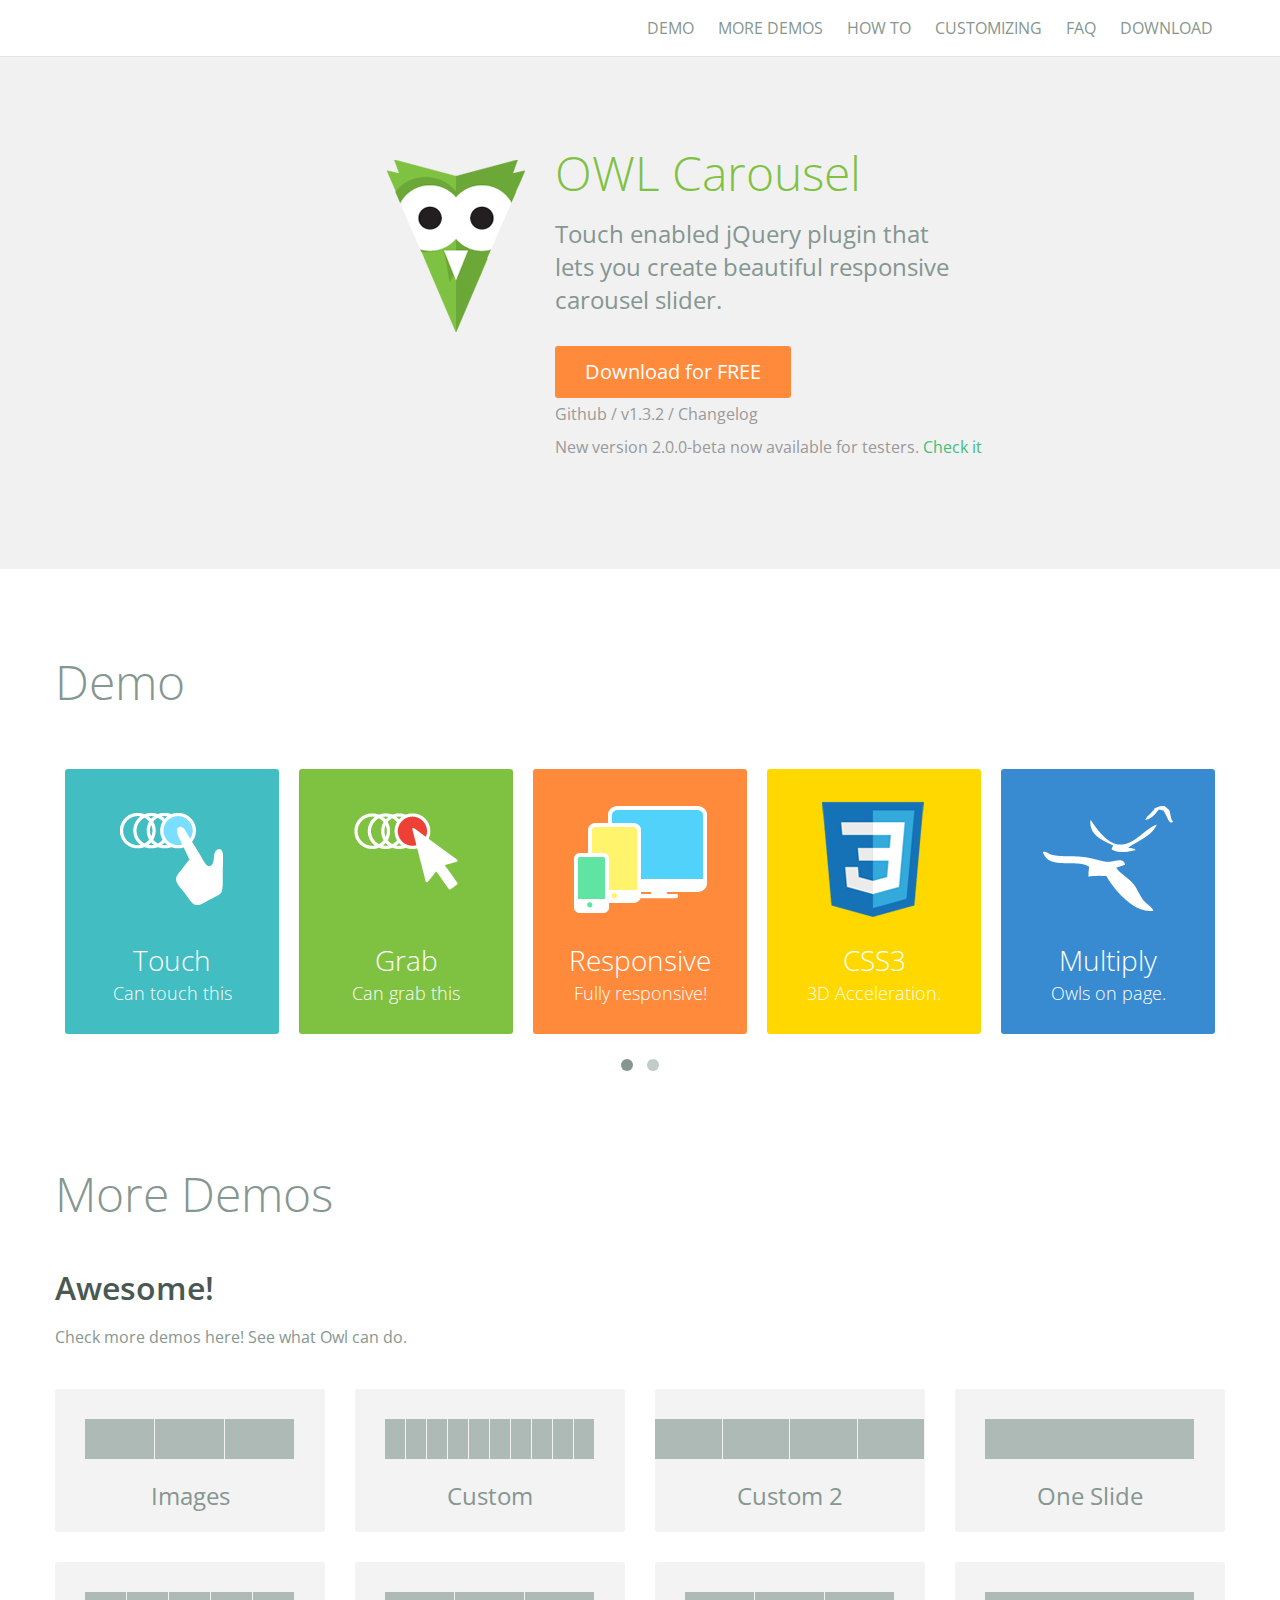
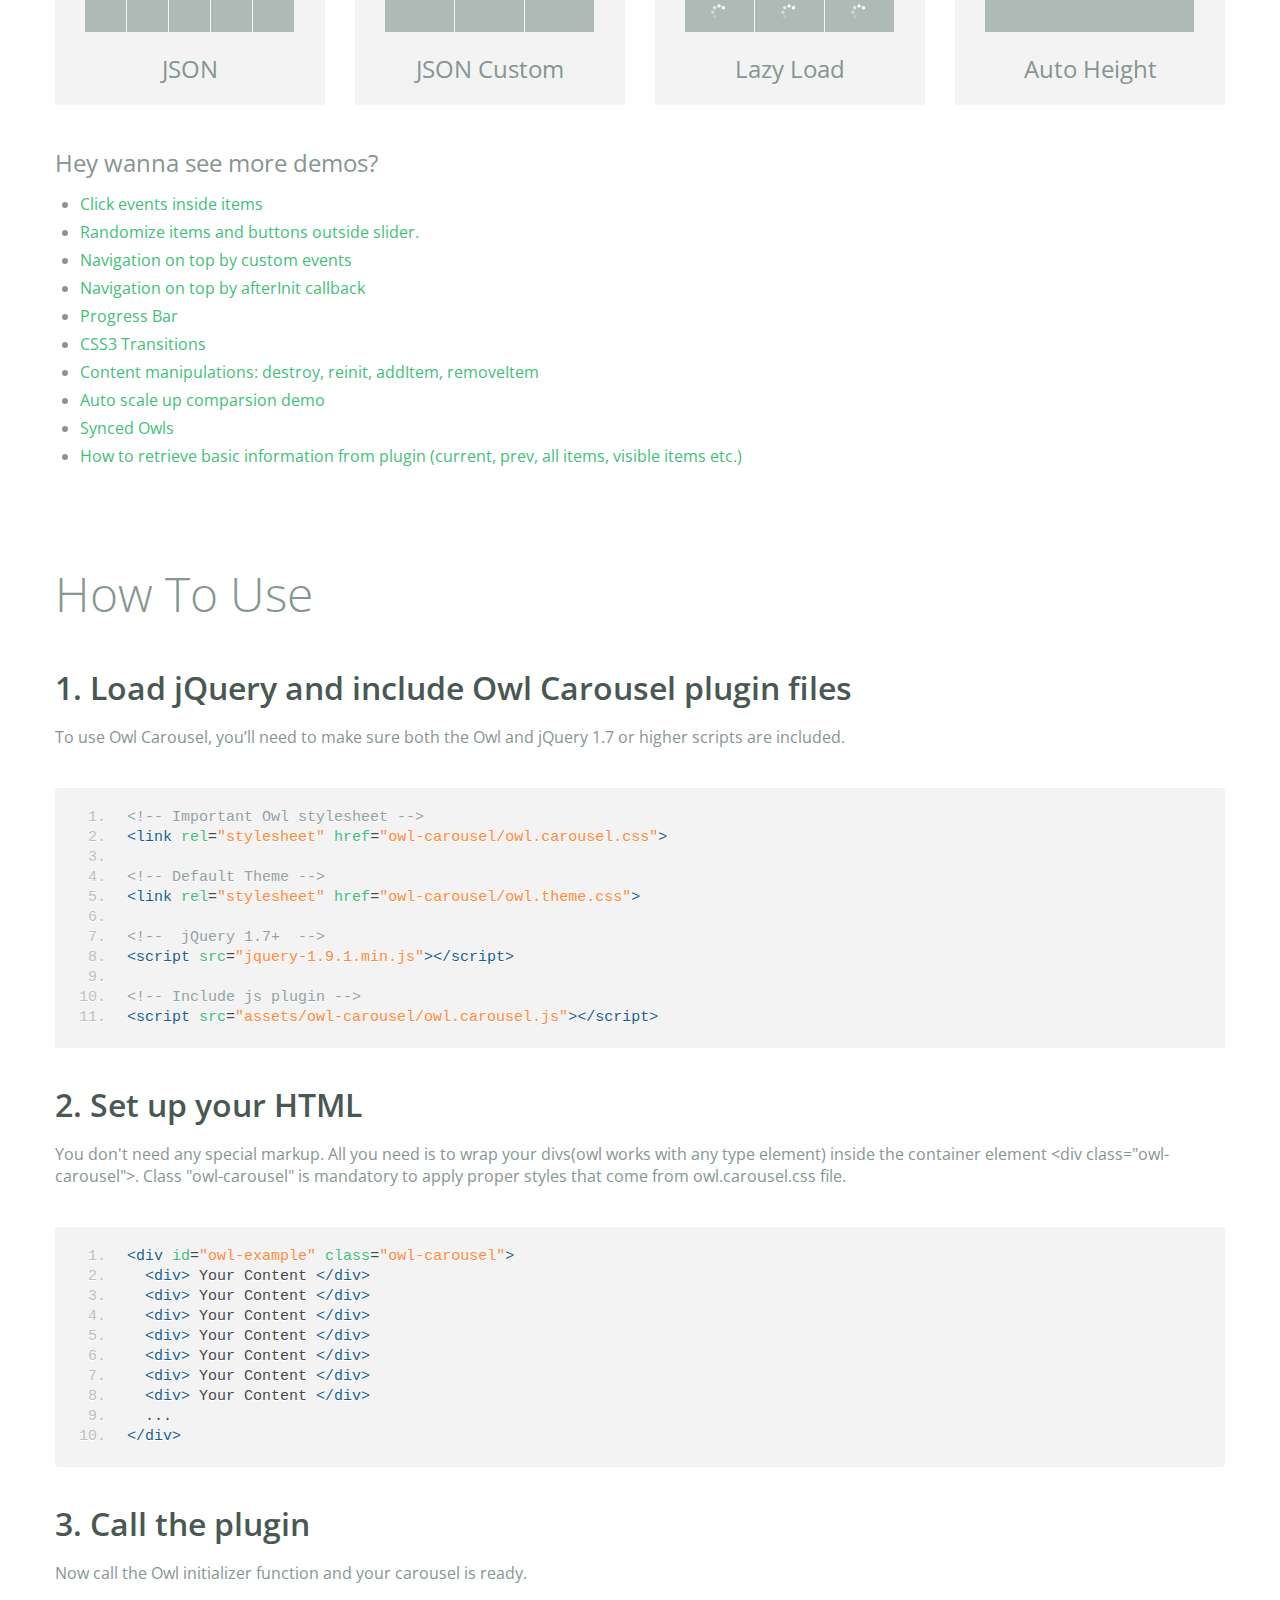
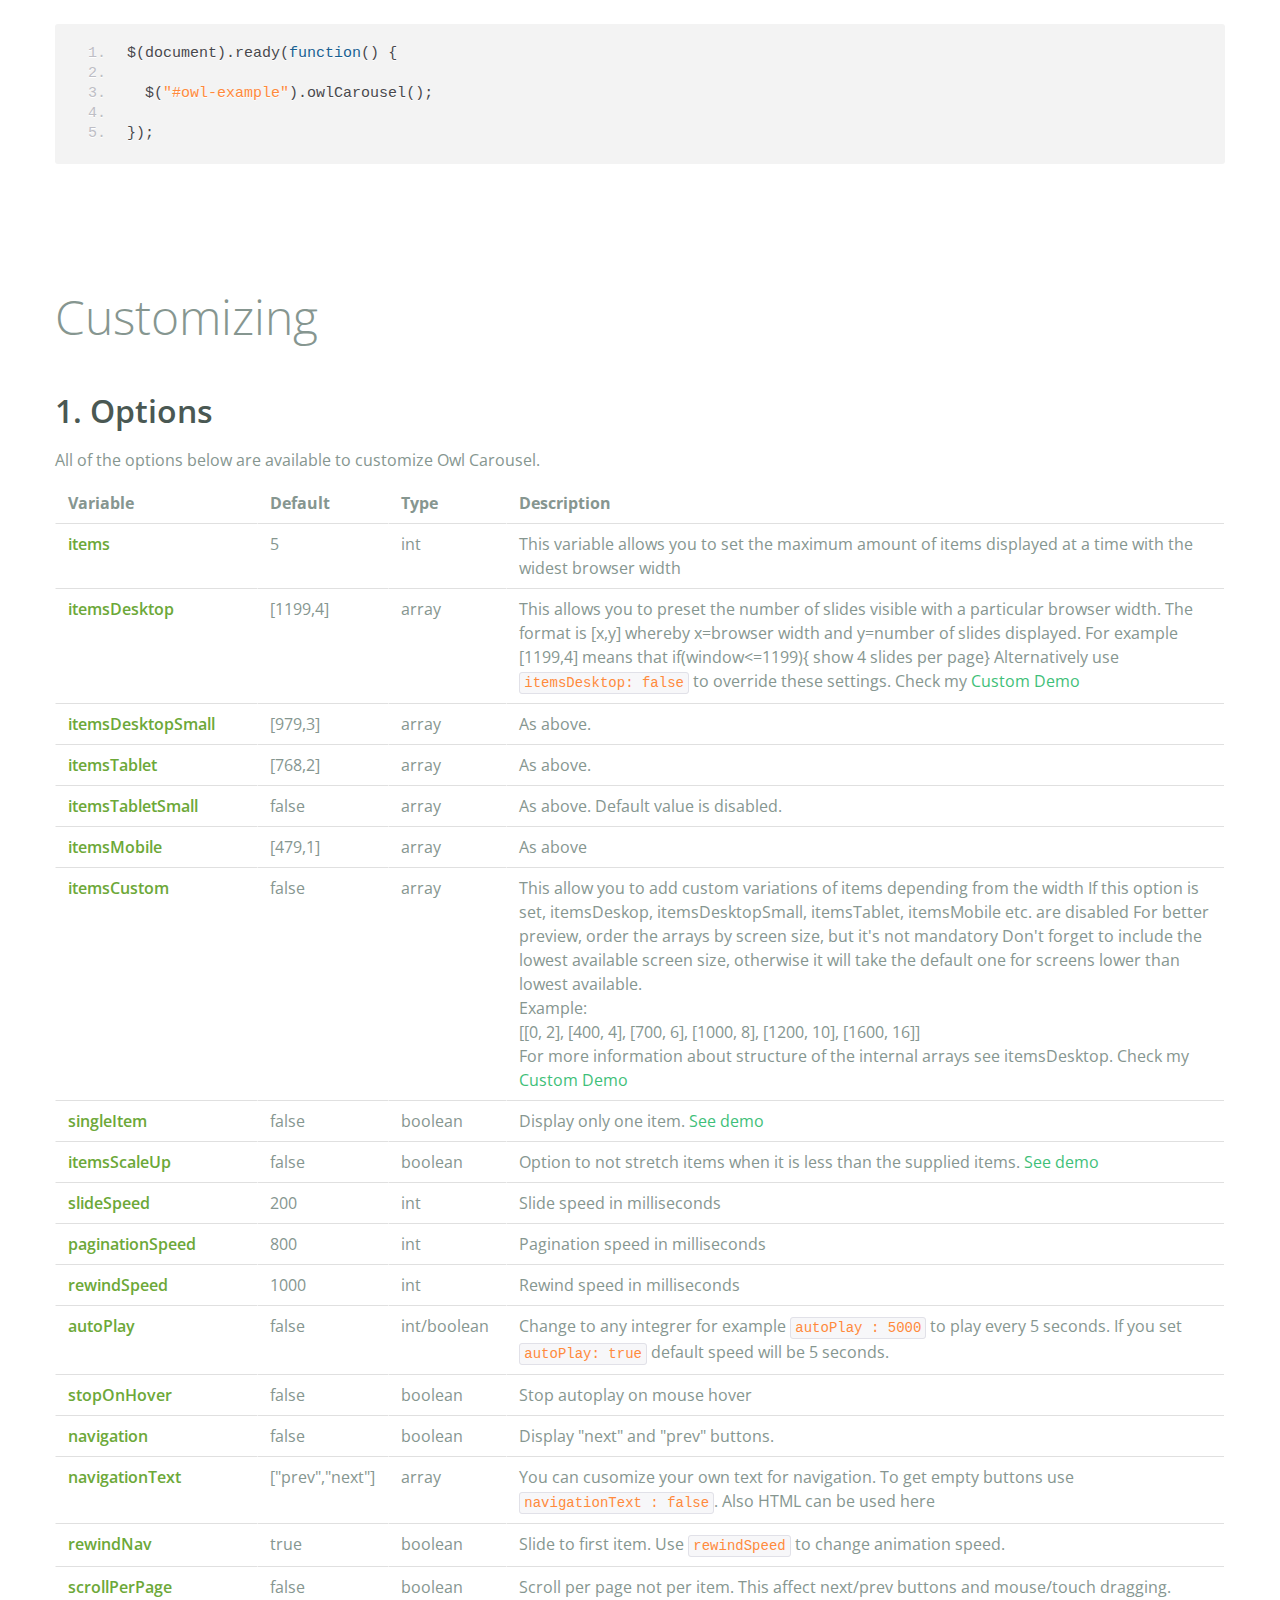
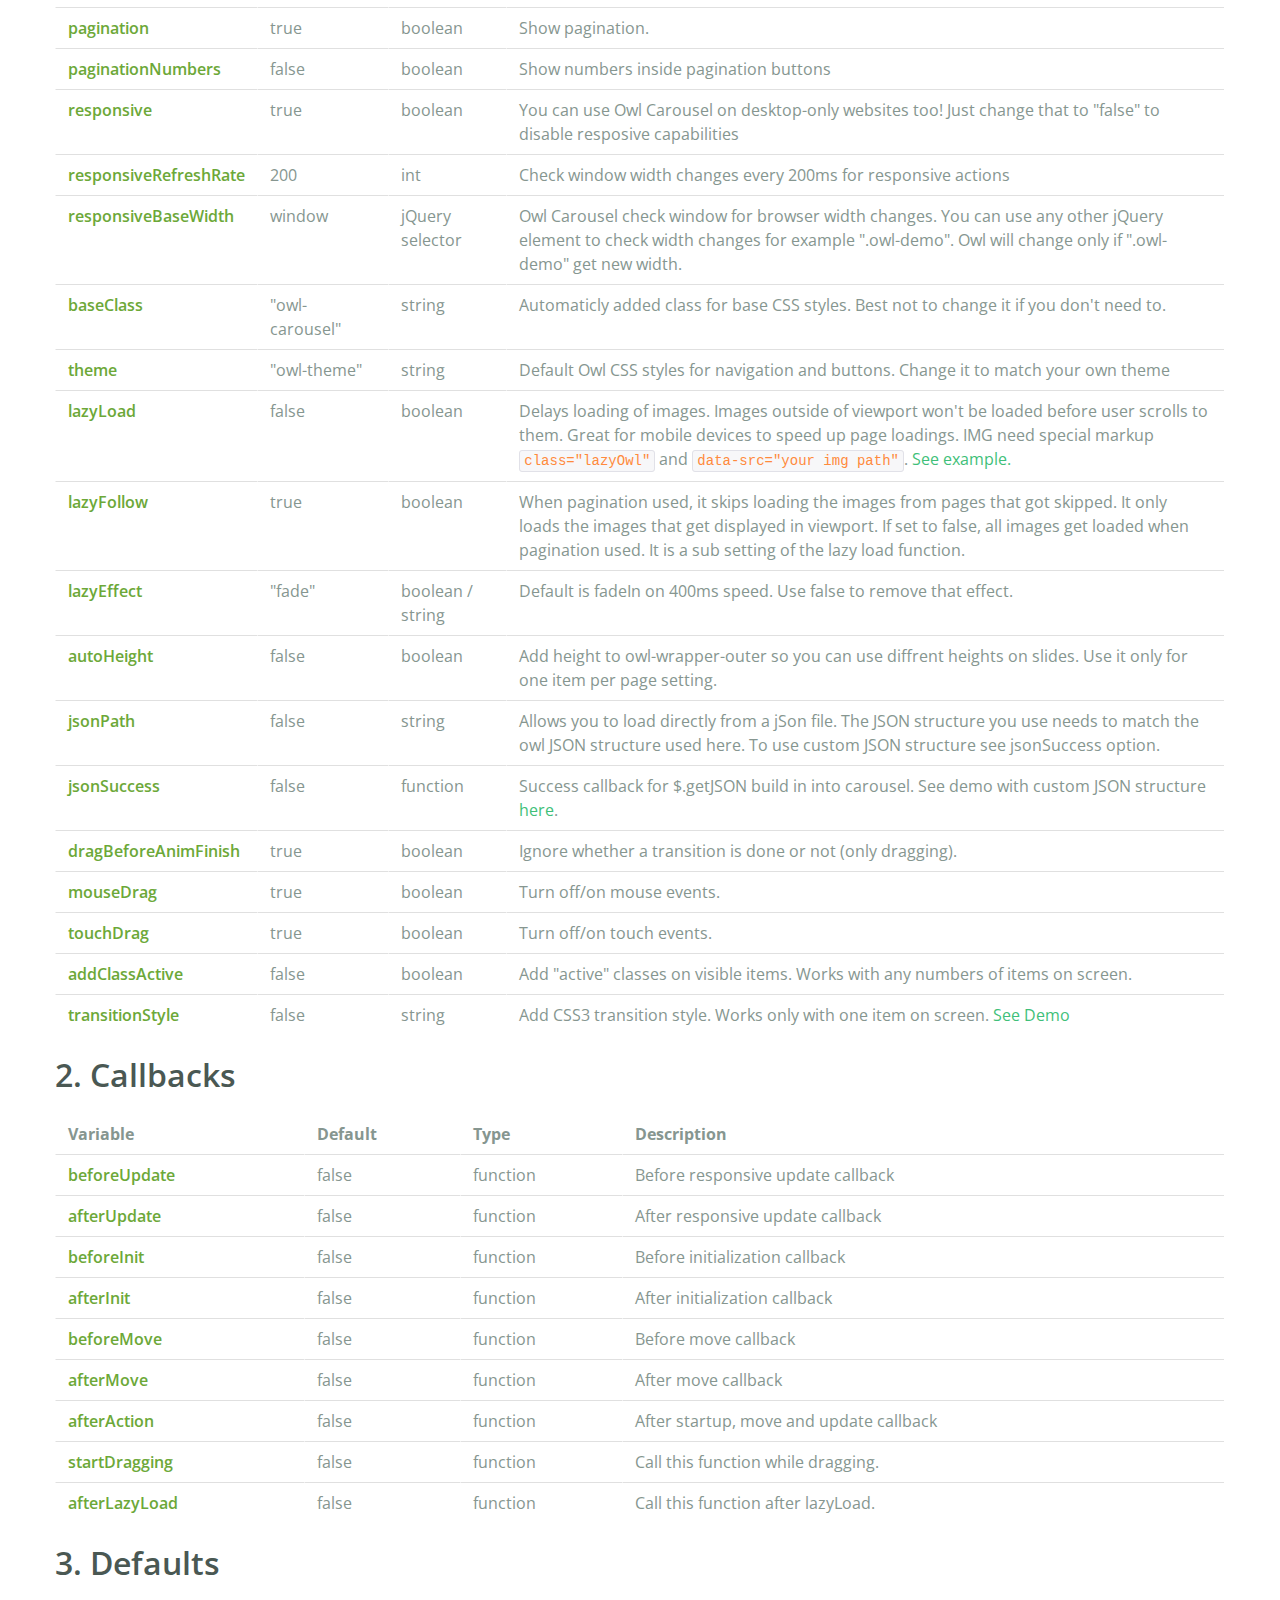
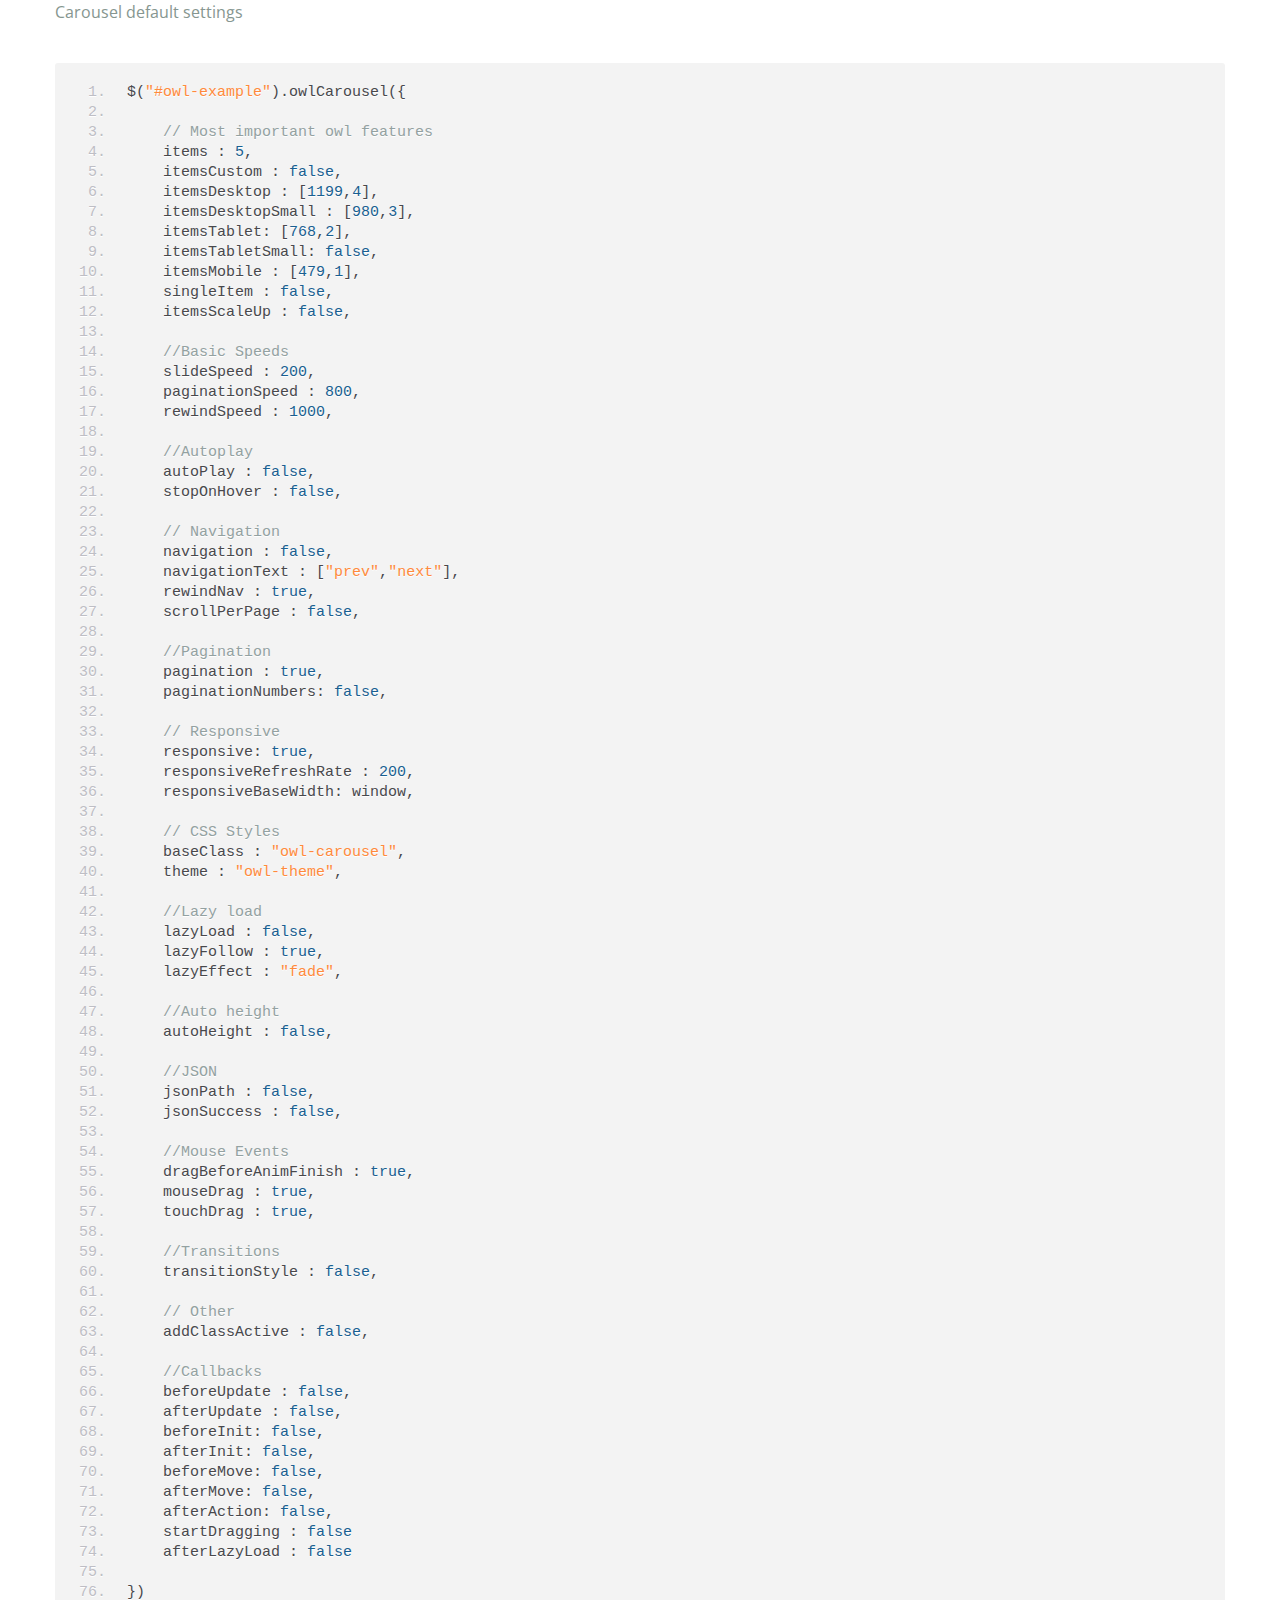
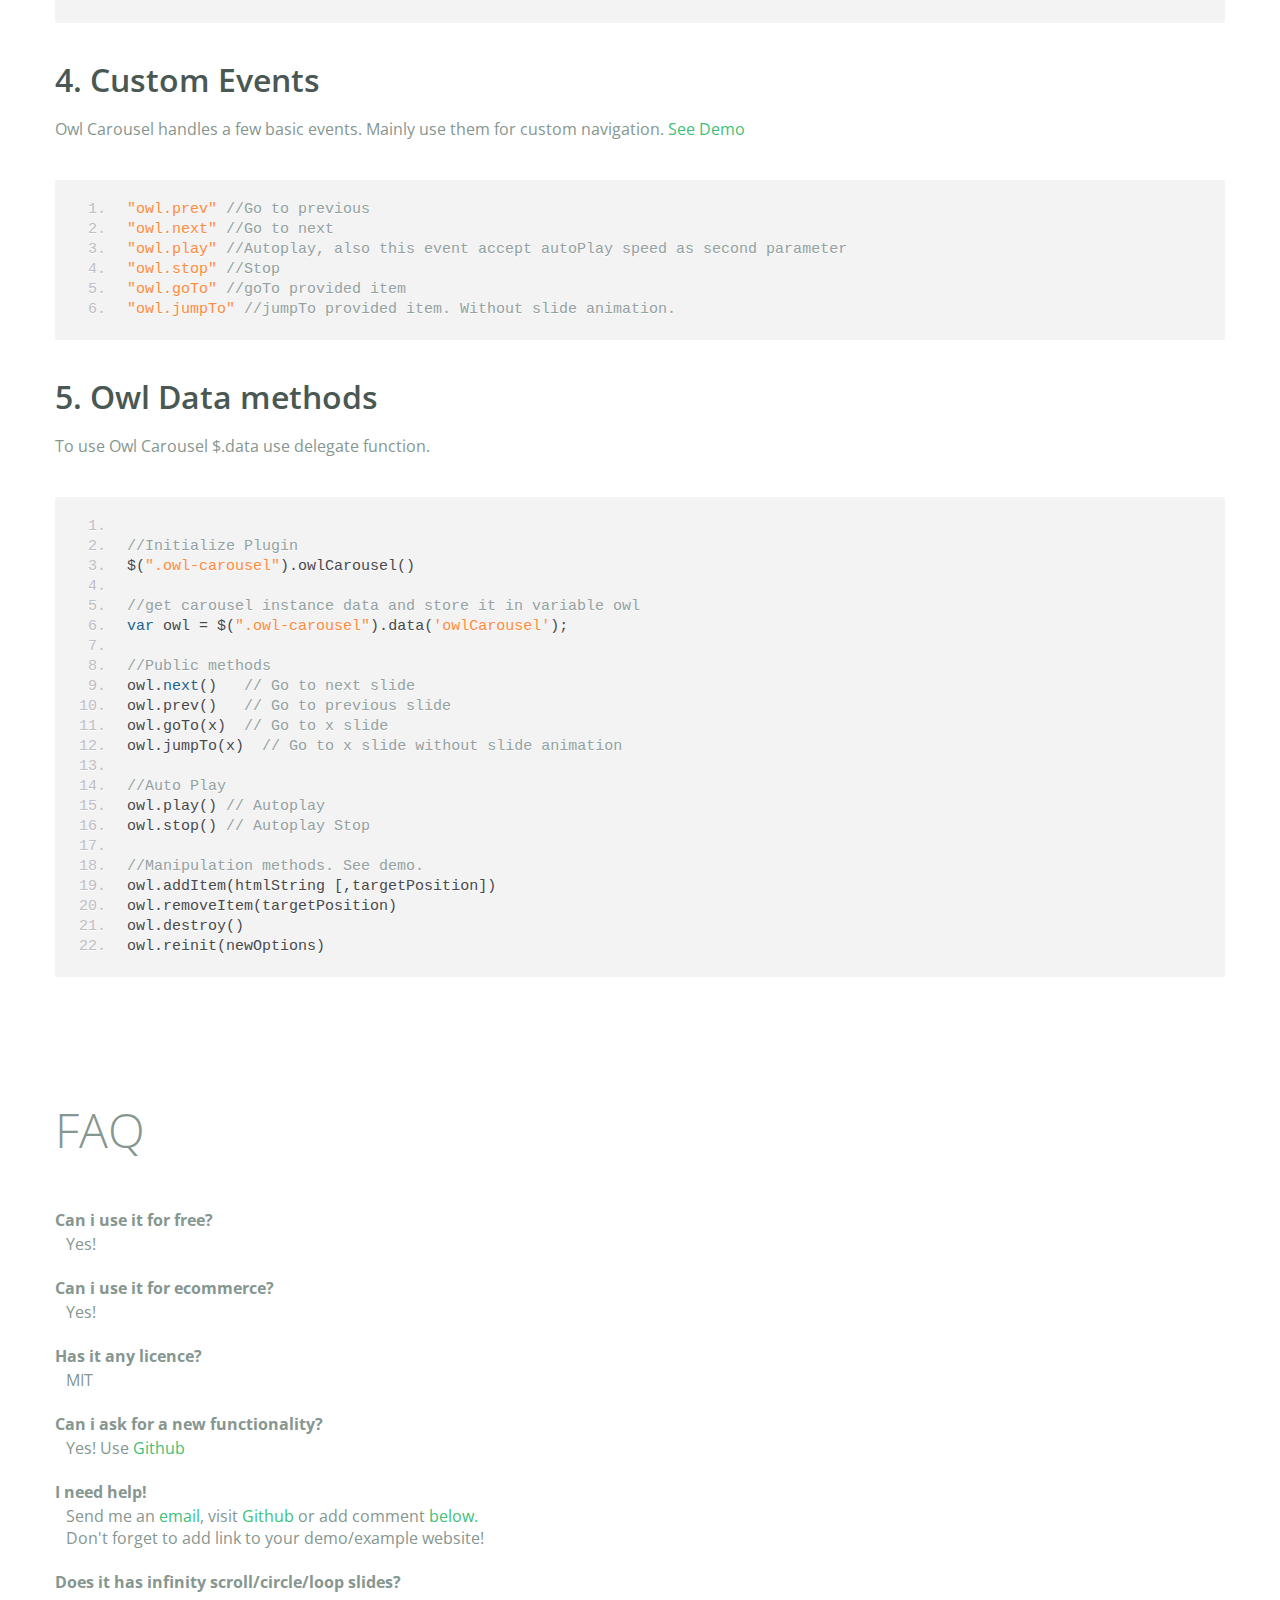
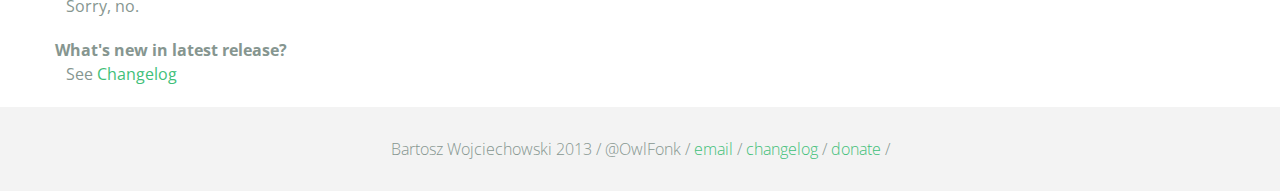
<file: plugins/owl/index.html>
<!DOCTYPE html>
<html lang="en">
  <head>
    <meta charset="utf-8">
    <title>Owl Carousel</title>
    <meta name="viewport" content="width=device-width, initial-scale=1.0">
    <meta name="description" content="jQuery Responsive Carousel - Owl Carusel">
    <meta name="author" content="Bartosz Wojciechowski">
    <meta name="keywords" content="HTML,CSS,JSON,JavaScript, jQuery, Responsive, Design, Owl, Carousel, Free">

    <link href='http://fonts.googleapis.com/css?family=Open+Sans:400italic,400,300,600,700' rel='stylesheet' type='text/css'>
    <link href="assets/css/bootstrapTheme.css" rel="stylesheet">
    <link href="assets/css/custom.css" rel="stylesheet">

    <!-- Owl Carousel Assets -->
    <link href="owl-carousel/owl.carousel.css" rel="stylesheet">
    <link href="owl-carousel/owl.theme.css" rel="stylesheet">

    <!-- Prettify -->
    <link href="assets/js/google-code-prettify/prettify.css" rel="stylesheet">

    <!-- Le fav and touch icons -->
    <link rel="apple-touch-icon-precomposed" sizes="144x144" href="assets/ico/apple-touch-icon-144-precomposed.png">
    <link rel="apple-touch-icon-precomposed" sizes="114x114" href="assets/ico/apple-touch-icon-114-precomposed.png">
      <link rel="apple-touch-icon-precomposed" sizes="72x72" href="assets/ico/apple-touch-icon-72-precomposed.png">
                    <link rel="apple-touch-icon-precomposed" href="assets/ico/apple-touch-icon-57-precomposed.png">
                                   <link rel="shortcut icon" href="assets/ico/favicon.png">
  </head>
  <body>
      <div id="top-nav" class="navbar navbar-fixed-top">
        <div class="navbar-inner">
          <div class="container">
            <button type="button" class="btn btn-navbar" data-toggle="collapse" data-target=".nav-collapse">
            <span class="icon-bar"></span>
            <span class="icon-bar"></span>
            <span class="icon-bar"></span>
          </button>
            <div class="nav-collapse collapse">
            <ul class="nav pull-right">
              <li><a href="#demo">Demo</a></li>
              <li><a href="#more-demos">More Demos</a></li>
              <li><a href="#how-to">How To</a></li>
              <li><a href="#customizing">Customizing</a></li>
              <li><a href="#faq">FAQ</a></li>
              <li><a href="owl.carousel.zip" class="download" data-spy="affix" data-offset-top="450">Download</a></li>
            </ul>
            </div>
          </div>
        </div>
      </div>

      <div id="header">
        <div class="container">
          <div class="row">
            <div class="span5">
                <img class="logo" src="assets/img/owl-logo.png" alt="Owl Logo">
              </div>
            <div class="span7">
              <h1>OWL Carousel </h1>
              <h3>Touch enabled jQuery plugin that lets you create beautiful responsive carousel slider.</h3>
              <a class="btn btn-success btn-large" href="owl.carousel.zip">Download for FREE</a>
              <p class="muted"><a class="muted" href="https://github.com/OwlFonk/OwlCarousel">Github</a> / v1.3.2 / <a class="muted" href="changelog.html">Changelog</a></p> 
              <p class="muted">New version 2.0.0-beta now available for testers. <a href="http://www.owlgraphic.com/owlcarousel2/">Check it</a></p>
            </div>
          </div>
        </div>
      </div>

      <div id="demo">
        <div class="container">
          <div class="row">
            <div class="span12">
              <h1>Demo</h1>
            </div>
          </div>

          <div class="row">
            <div class="span12">

              <div id="owl-example" class="owl-carousel">

                <div class="item darkCyan">
                  <img src="assets/img/demo-slides/touch.png" alt="Touch">
                    <h3>Touch</h3>
                    <h4>Can touch this</h4>
                </div>
                <div class="item forestGreen">
                  <img src="assets/img/demo-slides/grab.png" alt="Grab">
                    <h3>Grab</h3>
                    <h4>Can grab this</h4>
                </div>
                <div class="item orange">
                  <img src="assets/img/demo-slides/responsive.png" alt="Responsive">
                    <h3>Responsive</h3>
                    <h4>Fully responsive!</h4>
                </div>

                <div class="item yellow">
                  <img src="assets/img/demo-slides/css3.png" alt="CSS3">
                    <h3>CSS3</h3>
                    <h4>3D Acceleration.</h4>
                </div>

                <div class="item dodgerBlue">
                  <img src="assets/img/demo-slides/multi.png" alt="Multi">
                    <h3>Multiply</h3>
                    <h4>Owls on page.</h4>
                </div>

                <div class="item skyBlue">
                  <img src="assets/img/demo-slides/modern.png" alt="Modern Browsers">
                    <h3>Modern</h3>
                    <h4>Browsers Compatibility</h4>
                </div>

                <div class="item zombieGreen">
                  <img src="assets/img/demo-slides/zombie.png" alt="Zombie Browsers - old ones">
                    <h3>Zombie</h3>
                    <h4>Browsers Compatibility</h4>
                </div>

                <div class="item violet">
                  <img src="assets/img/demo-slides/controls.png" alt="Take Control">
                    <h3>Take Control</h3>
                    <h4>The way you like</h4>
                </div>

                <div class="item yellowLight">
                  <img src="assets/img/demo-slides/feather.png" alt="Light">
                    <h3>Light</h3>
                    <h4>As a feather</h4>
                </div>

                <div class="item steelGray">
                  <img src="assets/img/demo-slides/tons.png" alt="Tons of Opotions">
                    <h3>Tons</h3>
                    <h4>of options</h4>
                </div>

              </div>


            </div>
          </div>

        </div>
      </div>

    <div id="more-demos">
      <div class="container">

        <div class="row">
          <div class="span12">
            <h1>More Demos</h1>
            <h2>Awesome!</h2>
            <p>Check more demos here! See what Owl can do.</p>
          </div>
        </div>

        <div class="row demos-row">
          <div class="span3">
            <a href="demos/images.html" class="demo-box">
              <div class="demo-wrapper demo-images clearfix">
                <div class="demo-slide"><div class="bg"></div></div>
                <div class="demo-slide"><div class="bg"></div></div>
                <div class="demo-slide"><div class="bg"></div></div>
              </div>
              <h3>Images</h3>
            </a>
          </div>

          <div class="span3">
            <a href="demos/custom.html" class="demo-box">
              <div class="demo-wrapper demo-custom clearfix">
                <div class="demo-slide"><div class="bg"></div></div>
                <div class="demo-slide"><div class="bg"></div></div>
                <div class="demo-slide"><div class="bg"></div></div>
                <div class="demo-slide"><div class="bg"></div></div>
                <div class="demo-slide"><div class="bg"></div></div>
                <div class="demo-slide"><div class="bg"></div></div>
                <div class="demo-slide"><div class="bg"></div></div>
                <div class="demo-slide"><div class="bg"></div></div>
                <div class="demo-slide"><div class="bg"></div></div>
                <div class="demo-slide"><div class="bg"></div></div>
              </div>
              <h3>Custom</h3>
            </a>
          </div>

          <div class="span3">
            <a href="demos/itemsCustom.html" class="demo-box">
              <div class="demo-wrapper demo-full clearfix">
                <div class="demo-slide"><div class="bg"></div></div>
                <div class="demo-slide"><div class="bg"></div></div>
                <div class="demo-slide"><div class="bg"></div></div>
                <div class="demo-slide"><div class="bg"></div></div>
              </div>
              <h3>Custom 2</h3>
            </a>
          </div>

          <div class="span3">
            <a href="demos/one.html" class="demo-box">
              <div class="demo-wrapper demo-one clearfix">
                <div class="demo-slide"><div class="bg"></div></div>
              </div>
              <h3>One Slide</h3>
            </a>
          </div>

        </div>
        <div class="row demos-row">
          <div class="span3">
            <a href="demos/json.html" class="demo-box">
              <div class="demo-wrapper demo-Json clearfix">
                <div class="demo-slide"><div class="bg"></div></div>
                <div class="demo-slide"><div class="bg"></div></div>
                <div class="demo-slide"><div class="bg"></div></div>
                <div class="demo-slide"><div class="bg"></div></div>
                <div class="demo-slide"><div class="bg"></div></div>
              </div>
              <h3>JSON</h3>
            </a>
          </div>

          <div class="span3">
            <a href="demos/customJson.html" class="demo-box">
              <div class="demo-wrapper demo-Json-custom clearfix">
                <div class="demo-slide"><div class="bg"></div></div>
                <div class="demo-slide"><div class="bg"></div></div>
                <div class="demo-slide"><div class="bg"></div></div>
              </div>
              <h3>JSON Custom</h3>
            </a>
          </div>

          <div class="span3">
            <a href="demos/lazyLoad.html" class="demo-box">
              <div class="demo-wrapper demo-lazy clearfix">
                <div class="demo-slide"><div class="bg"></div></div>
                <div class="demo-slide"><div class="bg"></div></div>
                <div class="demo-slide"><div class="bg"></div></div>
              </div>
              <h3>Lazy Load</h3>
            </a>
          </div>

          <div class="span3">
            <a href="demos/autoHeight.html" class="demo-box">
              <div class="demo-wrapper demo-height clearfix">
                <div class="demo-slide"><div class="bg"></div></div>
              </div>
              <h3>Auto Height</h3>
            </a>
          </div>

          
        </div>

        <div class="row">
          <div class="span12">
            <h3>Hey wanna see more demos?</h3>
            <ul>
              <li>
                <a href="demos/click.html">Click events inside items</a>
              </li>
              <li>
                <a href="demos/randomOrder.html">Randomize items and buttons outside slider.</a>
              </li>
              <li>
                <a href="demos/navOnTop.html">Navigation on top by custom events</a>
              </li>
              <li>
                <a href="demos/navOnTop2.html">Navigation on top by afterInit callback</a>
              </li>
              <li>
                <a href="demos/progressBar.html">Progress Bar</a>
              </li>
              <li>
                <a href="demos/transitions.html">CSS3 Transitions</a>
              </li>
              <li>
                <a href="demos/manipulations.html">Content manipulations: destroy, reinit, addItem, removeItem</a>
              </li>
              <li>
                <a href="demos/scaleup.html">Auto scale up comparsion demo</a>
              </li>
              <li>
                <a href="demos/sync.html">Synced Owls</a>
              </li>
              <li>
                <a href="demos/owlStatus.html">How to retrieve basic information from plugin (current, prev, all items, visible items etc.)</a>
              </li>
            </ul>
            
          </div>
        </div>


      </div>
    </div>

    <div id="how-to">
      <div class="container">
        <div class="row">
          <div class="span12">
            <h1>How To Use</h1>
            <h2>1. Load jQuery and include Owl Carousel plugin files</h2>
            <p>To use Owl Carousel, you’ll need to make sure both the Owl and jQuery 1.7 or higher scripts are included.</p>
<pre class="pre-show prettyprint linenums">
&lt;!-- Important Owl stylesheet --&gt;
&lt;link rel="stylesheet" href="owl-carousel/owl.carousel.css"&gt;

&lt;!-- Default Theme --&gt;
&lt;link rel="stylesheet" href="owl-carousel/owl.theme.css"&gt;

&lt;!--  jQuery 1.7+  --&gt;
&lt;script src="jquery-1.9.1.min.js"&gt;&lt;/script&gt;

&lt;!-- Include js plugin --&gt;
&lt;script src="assets/owl-carousel/owl.carousel.js"&gt;&lt;/script&gt;
</pre>
          <h2>2. Set up your HTML</h2>
          <p>You don't need any special markup. All you need is to wrap your divs(owl works with any type element) inside the container element &lt;div class="owl-carousel"&gt;. Class "owl-carousel" is mandatory to apply proper styles that come from owl.carousel.css file.</p>
<pre class="pre-show prettyprint linenums">
&lt;div id="owl-example" class="owl-carousel"&gt;
  &lt;div&gt; Your Content &lt;/div&gt;
  &lt;div&gt; Your Content &lt;/div&gt;
  &lt;div&gt; Your Content &lt;/div&gt;
  &lt;div&gt; Your Content &lt;/div&gt;
  &lt;div&gt; Your Content &lt;/div&gt;
  &lt;div&gt; Your Content &lt;/div&gt;
  &lt;div&gt; Your Content &lt;/div&gt;
  ...
&lt;/div>
</pre>    
          <h2>3. Call the plugin</h2>
          <p>Now call the Owl initializer function and your carousel is ready.</p>
<pre class="pre-show prettyprint linenums">
$(document).ready(function() {

  $("#owl-example").owlCarousel();

});
</pre>  
          </div>
        </div>
      </div>
    </div>


    <div id="customizing">
      <div class="container">
        <div class="row">
          <div class="span12">
            <h1>Customizing</h1>
            <h2>1. Options</h2>
            <p>All of the options below are available to customize Owl Carousel.</p> 
            <table class="table hp-table table-bordered table-striped">
              <thead>
                <tr>
                  <th>Variable</th>
                  <th>Default</th>
                  <th>Type</th>
                  <th>Description</th>
                </tr>
              </thead>
              <tbody>
                <tr>
                  <td><span class="text-emp">items</span></td>
                  <td>5</td>
                  <td>int</td>
                  <td>This variable allows you to set the maximum amount of items displayed at a time with the widest browser width</td>
                </tr>
                 <tr>
                  <td><span class="text-emp">itemsDesktop</span></td>
                  <td>[1199,4]</td>
                  <td>array</td>
                  <td>This allows you to preset the number of slides visible with a particular browser width. The format is [x,y] whereby x=browser width and y=number of slides displayed. For example [1199,4] means that if(window&lt;=1199){ show 4 slides per page}
                    Alternatively use <code>itemsDesktop: false</code> to override these settings. Check my <a href="demos/custom.html">Custom Demo</a></td>
                </tr>
                <tr>
                  <td><span class="text-emp">itemsDesktopSmall</span></td>
                  <td>[979,3]</td>
                  <td>array</td>
                  <td>As above.</td>
                </tr>
                <tr>
                  <td><span class="text-emp">itemsTablet</span></td>
                  <td>[768,2]</td>
                  <td>array</td>
                  <td>As above.</td>
                </tr>
                <tr>
                  <td><span class="text-emp">itemsTabletSmall</span></td>
                  <td>false</td>
                  <td>array</td>
                  <td>As above. Default value is disabled.</td>
                </tr>
                <tr>
                  <td><span class="text-emp">itemsMobile</span></td>
                  <td>[479,1]</td>
                  <td>array</td>
                  <td>As above</td>
                </tr>
                <tr>
                  <td><span class="text-emp">itemsCustom</span></td>
                  <td>false</td>
                  <td>array</td>
                  <td>
                    This allow you to add custom variations of items depending from the width
                    If this option is set, itemsDeskop, itemsDesktopSmall, itemsTablet, itemsMobile etc. are disabled
                    For better preview, order the arrays by screen size, but it's not mandatory
                    Don't forget to include the lowest available screen size, otherwise it will take the default one for screens lower than lowest available.
                    <br />Example:<br /> [[0, 2], [400, 4], [700, 6], [1000, 8], [1200, 10], [1600, 16]]<br />
                    For more information about structure of the internal arrays see itemsDesktop. Check my <a href="demos/custom.html">Custom Demo</a></td>
                </tr>
                <tr>
                  <td><span class="text-emp">singleItem</span></td>
                  <td>false</td>
                  <td>boolean</td>
                  <td>Display only one item. <a href="demos/one.html">See demo</a></td>
                </tr>
                <tr>
                  <td><span class="text-emp">itemsScaleUp</span></td>
                  <td>false</td>
                  <td>boolean</td>
                  <td>Option to not stretch items when it is less than the supplied items. <a href="demos/scaleup.html">See demo</a></td>
                </tr>
                <tr>
                  <td><span class="text-emp">slideSpeed</span></td>
                  <td>200</td>
                  <td>int</td>
                  <td>Slide speed in milliseconds</td>
                </tr>
                <tr>
                  <td><span class="text-emp">paginationSpeed</span></td>
                  <td>800</td>
                  <td>int</td>
                  <td>Pagination speed in milliseconds</td>
                </tr>
                <tr>
                  <td><span class="text-emp">rewindSpeed</span></td>
                  <td>1000</td>
                  <td>int</td>
                  <td>Rewind speed in milliseconds</td>
                </tr>
                <tr>
                  <td><span class="text-emp">autoPlay</span></td>
                  <td>false</td>
                  <td>int/boolean</td>
                  <td>Change to any integrer for example <code>autoPlay : 5000</code> to play every 5 seconds. If you set <code>autoPlay: true</code> default speed will be 5 seconds.</td>
                </tr>
                <tr>
                <tr>
                  <td><span class="text-emp">stopOnHover</span></td>
                  <td>false</td>
                  <td>boolean</td>
                  <td>Stop autoplay on mouse hover</td>
                </tr>
                <tr>
                <tr>
                  <td><span class="text-emp">navigation</span></td>
                  <td>false</td>
                  <td>boolean</td>
                  <td>Display "next" and "prev" buttons.</td>
                </tr>
                <tr>
                  <td><span class="text-emp">navigationText</span></td>
                  <td>["prev","next"]</td>
                  <td>array</td>
                  <td>You can cusomize your own text for navigation. To get empty buttons use <code>navigationText : false</code>. Also HTML can be used here</td>
                </tr>
                <tr>
                  <td><span class="text-emp">rewindNav</span></td>
                  <td>true</td>
                  <td>boolean</td>
                  <td>Slide to first item. Use <code>rewindSpeed</code> to change animation speed. </td>
                </tr>
                <tr>
                  <td><span class="text-emp">scrollPerPage</span></td>
                  <td>false</td>
                  <td>boolean</td>
                  <td>Scroll per page not per item. This affect next/prev buttons and mouse/touch dragging.</td>
                </tr>
                <tr>
                  <td><span class="text-emp">pagination</span></td>
                  <td>true</td>
                  <td>boolean</td>
                  <td>Show pagination.</td>
                </tr>
                <tr>
                  <td><span class="text-emp">paginationNumbers</span></td>
                  <td>false</td>
                  <td>boolean</td>
                  <td>Show numbers inside pagination buttons</td>
                </tr>
                <tr>
                  <td><span class="text-emp">responsive</span></td>
                  <td>true</td>
                  <td>boolean</td>
                  <td>You can use Owl Carousel on desktop-only websites too! Just change that to "false" to disable resposive capabilities</td>
                </tr>
                <tr>
                  <td><span class="text-emp">responsiveRefreshRate</span></td>
                  <td>200</td>
                  <td>int</td>
                  <td>Check window width changes every 200ms for responsive actions</td>
                </tr>
                <tr>
                  <td><span class="text-emp">responsiveBaseWidth</span></td>
                  <td>window</td>
                  <td>jQuery selector</td>
                  <td>Owl Carousel check window for browser width changes. You can use any other jQuery element to check width changes for example ".owl-demo". Owl will change only if ".owl-demo" get new width.</td>
                </tr>
                <tr>
                  <td><span class="text-emp">baseClass</span></td>
                  <td>"owl-carousel"</td>
                  <td>string</td>
                  <td>Automaticly added class for base CSS styles. Best not to change it if you don't need to.</td>
                </tr>
                <tr>
                  <td><span class="text-emp">theme</span></td>
                  <td>"owl-theme"</td>
                  <td>string</td>
                  <td>Default Owl CSS styles for navigation and buttons. Change it to match your own theme</td>
                </tr>
                <tr>
                  <td><span class="text-emp">lazyLoad</span></td>
                  <td>false</td>
                  <td>boolean</td>
                  <td>Delays loading of images. Images outside of viewport won't be loaded before user scrolls to them. Great for mobile devices to speed up page loadings. IMG need special markup <code>class="lazyOwl"</code> and <code>data-src="your img path"</code>. <a href="demos/lazyLoad.html">See example.</a></td>
                </tr>
                <tr>
                  <td><span class="text-emp">lazyFollow</span></td>
                  <td>true</td>
                  <td>boolean</td>
                  <td>When pagination used, it skips loading the images from pages that got skipped. It only loads the images that get displayed in viewport. If set to false, all images get loaded when pagination used. It is a sub setting of the lazy load function.</td>
                </tr>
                <tr>
                  <td><span class="text-emp">lazyEffect</span></td>
                  <td>"fade"</td>
                  <td>boolean / string</td>
                  <td>Default is fadeIn on 400ms speed. Use false to remove that effect.</td>
                </tr>
                <tr>
                  <td><span class="text-emp">autoHeight</span></td>
                  <td>false</td>
                  <td>boolean</td>
                  <td>Add height to owl-wrapper-outer so you can use diffrent heights on slides. Use it only for one item per page setting.</td>
                </tr>
                <tr>
                  <td><span class="text-emp">jsonPath</span></td>
                  <td>false</td>
                  <td>string</td>
                  <td>Allows you to load directly from a jSon file. The JSON structure you use needs to match the owl JSON structure used here. To use custom JSON structure see jsonSuccess option.</td>
                </tr>
                <tr>
                  <td><span class="text-emp">jsonSuccess</span></td>
                  <td>false</td>
                  <td>function</td>
                  <td>Success callback for $.getJSON build in into carousel. See demo with custom JSON structure <a href="demos/customJson.html">here</a>. </td>
                </tr>
                <tr>
                  <td><span class="text-emp">dragBeforeAnimFinish</span></td>
                  <td>true</td>
                  <td>boolean</td>
                  <td>Ignore whether a transition is done or not (only dragging).</td>
                </tr>
                <tr>
                  <td><span class="text-emp">mouseDrag</span></td>
                  <td>true</td>
                  <td>boolean</td>
                  <td>Turn off/on mouse events.</td>
                </tr>
                <tr>
                  <td><span class="text-emp">touchDrag</span></td>
                  <td>true</td>
                  <td>boolean</td>
                  <td>Turn off/on touch events.</td>
                </tr>
                <tr>
                  <td><span class="text-emp">addClassActive</span></td>
                  <td>false</td>
                  <td>boolean</td>
                  <td>Add "active" classes on visible items. Works with any numbers of items on screen.</td>
                </tr>
                <tr>
                  <td><span class="text-emp">transitionStyle</span></td>
                  <td>false</td>
                  <td>string</td>
                  <td>Add CSS3 transition style. Works only with one item on screen. <a href="demos/transitions.html">See Demo</a></td>
                </tr>
              </tbody>
            </table>
            <h2>2. Callbacks</h2>
            <table class="table hp-table table-bordered table-striped">
              <thead>
                <tr>
                  <th>Variable</th>
                  <th>Default</th>
                  <th>Type</th>
                  <th>Description</th>
                </tr>
              </thead>
              <tbody>
                <tr>
                  <td><span class="text-emp">beforeUpdate</span></td>
                  <td>false</td>
                  <td>function</td>
                  <td>Before responsive update callback</td>
                </tr>
                <tr>
                  <td><span class="text-emp">afterUpdate</span></td>
                  <td>false</td>
                  <td>function</td>
                  <td>After responsive update callback</td>
                </tr>
                <tr>
                  <td><span class="text-emp">beforeInit</span></td>
                  <td>false</td>
                  <td>function</td>
                  <td>Before initialization callback</td>
                </tr>
                <tr>
                  <td><span class="text-emp">afterInit</span></td>
                  <td>false</td>
                  <td>function</td>
                  <td>After initialization callback</td>
                </tr>
                <tr>
                  <td><span class="text-emp">beforeMove</span></td>
                  <td>false</td>
                  <td>function</td>
                  <td>Before move callback</td>
                </tr>
                <tr>
                  <td><span class="text-emp">afterMove</span></td>
                  <td>false</td>
                  <td>function</td>
                  <td>After move callback</td>
                </tr>
                <tr>
                  <td><span class="text-emp">afterAction</span></td>
                  <td>false</td>
                  <td>function</td>
                  <td>After startup, move and update callback</td>
                </tr>
                <tr>
                  <td><span class="text-emp">startDragging</span></td>
                  <td>false</td>
                  <td>function</td>
                  <td>Call this function while dragging.</td>
                </tr>
                <tr>
                  <td><span class="text-emp">afterLazyLoad</span></td>
                  <td>false</td>
                  <td>function</td>
                  <td>Call this function after lazyLoad.</td>
                </tr>
              </tbody>
            </table>

              <h2>3. Defaults</h2>
              <p>Carousel default settings</p>
<pre class="pre-show prettyprint linenums">
$("#owl-example").owlCarousel({

    // Most important owl features
    items : 5,
    itemsCustom : false,
    itemsDesktop : [1199,4],
    itemsDesktopSmall : [980,3],
    itemsTablet: [768,2],
    itemsTabletSmall: false,
    itemsMobile : [479,1],
    singleItem : false,
    itemsScaleUp : false,

    //Basic Speeds
    slideSpeed : 200,
    paginationSpeed : 800,
    rewindSpeed : 1000,

    //Autoplay
    autoPlay : false,
    stopOnHover : false,

    // Navigation
    navigation : false,
    navigationText : ["prev","next"],
    rewindNav : true,
    scrollPerPage : false,

    //Pagination
    pagination : true,
    paginationNumbers: false,

    // Responsive 
    responsive: true,
    responsiveRefreshRate : 200,
    responsiveBaseWidth: window,

    // CSS Styles
    baseClass : "owl-carousel",
    theme : "owl-theme",

    //Lazy load
    lazyLoad : false,
    lazyFollow : true,
    lazyEffect : "fade",

    //Auto height
    autoHeight : false,

    //JSON 
    jsonPath : false, 
    jsonSuccess : false,

    //Mouse Events
    dragBeforeAnimFinish : true,
    mouseDrag : true,
    touchDrag : true,

    //Transitions
    transitionStyle : false,

    // Other
    addClassActive : false,

    //Callbacks
    beforeUpdate : false,
    afterUpdate : false,
    beforeInit: false, 
    afterInit: false, 
    beforeMove: false, 
    afterMove: false,
    afterAction: false,
    startDragging : false
    afterLazyLoad : false

})
</pre>
              <h2>4. Custom Events</h2>
              <p>Owl Carousel handles a few basic events. Mainly use them for custom navigation. <a href="demos/custom.html">See Demo</a></p>

<pre class="pre-show prettyprint linenums">
"owl.prev" //Go to previous
"owl.next" //Go to next
"owl.play" //Autoplay, also this event accept autoPlay speed as second parameter
"owl.stop" //Stop
"owl.goTo" //goTo provided item
"owl.jumpTo" //jumpTo provided item. Without slide animation.
</pre>

              <h2>5. Owl Data methods</h2>
              <p>To use Owl Carousel $.data use delegate function.</p>
              
<pre class="pre-show prettyprint linenums">

//Initialize Plugin
$(".owl-carousel").owlCarousel()

//get carousel instance data and store it in variable owl
var owl = $(".owl-carousel").data('owlCarousel');

//Public methods
owl.next()   // Go to next slide
owl.prev()   // Go to previous slide
owl.goTo(x)  // Go to x slide
owl.jumpTo(x)  // Go to x slide without slide animation

//Auto Play
owl.play() // Autoplay
owl.stop() // Autoplay Stop

//Manipulation methods. <a href="demos/manipulations.html">See demo.</a>
owl.addItem(htmlString [,targetPosition])
owl.removeItem(targetPosition)
owl.destroy()
owl.reinit(newOptions)
</pre>
          </div>
        </div>
      </div>
    </div>

    <div id="faq" class="container">
      <div class="row">
        <div class="span12">
          <h1>FAQ</h1>
          <dl>
            <dt>Can i use it for free?</dt>
            <dd>Yes!</dd>
            <dt>Can i use it for ecommerce?</dt>
            <dd>Yes!</dd>
            <dt>Has it any licence?</dt>
            <dd>MIT</dd>
            <dt>Can i ask for a new functionality?</dt>
            <dd>Yes! Use <a href="https://github.com/OwlFonk/OwlCarousel">Github</a></dd>
            <dt>I need help!</dt>
            <dd>Send me an <a href="mailto:owl@owlgraphic.com?subject=Hey Owl! I need help">email</a>, visit <a href="https://github.com/OwlFonk/OwlCarousel">Github</a> or add comment <a href="#disqus">below.</a><br>Don't forget to add link to your demo/example website!</dd>
            <dt>Does it has infinity scroll/circle/loop slides?</dt>
            <dd>Sorry, no.</dd>
            <dt>What's new in latest release?</dt>
            <dd>See <a href="changelog.html">Changelog</a></dd>
          </dl>
        </div>
      </div>
    </div>

    <div class="container disqus">
        <div class="row">
          <div class="span12">
            <h1>Disqus</h1>

    <div id="disqus_thread"></div>
    <noscript>Please enable JavaScript to view the <a href="http://disqus.com/?ref_noscript">comments powered by Disqus.</a></noscript>
    <a href="http://disqus.com" class="dsq-brlink">comments powered by <span class="logo-disqus">Disqus</span></a>
      </div>
    </div>
  </div>

    <div id="footer">
      <div class="container">
        <div class="row">
          <div class="span12">
            <h5>Bartosz Wojciechowski 2013 / @OwlFonk / 
            <a href="mailto:owl@owlgraphic.com?subject=Hey Owl!">email</a> / 
            <a href="changelog.html">changelog</a> /
            <a href="https://www.paypal.com/cgi-bin/webscr?cmd=_s-xclick&hosted_button_id=EFSGXZS7V2U9N">donate</a> / 
            <a href="https://twitter.com/share" class="twitter-share-button" data-url="http://owlgraphic.com/owlcarousel/" data-text="Awesome jQuery Owl Carousel Responsive Plugin" data-via="OwlFonk" data-count="none" data-hashtags="owlcarousel"></a>
            <script>
            var owldomain = window.location.hostname.indexOf("owlgraphic");
            if(owldomain !== -1){
              !function(d,s,id){var js,fjs=d.getElementsByTagName(s)[0],p=/^http:/.test(d.location)?'http':'https';if(!d.getElementById(id)){js=d.createElement(s);js.id=id;js.src=p+'://platform.twitter.com/widgets.js';fjs.parentNode.insertBefore(js,fjs);}}(document, 'script', 'twitter-wjs');
            }
            </script>
            </h5>
          </div>
        </div>
      </div>
    </div>


    <script src="assets/js/jquery-1.9.1.min.js"></script>
    <script src="owl-carousel/owl.carousel.min.js"></script>

    <!-- Frontpage Demo -->
    <script>

    $(document).ready(function($) {
      $("#owl-example").owlCarousel();
    });


    $("body").data("page", "frontpage");

    </script>
    <script src="assets/js/bootstrap-collapse.js"></script>
    <script src="assets/js/bootstrap-transition.js"></script>

    <script src="assets/js/google-code-prettify/prettify.js"></script>
	  <script src="assets/js/application.js"></script>

    <script type="text/javascript">
    jQuery(function($){
      var disqus_loaded = false;
      var top = $("#faq").offset().top; 
      var owldomain = window.location.hostname.indexOf("owlgraphic");
      var comments = window.location.href.indexOf("comment");

      if(owldomain !== -1){
        function check(){
          if ( (!disqus_loaded && $(window).scrollTop() + $(window).height() > top) || (comments !== -1) ){
            $(window).off( "scroll" )
            disqus_loaded = true;
            /* * * CONFIGURATION VARIABLES: EDIT BEFORE PASTING INTO YOUR WEBPAGE * * */
            var disqus_shortname = 'owlcarousel'; // required: replace example with your forum shortname
            var disqus_identifier = 'OWL Carousel';
            //var disqus_url = 'http://owlgraphic.com/owlcarousel/';
            /* * * DON'T EDIT BELOW THIS LINE * * */
            (function() {
                var dsq = document.createElement('script'); dsq.type = 'text/javascript'; dsq.async = true;
                dsq.src = '//' + disqus_shortname + '.disqus.com/embed.js';
                (document.getElementsByTagName('head')[0] || document.getElementsByTagName('body')[0]).appendChild(dsq);
            })();
          }
        }
        $(window).on( "scroll", check )
        check();
      } else {
        $('.disqus').hide();
      }
    });
    </script>

    <script>
    var owldomain = window.location.hostname.indexOf("owlgraphic");
    if(owldomain !== -1){
      (function(i,s,o,g,r,a,m){i['GoogleAnalyticsObject']=r;i[r]=i[r]||function(){
      (i[r].q=i[r].q||[]).push(arguments)},i[r].l=1*new Date();a=s.createElement(o),
      m=s.getElementsByTagName(o)[0];a.async=1;a.src=g;m.parentNode.insertBefore(a,m)
      })(window,document,'script','//www.google-analytics.com/analytics.js','ga');

      ga('create', 'UA-41541058-1', 'owlgraphic.com');
      ga('send', 'pageview');
    }
    </script>

  </body>
</html>
</file>
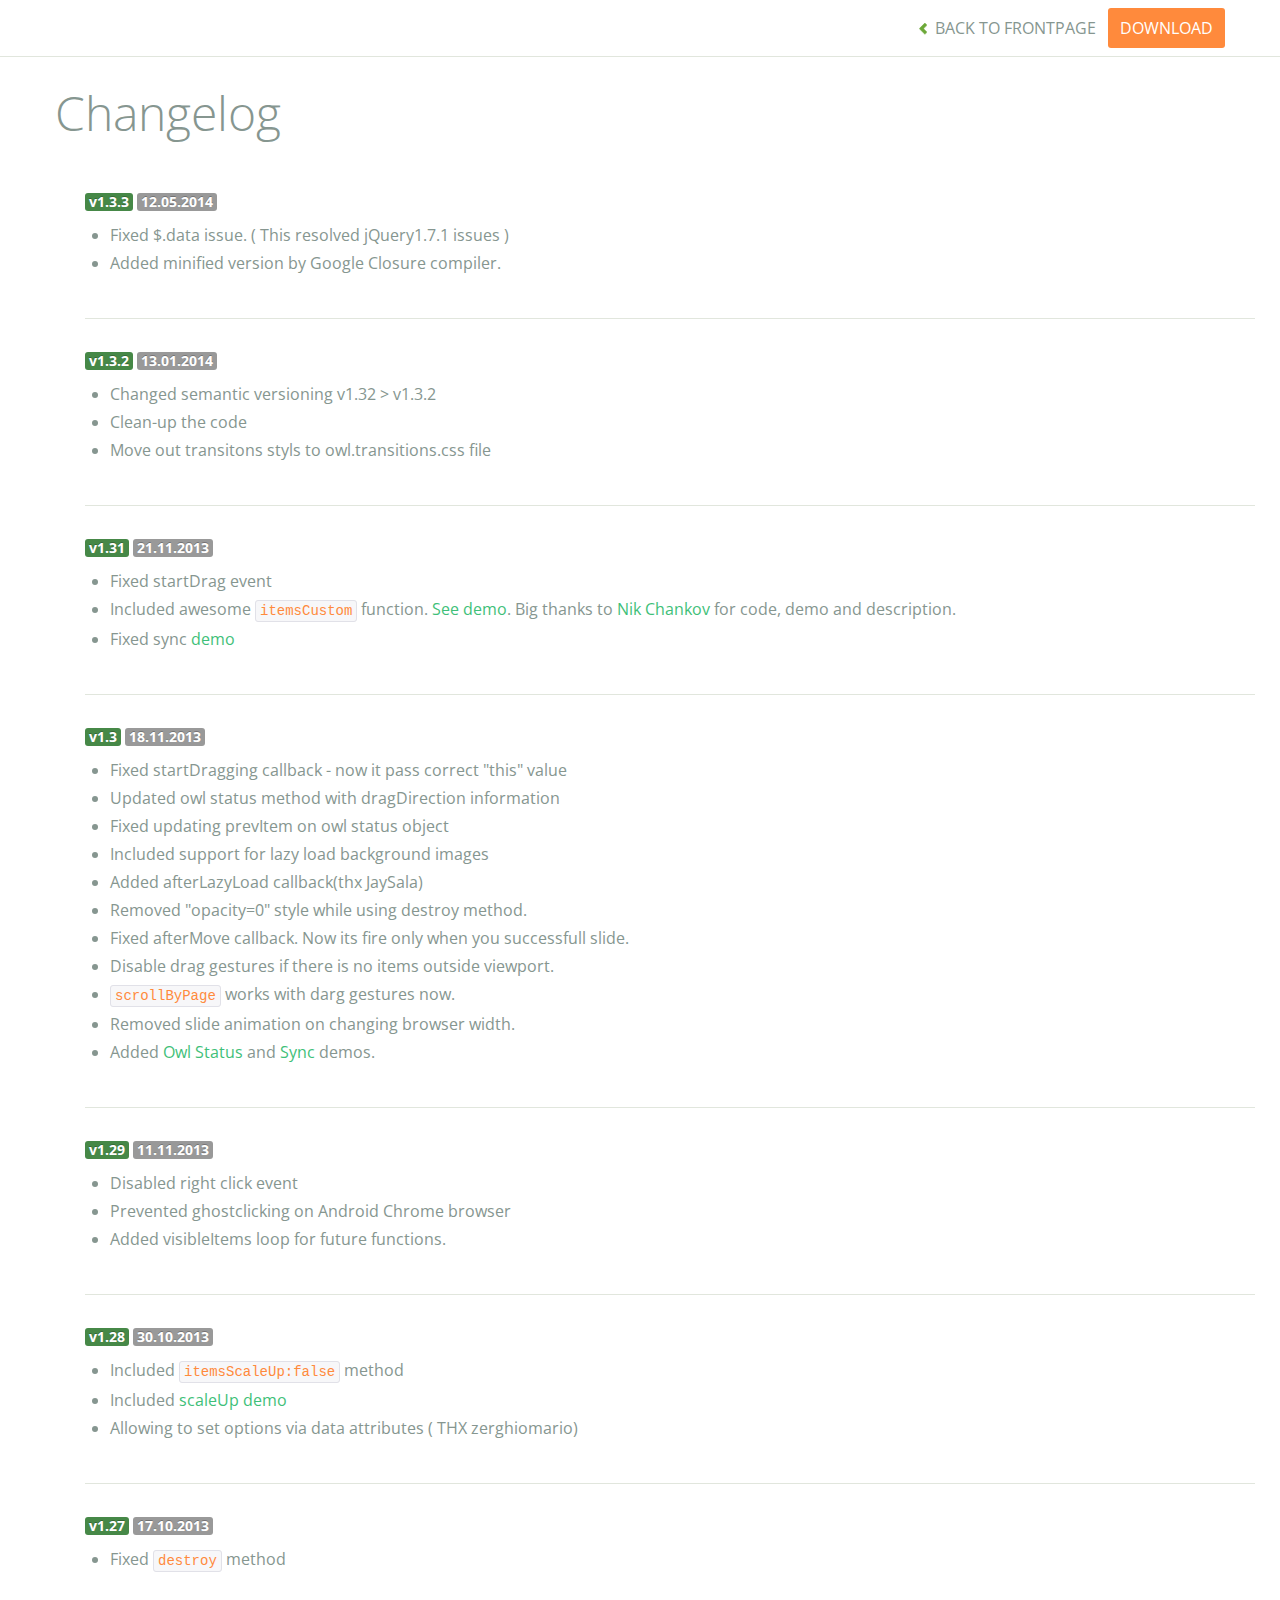
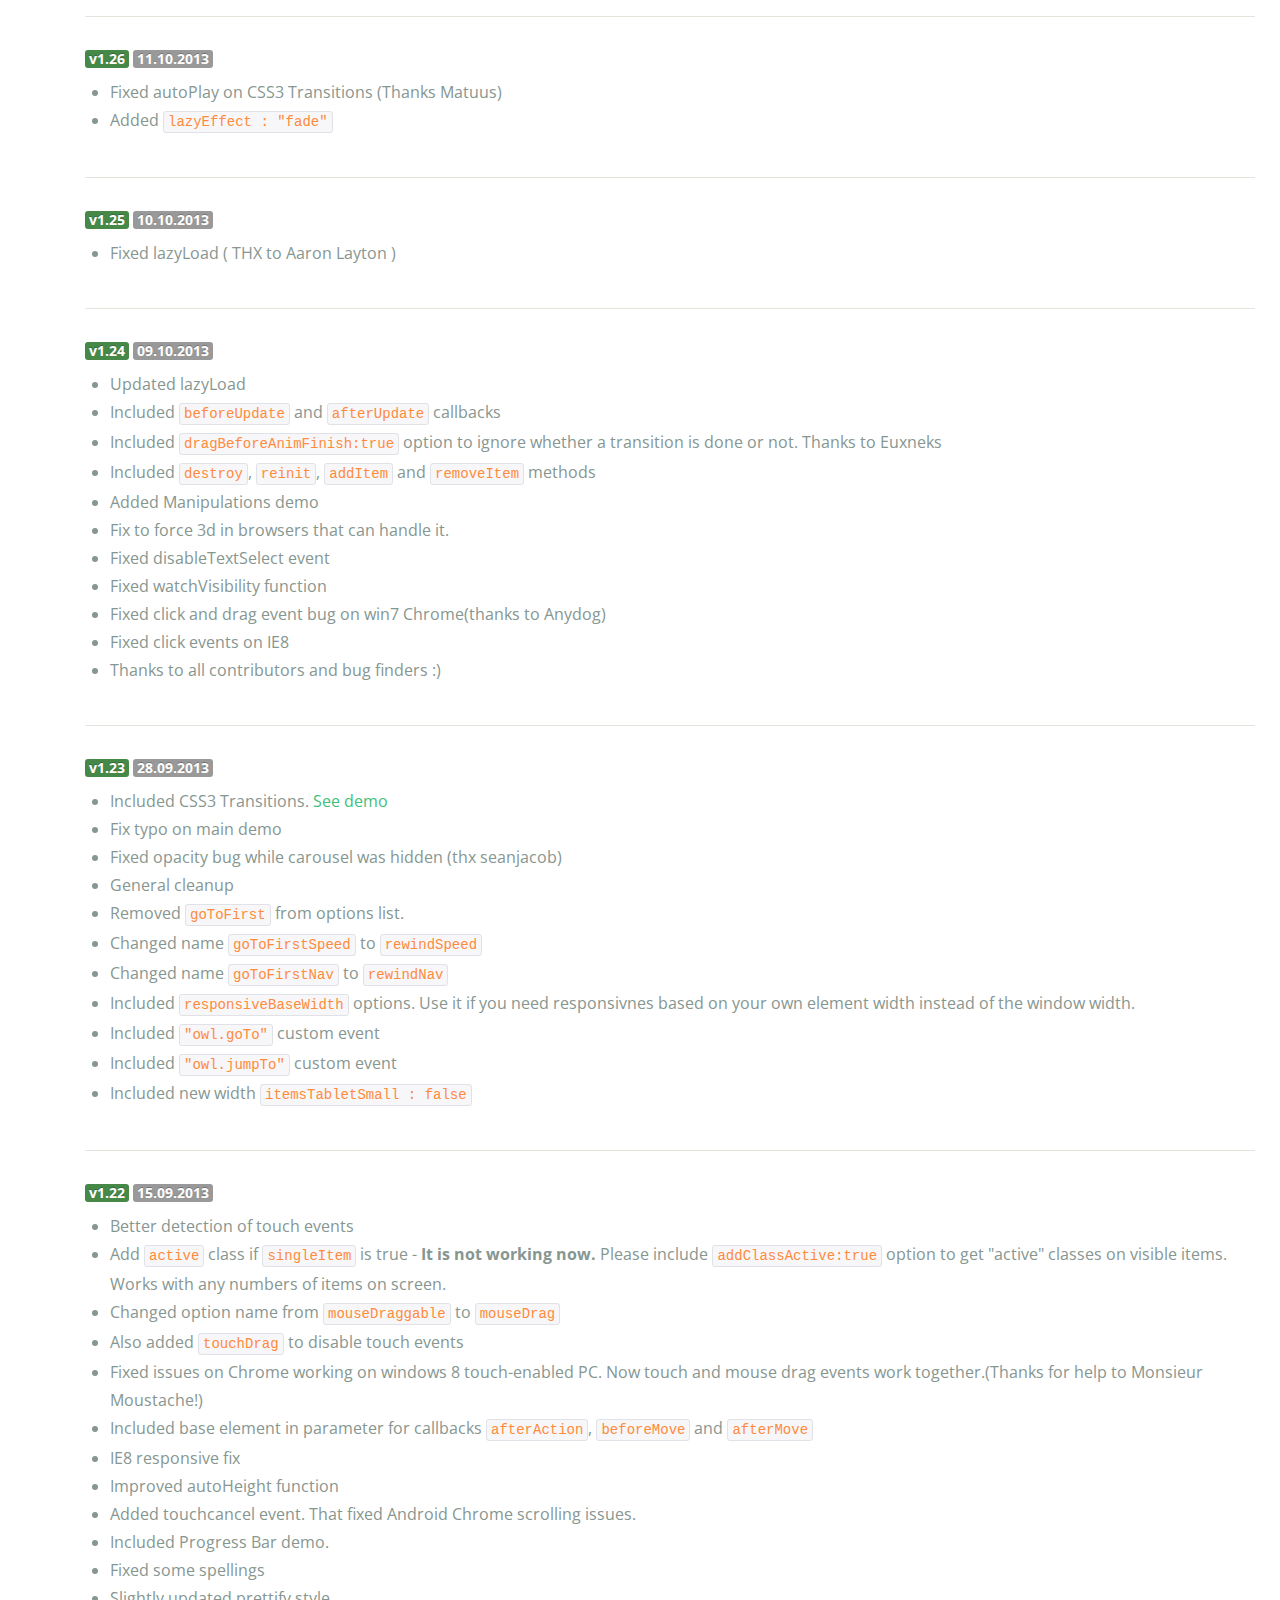
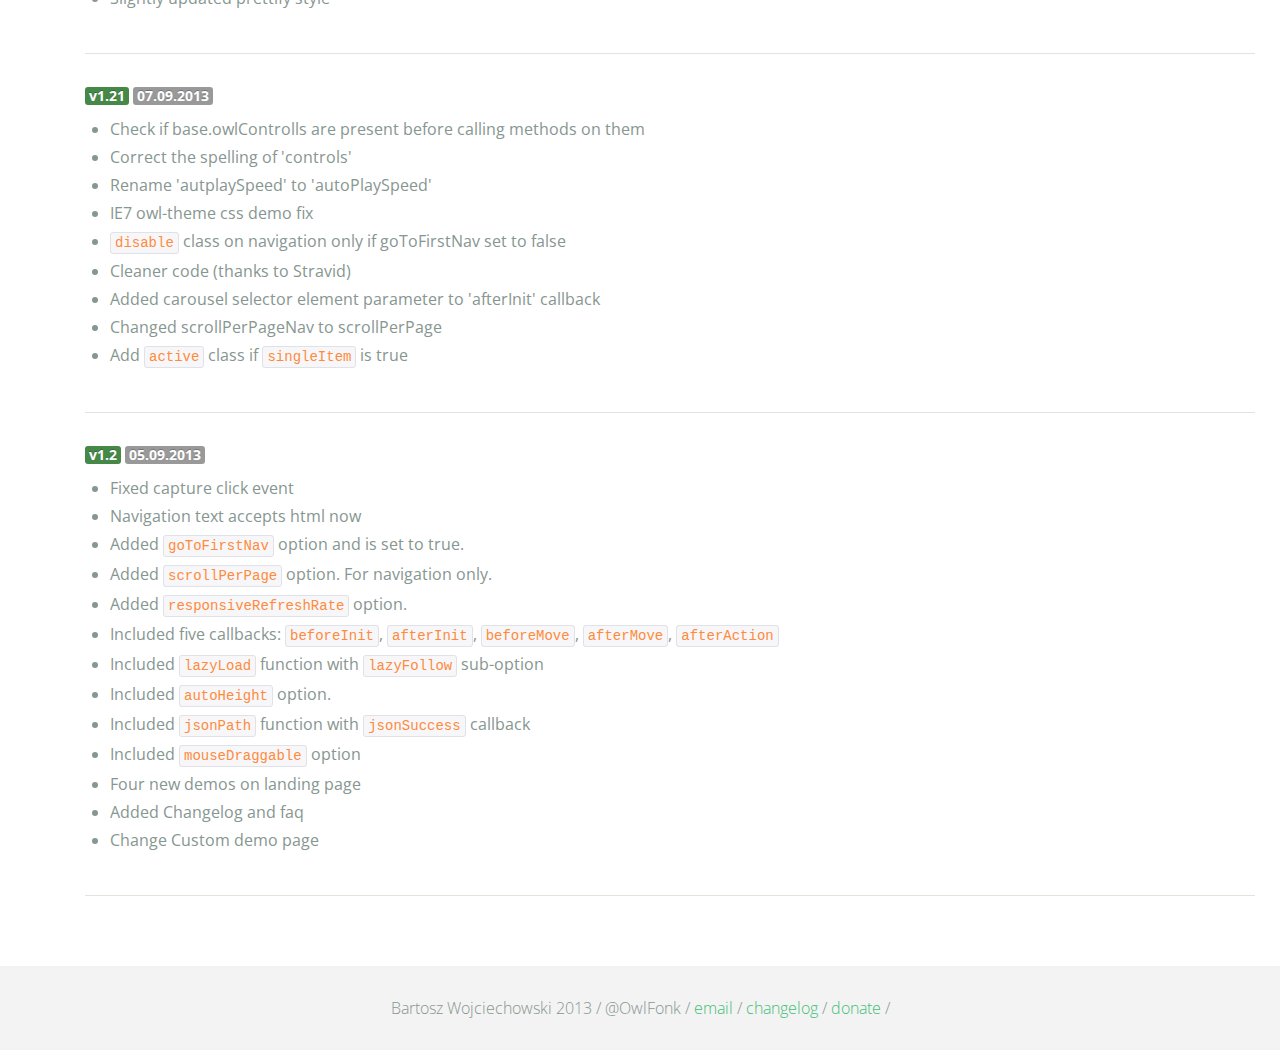
<file: plugins/owl/changelog.html>
<!DOCTYPE html>
<html lang="en">
  <head>
    <meta charset="utf-8">
    <title>Owl Carousel - Changelog</title>
    <meta name="viewport" content="width=device-width, initial-scale=1.0">
    <meta name="description" content="jQuery Responsive Carousel - Owl Carusel">
    <meta name="author" content="Bartosz Wojciechowski">

    <link href='http://fonts.googleapis.com/css?family=Open+Sans:400italic,400,300,600,700' rel='stylesheet' type='text/css'>
    <link href="assets/css/bootstrapTheme.css" rel="stylesheet">
    <link href="assets/css/custom.css" rel="stylesheet">

    <!-- Owl Carousel Assets -->
    <link href="owl-carousel/owl.carousel.css" rel="stylesheet">
    <link href="owl-carousel/owl.theme.css" rel="stylesheet">

    <!-- Prettify -->
    <link href="assets/js/google-code-prettify/prettify.css" rel="stylesheet">
	

    <!-- Le fav and touch icons -->
    <link rel="apple-touch-icon-precomposed" sizes="144x144" href="assets/ico/apple-touch-icon-144-precomposed.png">
    <link rel="apple-touch-icon-precomposed" sizes="114x114" href="assets/ico/apple-touch-icon-114-precomposed.png">
      <link rel="apple-touch-icon-precomposed" sizes="72x72" href="assets/ico/apple-touch-icon-72-precomposed.png">
                    <link rel="apple-touch-icon-precomposed" href="assets/ico/apple-touch-icon-57-precomposed.png">
                                   <link rel="shortcut icon" href="assets/ico/favicon.png">
  </head>
  <body>

      <div id="top-nav" class="navbar navbar-fixed-top">
        <div class="navbar-inner">
          <div class="container">
            <button type="button" class="btn btn-navbar" data-toggle="collapse" data-target=".nav-collapse">
            <span class="icon-bar"></span>
            <span class="icon-bar"></span>
            <span class="icon-bar"></span>
          </button>
            <div class="nav-collapse collapse">
            <ul class="nav pull-right">
              <li><a href="index.html"><i class="icon-chevron-left"></i> Back to Frontpage</a></li>
              <li><a href="owl.carousel.zip" class="download download-on" data-spy="affix" data-offset-top="450">Download</a></li>
            </ul>
            <ul class="nav pull-left">
              
            </ul>
            </div>
          </div>
        </div>
      </div>

    <div id="changelog" class="container">
      <div class="row">
        <div class="span12">
          <h1>Changelog</h1>
          
          <div class="span12 log">
          <span class="label label-success">v1.3.3</span> <span class="label">12.05.2014</span>
            <ul>
              <li>Fixed $.data issue. ( This resolved jQuery1.7.1 issues )</li>
              <li>Added minified version by Google Closure compiler.</li>
            </ul>
          </div>

          <div class="span12 log">
          <span class="label label-success">v1.3.2</span> <span class="label">13.01.2014</span>
            <ul>
              <li>Changed semantic versioning v1.32 > v1.3.2</li>
              <li>Clean-up the code</li>
              <li>Move out transitons styls to owl.transitions.css file</li>             

            </ul>
          </div>

          <div class="span12 log">
          <span class="label label-success">v1.31</span> <span class="label">21.11.2013</span>
            <ul>
              <li>Fixed startDrag event</li>
              <li>Included awesome <code>itemsCustom</code> function. <a href="demos/itemsCustom.html">See demo</a>. Big thanks to <a href="https://github.com/nchankov">Nik Chankov</a> for code, demo and description.</li>
              <li>Fixed sync <a href="demos/sync.html">demo</a></li>
            </ul>
          </div>

          <div class="span12 log">
          <span class="label label-success">v1.3</span> <span class="label">18.11.2013</span>
            <ul>
              <li>Fixed startDragging callback - now it pass correct "this" value</li>
              <li>Updated owl status method with dragDirection information</li>
              <li>Fixed updating prevItem on owl status object</li>
              <li>Included support for lazy load background images</li>
              <li>Added afterLazyLoad callback(thx JaySala)</li>
              <li>Removed "opacity=0" style while using destroy method.</li>
              <li>Fixed afterMove callback. Now its fire only when you successfull slide.</li>
              <li>Disable drag gestures if there is no items outside viewport.</li>
              <li><code>scrollByPage</code> works with darg gestures now. </li>
              <li>Removed slide animation on changing browser width.</li>
              <li>Added <a href="demos/owlStatus.html">Owl Status</a> and <a href="demos/sync.html">Sync</a> demos.</li>
            </ul>
          </div>

          <div class="span12 log">
          <span class="label label-success">v1.29</span> <span class="label">11.11.2013</span>
            <ul>
              <li>Disabled right click event</li>
              <li>Prevented ghostclicking on Android Chrome browser</li>
              <li>Added visibleItems loop for future functions.</li>
            </ul>
          </div>

          <div class="span12 log">
          <span class="label label-success">v1.28</span> <span class="label">30.10.2013</span>
            <ul>
              <li>Included <code>itemsScaleUp:false</code> method</li>
              <li>Included <a href="demos/scaleup.html">scaleUp demo</a></li>
              <li>Allowing to set options via data attributes ( THX zerghiomario)</li>
            </ul>
          </div>

          <div class="span12 log">
          <span class="label label-success">v1.27</span> <span class="label">17.10.2013</span>
            <ul>
              <li>Fixed <code>destroy</code> method</li>
            </ul>
          </div>

          <div class="span12 log">
          <span class="label label-success">v1.26</span> <span class="label">11.10.2013</span>
            <ul>
              <li>Fixed autoPlay on CSS3 Transitions (Thanks Matuus)</li>
              <li>Added <code>lazyEffect : "fade"</code></li>
            </ul>
          </div>

          <div class="span12 log">
          <span class="label label-success">v1.25</span> <span class="label">10.10.2013</span>
            <ul>
              <li>Fixed lazyLoad ( THX to Aaron Layton )</li>
            </ul>
          </div>


          <div class="span12 log">
          <span class="label label-success">v1.24</span> <span class="label">09.10.2013</span>
            <ul>
              <li>Updated lazyLoad</li>
              <li>Included <code>beforeUpdate</code> and <code>afterUpdate</code> callbacks</li>
              <li>Included <code>dragBeforeAnimFinish:true</code> option to ignore whether a transition is done or not. Thanks to Euxneks</li>
              <li>Included <code>destroy</code>, <code>reinit</code>, <code>addItem</code> and <code>removeItem</code> methods</li>
              <li>Added Manipulations demo</li>
              <li>Fix to force 3d in browsers that can handle it.</li>
              <li>Fixed disableTextSelect event</li>
              <li>Fixed watchVisibility function</li>
              <li>Fixed click and drag event bug on win7 Chrome(thanks to Anydog)</li>
              <li>Fixed click events on IE8</li>
              <li>Thanks to all contributors and bug finders :)</li>
            </ul>
          </div>

          <div class="span12 log">
          <span class="label label-success">v1.23</span> <span class="label">28.09.2013</span>
            <ul>
              <li>Included CSS3 Transitions. <a href="demos/transitions.html">See demo</a></li>
              <li>Fix typo on main demo</li>
              <li>Fixed opacity bug while carousel was hidden (thx seanjacob)</li>
              <li>General cleanup</li>
              <li>Removed <code>goToFirst</code> from options list.</li>
              <li>Changed name <code>goToFirstSpeed</code> to <code>rewindSpeed</code></li>
              <li>Changed name <code>goToFirstNav</code> to <code>rewindNav</code></li>
              <li>Included <code>responsiveBaseWidth</code> options. Use it if you need responsivnes based on your own element width instead of the window width.</li>
              <li>Included <code>"owl.goTo"</code> custom event</li>
              <li>Included <code>"owl.jumpTo"</code> custom event</li>
              <li>Included new width <code>itemsTabletSmall : false</code></li>
            </ul>
          </div>

          <div class="span12 log">
          <span class="label label-success">v1.22</span> <span class="label">15.09.2013</span>
            <ul>
              <li>Better detection of touch events</li>
              <li>Add <code>active</code> class if <code>singleItem</code> is true - <b>It is not working now.</b> Please include <code>addClassActive:true</code> option to get "active" classes on visible items. Works with any numbers of items on screen.</li>
              <li>Changed option name from <code>mouseDraggable</code> to <code>mouseDrag</code></li>
              <li>Also added <code>touchDrag</code> to disable touch events</li>
              <li>Fixed issues on Chrome working on windows 8 touch-enabled PC. Now touch and mouse drag events work together.(Thanks for help to Monsieur Moustache!)</li>
              <li>Included base element in parameter for callbacks <code>afterAction</code>, <code>beforeMove</code> and <code>afterMove</code></li>
              <li>IE8 responsive fix</li>
              <li>Improved autoHeight function</li>
              <li>Added touchcancel event. That fixed Android Chrome scrolling issues.</li>
              <li>Included Progress Bar demo.</li>
              <li>Fixed some spellings</li>
              <li>Slightly updated prettify style</li>
            </ul>
          </div>

          <div class="span12 log">
          <span class="label label-success">v1.21</span> <span class="label">07.09.2013</span>
            <ul>
              <li>Check if base.owlControlls are present before calling methods on them</li>
              <li>Correct the spelling of 'controls'</li>
              <li>Rename 'autplaySpeed' to 'autoPlaySpeed'</li>
              <li>IE7 owl-theme css demo fix</li>
              <li><code>disable</code> class on navigation only if goToFirstNav set to false</li>
              <li>Cleaner code (thanks to Stravid)</li>
              <li>Added carousel selector element parameter to 'afterInit' callback</li>
              <li>Changed scrollPerPageNav to scrollPerPage</li>
              <li>Add <code>active</code> class if <code>singleItem</code> is true</li>
            </ul>
          </div>
          <div class="span12 log">
          <span class="label label-success">v1.2</span> <span class="label">05.09.2013</span>
            <ul>
              <li>Fixed capture click event</li>
              <li>Navigation text accepts html now</li>
              <li>Added <code>goToFirstNav</code> option and is set to true.</li>
              <li>Added <code>scrollPerPage</code> option. For navigation only.</li>
              <li>Added <code>responsiveRefreshRate</code> option.</li>
              <li>Included five callbacks: <code>beforeInit</code>, <code>afterInit</code>, <code>beforeMove</code>, <code>afterMove</code>, <code>afterAction</code></li>
              <li>Included <code>lazyLoad</code> function with <code>lazyFollow</code> sub-option</li>
              <li>Included <code>autoHeight</code> option.</li>
              <li>Included <code>jsonPath</code> function with <code>jsonSuccess</code> callback</li>
              <li>Included <code>mouseDraggable</code> option</li>
              <li>Four new demos on landing page</li>
              <li>Added Changelog and faq</li>
              <li>Change Custom demo page</li>
            </ul>
          </div>
        </div>
      </div>
    </div>

    <div id="footer">
      <div class="container">
        <div class="row">
          <div class="span12">
            <h5>Bartosz Wojciechowski 2013 / @OwlFonk / 
            <a href="mailto:owl@owlgraphic.com?subject=Hey Owl!">email</a> / 
            <a href="changelog.html">changelog</a> /
            <a href="https://www.paypal.com/cgi-bin/webscr?cmd=_s-xclick&hosted_button_id=EFSGXZS7V2U9N">donate</a> / 
            </h5>
          </div>
        </div>
      </div>
    </div>


    <script src="assets/js/jquery-1.9.1.min.js"></script> 
    <script src="owl-carousel/owl.carousel.js"></script>

    <!-- Frontpage Demo -->
    <script>
    jQuery(document).ready(function($) {
      $("#owl-example").owlCarousel();
    });

    $("body").data("page", "frontpage");

    </script>
    <script src="assets/js/bootstrap-collapse.js"></script>
    <script src="assets/js/bootstrap-transition.js"></script>

    <script src="assets/js/google-code-prettify/prettify.js"></script>
	  <script src="assets/js/application.js"></script>

    <script>
    var owldomain = window.location.hostname.indexOf("owlgraphic");
    if(owldomain !== -1){
      (function(i,s,o,g,r,a,m){i['GoogleAnalyticsObject']=r;i[r]=i[r]||function(){
      (i[r].q=i[r].q||[]).push(arguments)},i[r].l=1*new Date();a=s.createElement(o),
      m=s.getElementsByTagName(o)[0];a.async=1;a.src=g;m.parentNode.insertBefore(a,m)
      })(window,document,'script','//www.google-analytics.com/analytics.js','ga');

      ga('create', 'UA-41541058-1', 'owlgraphic.com');
      ga('send', 'pageview');
    }

    </script>

  </body>
</html>
</file>
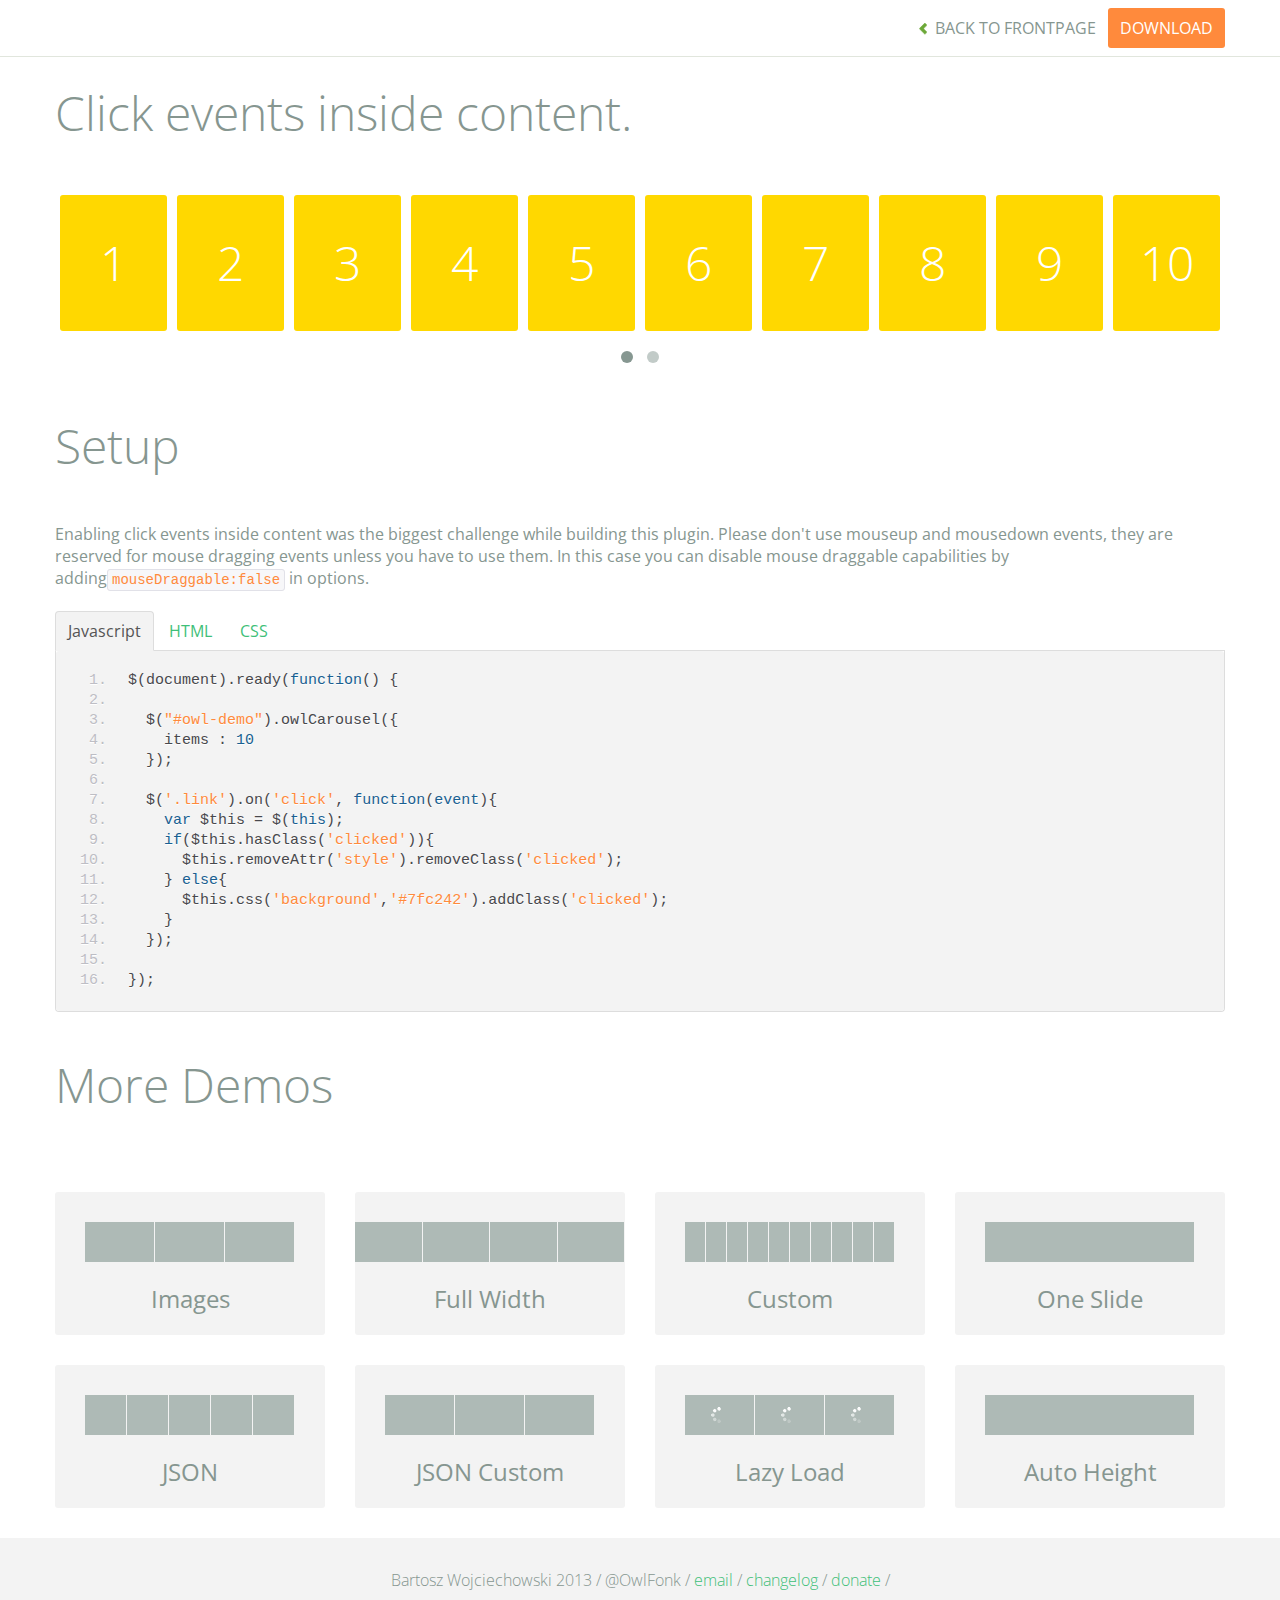
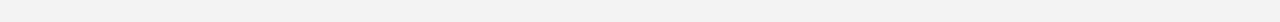
<file: plugins/owl/demos/click.html>
<!DOCTYPE html>
<html lang="en">
  <head>
    <meta charset="utf-8">
    <title>Owl Carousel - Click Event</title>
    <meta name="viewport" content="width=device-width, initial-scale=1.0">
    <meta name="description" content="jQuery Responsive Carousel - Owl Carusel">
    <meta name="author" content="Bartosz Wojciechowski">

    <link href='http://fonts.googleapis.com/css?family=Open+Sans:400italic,400,300,600,700' rel='stylesheet' type='text/css'>
    <link href="../assets/css/bootstrapTheme.css" rel="stylesheet">
    <link href="../assets/css/custom.css" rel="stylesheet">

    <!-- Owl Carousel Assets -->
    <link href="../owl-carousel/owl.carousel.css" rel="stylesheet">
    <link href="../owl-carousel/owl.theme.css" rel="stylesheet">

    <link href="../assets/js/google-code-prettify/prettify.css" rel="stylesheet">

    <!-- Le fav and touch icons -->
    <link rel="apple-touch-icon-precomposed" sizes="144x144" href="../assets/ico/apple-touch-icon-144-precomposed.png">
    <link rel="apple-touch-icon-precomposed" sizes="114x114" href="../assets/ico/apple-touch-icon-114-precomposed.png">
      <link rel="apple-touch-icon-precomposed" sizes="72x72" href="../assets/ico/apple-touch-icon-72-precomposed.png">
                    <link rel="apple-touch-icon-precomposed" href="../assets/ico/apple-touch-icon-57-precomposed.png">
                                   <link rel="shortcut icon" href="../assets/ico/favicon.png">
  </head>
  <body>

      <div id="top-nav" class="navbar navbar-fixed-top">
        <div class="navbar-inner">
          <div class="container">
            <button type="button" class="btn btn-navbar" data-toggle="collapse" data-target=".nav-collapse">
            <span class="icon-bar"></span>
            <span class="icon-bar"></span>
            <span class="icon-bar"></span>
          </button>
            <div class="nav-collapse collapse">
            <ul class="nav pull-right">
              <li><a href="../index.html"><i class="icon-chevron-left"></i> Back to Frontpage</a></li>
              <li><a href="../owl.carousel.zip" class="download download-on" data-spy="affix" data-offset-top="450">Download</a></li>
            </ul>
            <ul class="nav pull-left">
              
            </ul>
            </div>
          </div>
        </div>
      </div>
   
    <div id="title">
      <div class="container">
        <div class="row">
          <div class="span12">
            <h1>Click events inside content.</h1>
          </div>
        </div>
      </div>
    </div>

      <div id="demo">
        <div class="container">
          <div class="row">
            <div class="span12">

              <div id="owl-demo" class="owl-carousel">
                
                <a class="item link"><h1>1</h1></a>
                <a class="item link"><h1>2</h1></a>
                <a class="item link"><h1>3</h1></a>
                <a class="item link"><h1>4</h1></a>
                <a class="item link"><h1>5</h1></a>
                <a class="item link"><h1>6</h1></a>
                <a class="item link"><h1>7</h1></a>
                <a class="item link"><h1>8</h1></a>
                <a class="item link"><h1>9</h1></a>
                <a class="item link"><h1>10</h1></a>
                <a class="item link"><h1>11</h1></a>
                <a class="item link"><h1>12</h1></a>
                <a class="item link"><h1>13</h1></a>
                <a class="item link"><h1>14</h1></a>
                <a class="item link"><h1>15</h1></a>
                <a class="item link"><h1>16</h1></a>

              </div>
            </div>
          </div>
        </div>

    </div>

    <div id="example-info">
      <div class="container">
        <div class="row">
          <div class="span12">
            <h1>Setup</h1>
            <p>Enabling click events inside content was the biggest challenge while building this plugin. Please don't use mouseup and mousedown events, they are reserved for mouse dragging events unless you have to use them. In this case you can disable mouse draggable capabilities by adding<code>mouseDraggable:false</code> in options.
            </p>
            <ul class="nav nav-tabs" id="myTab">
              <li class="active"><a href="#javascript">Javascript</a></li>
              <li><a href="#HTML">HTML</a></li>
              <li><a href="#CSS">CSS</a></li>
            </ul>
             
            <div class="tab-content">

              <div class="tab-pane active" id="javascript">
<pre class="pre-show prettyprint linenums">
$(document).ready(function() {

  $("#owl-demo").owlCarousel({
    items : 10
  });

  $('.link').on('click', function(event){
    var $this = $(this);
    if($this.hasClass('clicked')){
      $this.removeAttr('style').removeClass('clicked');
    } else{
      $this.css('background','#7fc242').addClass('clicked');
    }
  });

})&#59;
</pre>

              </div>

              <div class="tab-pane" id="HTML">
<pre class="pre-show prettyprint linenums">
&lt;div id="owl-demo" class="owl-carousel"&gt;
  &lt;a class="item link"&gt;&lt;h1&gt;1&lt;/h1&gt;&lt;/a&gt;
  &lt;a class="item link"&gt;&lt;h1&gt;2&lt;/h1&gt;&lt;/a&gt;
  &lt;a class="item link"&gt;&lt;h1&gt;3&lt;/h1&gt;&lt;/a&gt;
  &lt;a class="item link"&gt;&lt;h1&gt;4&lt;/h1&gt;&lt;/a&gt;
  &lt;a class="item link"&gt;&lt;h1&gt;5&lt;/h1&gt;&lt;/a&gt;
  &lt;a class="item link"&gt;&lt;h1&gt;6&lt;/h1&gt;&lt;/a&gt;
  &lt;a class="item link"&gt;&lt;h1&gt;7&lt;/h1&gt;&lt;/a&gt;
  &lt;a class="item link"&gt;&lt;h1&gt;8&lt;/h1&gt;&lt;/a&gt;
  &lt;a class="item link"&gt;&lt;h1&gt;9&lt;/h1&gt;&lt;/a&gt;
  &lt;a class="item link"&gt;&lt;h1&gt;10&lt;/h1&gt;&lt;/a&gt;
  &lt;a class="item link"&gt;&lt;h1&gt;11&lt;/h1&gt;&lt;/a&gt;
  &lt;a class="item link"&gt;&lt;h1&gt;12&lt;/h1&gt;&lt;/a&gt;
  &lt;a class="item link"&gt;&lt;h1&gt;13&lt;/h1&gt;&lt;/a&gt;
  &lt;a class="item link"&gt;&lt;h1&gt;14&lt;/h1&gt;&lt;/a&gt;
  &lt;a class="item link"&gt;&lt;h1&gt;15&lt;/h1&gt;&lt;/a&gt;
  &lt;a class="item link"&gt;&lt;h1&gt;16&lt;/h1&gt;&lt;/a&gt;
&lt;/div&gt;
</pre>
              </div>

              <div class="tab-pane" id="CSS">
<pre class="pre-show prettyprint linenums">
#owl-demo .item{
  display: block;
  cursor: pointer;
  background: #ffd800;
  padding: 30px 0px;
  margin: 5px;
  color: #FFF;
  -webkit-border-radius: 3px;
  -moz-border-radius: 3px;
  border-radius: 3px;
  text-align: center;
  -webkit-tap-highlight-color: rgba(255, 255, 255, 0); 
}
#owl-demo .item:hover{
  background: #F2CD00;
}
</pre>
              </div>
            </div><!--End Tab Content-->

          </div>
        </div>
      </div>
    </div>

    <div id="more">
      <div class="container">

        <div class="row">
          <div class="span12">
            <h1>More Demos</h1>
          </div>
        </div>

        <div class="row demos-row">
          <div class="span3">
            <a href="images.html" class="demo-box">
              <div class="demo-wrapper demo-images clearfix">
                <div class="demo-slide"><div class="bg"></div></div>
                <div class="demo-slide"><div class="bg"></div></div>
                <div class="demo-slide"><div class="bg"></div></div>
              </div>
              <h3>Images</h3>
            </a>
          </div>

          <div class="span3">
            <a href="full.html" class="demo-box">
              <div class="demo-wrapper demo-full clearfix">
                <div class="demo-slide"><div class="bg"></div></div>
                <div class="demo-slide"><div class="bg"></div></div>
                <div class="demo-slide"><div class="bg"></div></div>
                <div class="demo-slide"><div class="bg"></div></div>
              </div>
              <h3>Full Width</h3>
            </a>
          </div>

          <div class="span3">
            <a href="custom.html" class="demo-box">
              <div class="demo-wrapper demo-custom clearfix">
                <div class="demo-slide"><div class="bg"></div></div>
                <div class="demo-slide"><div class="bg"></div></div>
                <div class="demo-slide"><div class="bg"></div></div>
                <div class="demo-slide"><div class="bg"></div></div>
                <div class="demo-slide"><div class="bg"></div></div>
                <div class="demo-slide"><div class="bg"></div></div>
                <div class="demo-slide"><div class="bg"></div></div>
                <div class="demo-slide"><div class="bg"></div></div>
                <div class="demo-slide"><div class="bg"></div></div>
                <div class="demo-slide"><div class="bg"></div></div>
              </div>
              <h3>Custom</h3>
            </a>
          </div>

          <div class="span3">
            <a href="one.html" class="demo-box">
              <div class="demo-wrapper demo-one clearfix">
                <div class="demo-slide"><div class="bg"></div></div>
              </div>
              <h3>One Slide</h3>
            </a>
          </div>

        </div>
        <div class="row demos-row">
          <div class="span3">
            <a href="json.html" class="demo-box">
              <div class="demo-wrapper demo-Json clearfix">
                <div class="demo-slide"><div class="bg"></div></div>
                <div class="demo-slide"><div class="bg"></div></div>
                <div class="demo-slide"><div class="bg"></div></div>
                <div class="demo-slide"><div class="bg"></div></div>
                <div class="demo-slide"><div class="bg"></div></div>
              </div>
              <h3>JSON</h3>
            </a>
          </div>

          <div class="span3">
            <a href="customJson.html" class="demo-box">
              <div class="demo-wrapper demo-Json-custom clearfix">
                <div class="demo-slide"><div class="bg"></div></div>
                <div class="demo-slide"><div class="bg"></div></div>
                <div class="demo-slide"><div class="bg"></div></div>
              </div>
              <h3>JSON Custom</h3>
            </a>
          </div>

          <div class="span3">
            <a href="lazyLoad.html" class="demo-box">
              <div class="demo-wrapper demo-lazy clearfix">
                <div class="demo-slide"><div class="bg"></div></div>
                <div class="demo-slide"><div class="bg"></div></div>
                <div class="demo-slide"><div class="bg"></div></div>
              </div>
              <h3>Lazy Load</h3>
            </a>
          </div>

          <div class="span3">
            <a href="autoHeight.html" class="demo-box">
              <div class="demo-wrapper demo-height clearfix">
                <div class="demo-slide"><div class="bg"></div></div>
              </div>
              <h3>Auto Height</h3>
            </a>
          </div>

        </div>
      </div>
    </div>
 
    <div id="footer">
      <div class="container">
        <div class="row">
          <div class="span12">
            <h5>Bartosz Wojciechowski 2013 / @OwlFonk / 
            <a href="mailto:owl@owlgraphic.com?subject=Hey Owl!">email</a> / 
            <a href="../changelog.html">changelog</a> /
            <a href="https://www.paypal.com/cgi-bin/webscr?cmd=_s-xclick&hosted_button_id=EFSGXZS7V2U9N">donate</a> / 
            <a href="https://twitter.com/share" class="twitter-share-button" data-url="http://owlgraphic.com/owlcarousel/" data-text="Awesome jQuery Owl Carousel Responsive Plugin" data-via="OwlFonk" data-count="none" data-hashtags="owlcarousel"></a>
            <script>
            var owldomain = window.location.hostname.indexOf("owlgraphic");
            if(owldomain !== -1){
              !function(d,s,id){var js,fjs=d.getElementsByTagName(s)[0],p=/^http:/.test(d.location)?'http':'https';if(!d.getElementById(id)){js=d.createElement(s);js.id=id;js.src=p+'://platform.twitter.com/widgets.js';fjs.parentNode.insertBefore(js,fjs);}}(document, 'script', 'twitter-wjs');
            }
            </script>
            </h5>
          </div>
        </div>
      </div>
    </div>


    <script src="../assets/js/jquery-1.9.1.min.js"></script> 
    <script src="../owl-carousel/owl.carousel.js"></script>


    <!-- Demo -->

    <style>
    #owl-demo .item{
        display: block;
        cursor: pointer;
        background: #ffd800;
        padding: 30px 0px;
        margin: 5px;
        color: #FFF;
        -webkit-border-radius: 3px;
        -moz-border-radius: 3px;
        border-radius: 3px;
        text-align: center;
        -webkit-tap-highlight-color: rgba(255, 255, 255, 0); 
    }
    #owl-demo .item:hover{
      background: #F2CD00;
    }
    </style>


    <script>
    $(document).ready(function() {

      $("#owl-demo").owlCarousel({
        items : 10
      });

      $('.link').on('click', function(event){
        var $this = $(this);
        if($this.hasClass('clicked')){
          $this.removeAttr('style').removeClass('clicked');
        } else{
          $this.css('background','#7fc242').addClass('clicked');
        }
      });


    });
    </script>


    <script src="../assets/js/bootstrap-collapse.js"></script>
    <script src="../assets/js/bootstrap-transition.js"></script>
    <script src="../assets/js/bootstrap-tab.js"></script>

    <script src="../assets/js/google-code-prettify/prettify.js"></script>
	  <script src="../assets/js/application.js"></script>

  </body>
</html>
</file>
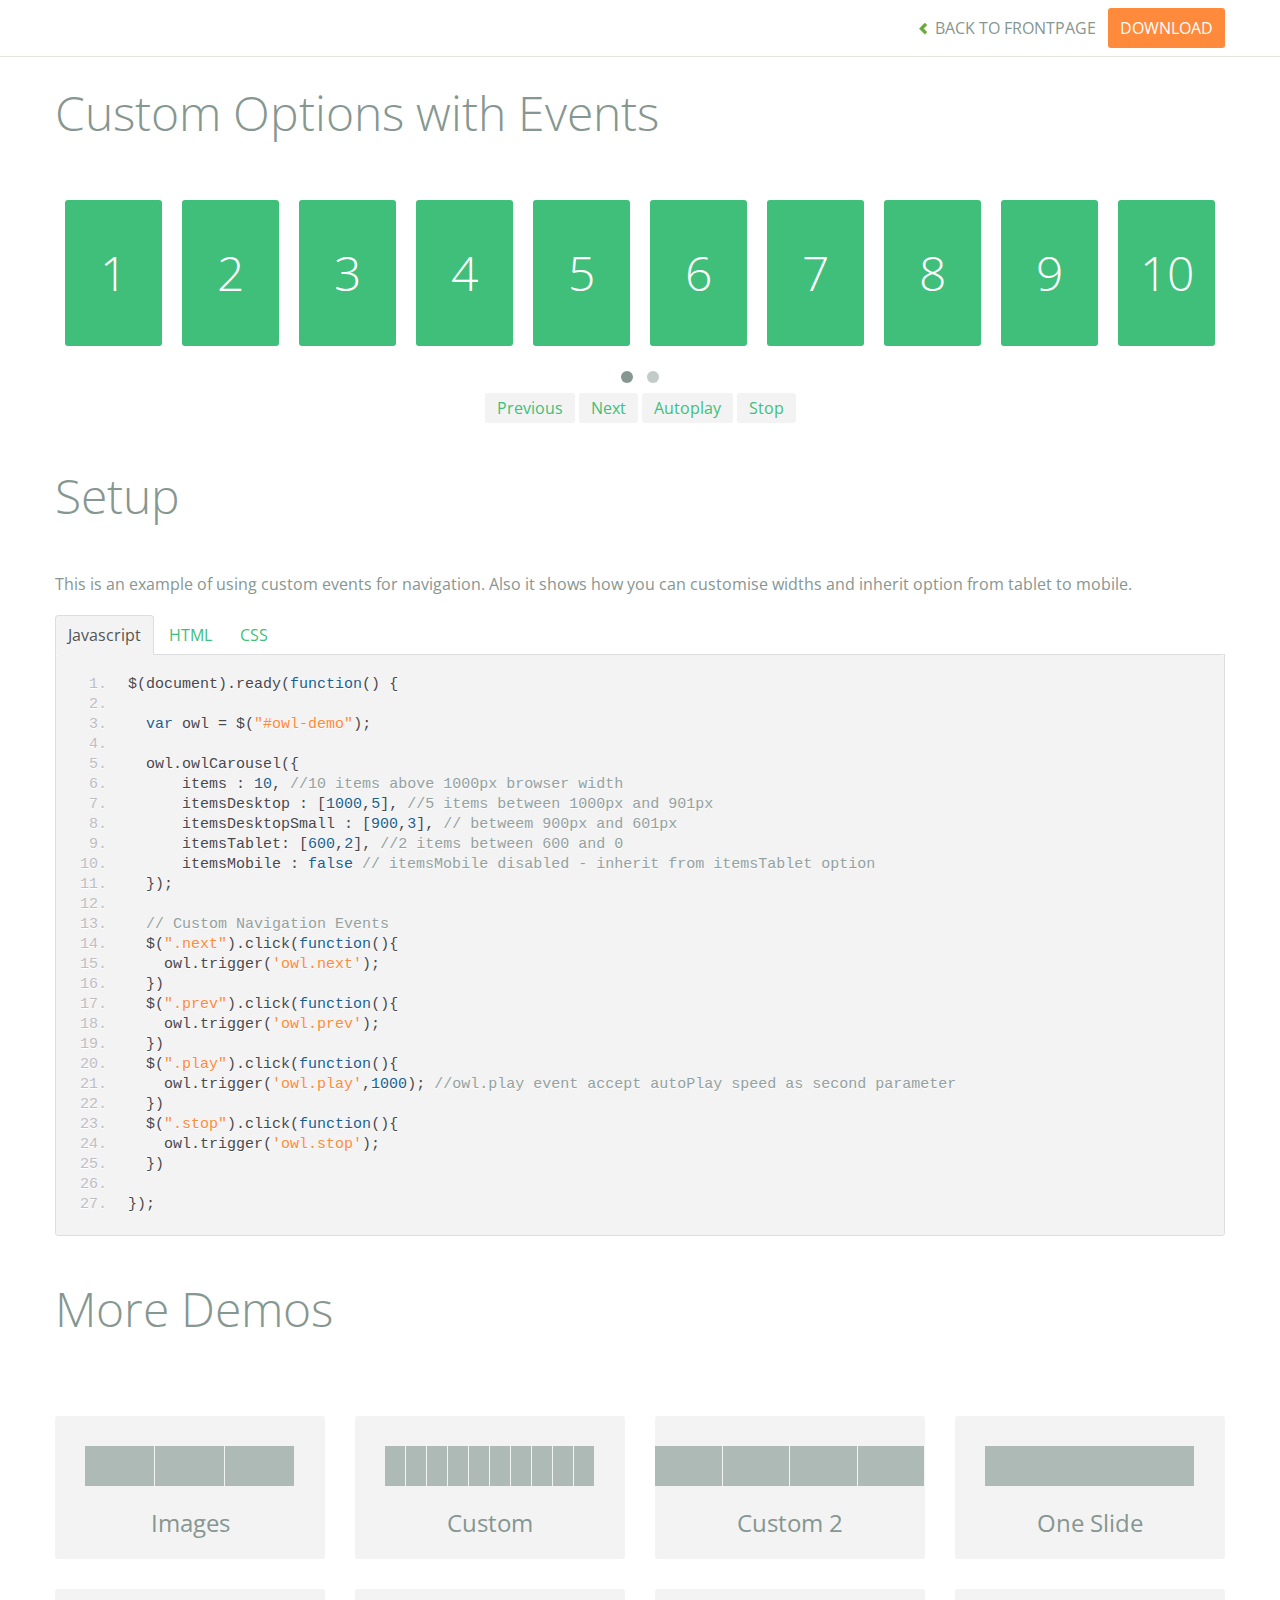
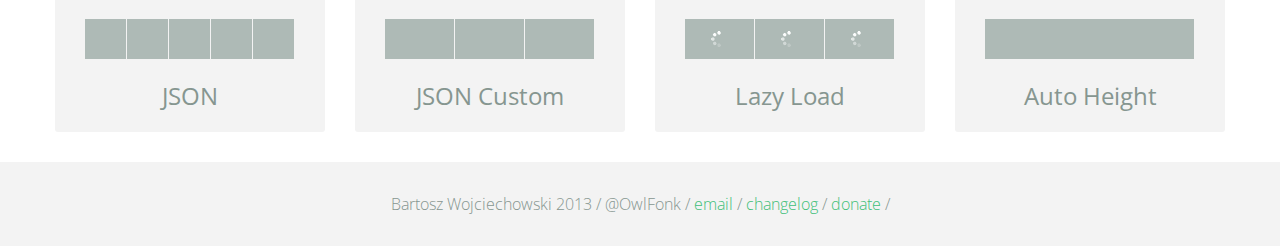
<file: plugins/owl/demos/custom.html>
<!DOCTYPE html>
<html lang="en">
  <head>
    <meta charset="utf-8">
    <title>Owl Carousel - Custom</title>
    <meta name="viewport" content="width=device-width, initial-scale=1.0">
    <meta name="description" content="jQuery Responsive Carousel - Owl Carusel">
    <meta name="author" content="Bartosz Wojciechowski">

    <link href='http://fonts.googleapis.com/css?family=Open+Sans:400italic,400,300,600,700' rel='stylesheet' type='text/css'>
    <link href="../assets/css/bootstrapTheme.css" rel="stylesheet">
    <link href="../assets/css/custom.css" rel="stylesheet">

    <!-- Owl Carousel Assets -->
    <link href="../owl-carousel/owl.carousel.css" rel="stylesheet">
    <link href="../owl-carousel/owl.theme.css" rel="stylesheet">

    <link href="../assets/js/google-code-prettify/prettify.css" rel="stylesheet">

    <!-- Le fav and touch icons -->
    <link rel="apple-touch-icon-precomposed" sizes="144x144" href="../assets/ico/apple-touch-icon-144-precomposed.png">
    <link rel="apple-touch-icon-precomposed" sizes="114x114" href="../assets/ico/apple-touch-icon-114-precomposed.png">
      <link rel="apple-touch-icon-precomposed" sizes="72x72" href="../assets/ico/apple-touch-icon-72-precomposed.png">
                    <link rel="apple-touch-icon-precomposed" href="../assets/ico/apple-touch-icon-57-precomposed.png">
                                   <link rel="shortcut icon" href="../assets/ico/favicon.png">
  </head>
  <body>

      <div id="top-nav" class="navbar navbar-fixed-top">
        <div class="navbar-inner">
          <div class="container">
            <button type="button" class="btn btn-navbar" data-toggle="collapse" data-target=".nav-collapse">
            <span class="icon-bar"></span>
            <span class="icon-bar"></span>
            <span class="icon-bar"></span>
          </button>
            <div class="nav-collapse collapse">
            <ul class="nav pull-right">
              <li><a href="../index.html"><i class="icon-chevron-left"></i> Back to Frontpage</a></li>
              <li><a href="../owl.carousel.zip" class="download download-on" data-spy="affix" data-offset-top="450">Download</a></li>
            </ul>
            <ul class="nav pull-left">
              
            </ul>
            </div>
          </div>
        </div>
      </div>
   
    <div id="title">
      <div class="container">
        <div class="row">
          <div class="span12">
            <h1>Custom Options with Events</h1>
          </div>
        </div>
      </div>
    </div>

      <div id="demo">
        <div class="container">
          <div class="row">
            <div class="span12">

              <div id="owl-demo" class="owl-carousel">
                
                <div class="item"><h1>1</h1></div>
                <div class="item"><h1>2</h1></div>
                <div class="item"><h1>3</h1></div>
                <div class="item"><h1>4</h1></div>
                <div class="item"><h1>5</h1></div>
                <div class="item"><h1>6</h1></div>
                <div class="item"><h1>7</h1></div>
                <div class="item"><h1>8</h1></div>
                <div class="item"><h1>9</h1></div>
                <div class="item"><h1>10</h1></div>
                <div class="item"><h1>11</h1></div>
                <div class="item"><h1>12</h1></div>
                <div class="item"><h1>13</h1></div>
                <div class="item"><h1>14</h1></div>
                <div class="item"><h1>15</h1></div>
                <div class="item"><h1>16</h1></div>

              </div>
              <div class="customNavigation">
                <a class="btn prev">Previous</a>
                <a class="btn next">Next</a>
                <a class="btn play">Autoplay</a>
                <a class="btn stop">Stop</a>
              </div>

            </div>
          </div>
        </div>

    </div>

    <div id="example-info">
      <div class="container">
        <div class="row">
          <div class="span12">
            <h1>Setup</h1>
            <p>This is an example of using custom events for navigation. Also it shows how you can customise widths and inherit option from tablet to mobile.
            </p>
            <ul class="nav nav-tabs" id="myTab">
              <li class="active"><a href="#javascript">Javascript</a></li>
              <li><a href="#HTML">HTML</a></li>
              <li><a href="#CSS">CSS</a></li>
            </ul>
             
            <div class="tab-content">

              <div class="tab-pane active" id="javascript">
<pre class="pre-show prettyprint linenums">
$(document).ready(function() {

  var owl = &#36;("#owl-demo")&#59;

  owl.owlCarousel({
      items : 10, //10 items above 1000px browser width
      itemsDesktop : [1000,5], //5 items between 1000px and 901px
      itemsDesktopSmall : [900,3], // betweem 900px and 601px
      itemsTablet: [600,2], //2 items between 600 and 0
      itemsMobile : false // itemsMobile disabled - inherit from itemsTablet option
  })&#59;

  // Custom Navigation Events
  $(".next").click(function(){
    owl.trigger('owl.next')&#59;
  })
  $(".prev").click(function(){
    owl.trigger('owl.prev')&#59;
  })
  $(".play").click(function(){
    owl.trigger('owl.play',1000)&#59; //owl.play event accept autoPlay speed as second parameter
  })
  $(".stop").click(function(){
    owl.trigger('owl.stop')&#59;
  })

})&#59;
</pre>

              </div>

              <div class="tab-pane" id="HTML">
<pre class="pre-show prettyprint linenums">
&lt;div id="owl-demo" class="owl-carousel owl-theme"&gt;
  &lt;div class="item"&gt;&lt;h1&gt;1&lt;/h1&gt;&lt;/div&gt;
  &lt;div class="item"&gt;&lt;h1&gt;2&lt;/h1&gt;&lt;/div&gt;
  &lt;div class="item"&gt;&lt;h1&gt;3&lt;/h1&gt;&lt;/div&gt;
  &lt;div class="item"&gt;&lt;h1&gt;4&lt;/h1&gt;&lt;/div&gt;
  &lt;div class="item"&gt;&lt;h1&gt;5&lt;/h1&gt;&lt;/div&gt;
  &lt;div class="item"&gt;&lt;h1&gt;6&lt;/h1&gt;&lt;/div&gt;
  &lt;div class="item"&gt;&lt;h1&gt;7&lt;/h1&gt;&lt;/div&gt;
  &lt;div class="item"&gt;&lt;h1&gt;8&lt;/h1&gt;&lt;/div&gt;
  &lt;div class="item"&gt;&lt;h1&gt;9&lt;/h1&gt;&lt;/div&gt;
  &lt;div class="item"&gt;&lt;h1&gt;10&lt;/h1&gt;&lt;/div&gt;
  &lt;div class="item"&gt;&lt;h1&gt;11&lt;/h1&gt;&lt;/div&gt;
  &lt;div class="item"&gt;&lt;h1&gt;12&lt;/h1&gt;&lt;/div&gt;
  &lt;div class="item"&gt;&lt;h1&gt;13&lt;/h1&gt;&lt;/div&gt;
  &lt;div class="item"&gt;&lt;h1&gt;14&lt;/h1&gt;&lt;/div&gt;
  &lt;div class="item"&gt;&lt;h1&gt;15&lt;/h1&gt;&lt;/div&gt;
  &lt;div class="item"&gt;&lt;h1&gt;16&lt;/h1&gt;&lt;/div&gt;
&lt;/div&gt;

&lt;div class="customNavigation"&gt;
  &lt;a class="btn prev"&gt;Previous&lt;/a&gt;
  &lt;a class="btn next"&gt;Next&lt;/a&gt;
  &lt;a class="btn play"&gt;Autoplay&lt;/a&gt;
  &lt;a class="btn stop"&gt;Stop&lt;/a&gt;
&lt;/div&gt;
</pre>
              </div>

              <div class="tab-pane" id="CSS">
<pre class="pre-show prettyprint linenums">
#owl-demo .item{
  background: #3fbf79;
  padding: 30px 0px;
  margin: 10px;
  color: #FFF;
  -webkit-border-radius: 3px;
  -moz-border-radius: 3px;
  border-radius: 3px;
  text-align: center;
}
.customNavigation{
  text-align: center;
}
//use styles below to disable ugly selection
.customNavigation a{
  -webkit-user-select: none;
  -khtml-user-select: none;
  -moz-user-select: none;
  -ms-user-select: none;
  user-select: none;
  -webkit-tap-highlight-color: rgba(0, 0, 0, 0);
}

</pre>
              </div>
            </div><!--End Tab Content-->

          </div>
        </div>
      </div>
    </div>

    <div id="more">
      <div class="container">

        <div class="row">
          <div class="span12">
            <h1>More Demos</h1>
          </div>
        </div>

        <div class="row demos-row">
          <div class="span3">
            <a href="images.html" class="demo-box">
              <div class="demo-wrapper demo-images clearfix">
                <div class="demo-slide"><div class="bg"></div></div>
                <div class="demo-slide"><div class="bg"></div></div>
                <div class="demo-slide"><div class="bg"></div></div>
              </div>
              <h3>Images</h3>
            </a>
          </div>

          <div class="span3">
            <a href="custom.html" class="demo-box">
              <div class="demo-wrapper demo-custom clearfix">
                <div class="demo-slide"><div class="bg"></div></div>
                <div class="demo-slide"><div class="bg"></div></div>
                <div class="demo-slide"><div class="bg"></div></div>
                <div class="demo-slide"><div class="bg"></div></div>
                <div class="demo-slide"><div class="bg"></div></div>
                <div class="demo-slide"><div class="bg"></div></div>
                <div class="demo-slide"><div class="bg"></div></div>
                <div class="demo-slide"><div class="bg"></div></div>
                <div class="demo-slide"><div class="bg"></div></div>
                <div class="demo-slide"><div class="bg"></div></div>
              </div>
              <h3>Custom</h3>
            </a>
          </div>

          <div class="span3">
            <a href="itemsCustom.html" class="demo-box">
              <div class="demo-wrapper demo-full clearfix">
                <div class="demo-slide"><div class="bg"></div></div>
                <div class="demo-slide"><div class="bg"></div></div>
                <div class="demo-slide"><div class="bg"></div></div>
                <div class="demo-slide"><div class="bg"></div></div>
              </div>
              <h3>Custom 2</h3>
            </a>
          </div>

          <div class="span3">
            <a href="one.html" class="demo-box">
              <div class="demo-wrapper demo-one clearfix">
                <div class="demo-slide"><div class="bg"></div></div>
              </div>
              <h3>One Slide</h3>
            </a>
          </div>

        </div>
        <div class="row demos-row">
          <div class="span3">
            <a href="json.html" class="demo-box">
              <div class="demo-wrapper demo-Json clearfix">
                <div class="demo-slide"><div class="bg"></div></div>
                <div class="demo-slide"><div class="bg"></div></div>
                <div class="demo-slide"><div class="bg"></div></div>
                <div class="demo-slide"><div class="bg"></div></div>
                <div class="demo-slide"><div class="bg"></div></div>
              </div>
              <h3>JSON</h3>
            </a>
          </div>

          <div class="span3">
            <a href="customJson.html" class="demo-box">
              <div class="demo-wrapper demo-Json-custom clearfix">
                <div class="demo-slide"><div class="bg"></div></div>
                <div class="demo-slide"><div class="bg"></div></div>
                <div class="demo-slide"><div class="bg"></div></div>
              </div>
              <h3>JSON Custom</h3>
            </a>
          </div>

          <div class="span3">
            <a href="lazyLoad.html" class="demo-box">
              <div class="demo-wrapper demo-lazy clearfix">
                <div class="demo-slide"><div class="bg"></div></div>
                <div class="demo-slide"><div class="bg"></div></div>
                <div class="demo-slide"><div class="bg"></div></div>
              </div>
              <h3>Lazy Load</h3>
            </a>
          </div>

          <div class="span3">
            <a href="autoHeight.html" class="demo-box">
              <div class="demo-wrapper demo-height clearfix">
                <div class="demo-slide"><div class="bg"></div></div>
              </div>
              <h3>Auto Height</h3>
            </a>
          </div>

        </div>
      </div>
    </div>


 
    <div id="footer">
      <div class="container">
        <div class="row">
          <div class="span12">
            <h5>Bartosz Wojciechowski 2013 / @OwlFonk / 
            <a href="mailto:owl@owlgraphic.com?subject=Hey Owl!">email</a> / 
            <a href="../changelog.html">changelog</a> /
            <a href="https://www.paypal.com/cgi-bin/webscr?cmd=_s-xclick&hosted_button_id=EFSGXZS7V2U9N">donate</a> / 
            <a href="https://twitter.com/share" class="twitter-share-button" data-url="http://owlgraphic.com/owlcarousel/" data-text="Awesome jQuery Owl Carousel Responsive Plugin" data-via="OwlFonk" data-count="none" data-hashtags="owlcarousel"></a>
            <script>
            var owldomain = window.location.hostname.indexOf("owlgraphic");
            if(owldomain !== -1){
              !function(d,s,id){var js,fjs=d.getElementsByTagName(s)[0],p=/^http:/.test(d.location)?'http':'https';if(!d.getElementById(id)){js=d.createElement(s);js.id=id;js.src=p+'://platform.twitter.com/widgets.js';fjs.parentNode.insertBefore(js,fjs);}}(document, 'script', 'twitter-wjs');
            }
            </script>
            </h5>
          </div>
        </div>
      </div>
    </div>


    <script src="../assets/js/jquery-1.9.1.min.js"></script> 
    <script src="../owl-carousel/owl.carousel.js"></script>


    <!-- Demo -->

    <style>
    #owl-demo .item{
        background: #3fbf79;
        padding: 30px 0px;
        margin: 10px;
        color: #FFF;
        -webkit-border-radius: 3px;
        -moz-border-radius: 3px;
        border-radius: 3px;
        text-align: center;
    }
    .customNavigation{
      text-align: center;
    }
    .customNavigation a{
      -webkit-user-select: none;
      -khtml-user-select: none;
      -moz-user-select: none;
      -ms-user-select: none;
      user-select: none;
      -webkit-tap-highlight-color: rgba(0, 0, 0, 0);
    }
    </style>


    <script>
    $(document).ready(function() {

      var owl = $("#owl-demo");

      owl.owlCarousel({

      items : 10, //10 items above 1000px browser width
      itemsDesktop : [1000,5], //5 items between 1000px and 901px
      itemsDesktopSmall : [900,3], // 3 items betweem 900px and 601px
      itemsTablet: [600,2], //2 items between 600 and 0;
      itemsMobile : false // itemsMobile disabled - inherit from itemsTablet option
      
      });

      // Custom Navigation Events
      $(".next").click(function(){
        owl.trigger('owl.next');
      })
      $(".prev").click(function(){
        owl.trigger('owl.prev');
      })
      $(".play").click(function(){
        owl.trigger('owl.play',1000);
      })
      $(".stop").click(function(){
        owl.trigger('owl.stop');
      })


    });
    </script>


    <script src="../assets/js/bootstrap-collapse.js"></script>
    <script src="../assets/js/bootstrap-transition.js"></script>
    <script src="../assets/js/bootstrap-tab.js"></script>

    <script src="../assets/js/google-code-prettify/prettify.js"></script>
    <script src="../assets/js/application.js"></script>

  </body>
</html>
</file>
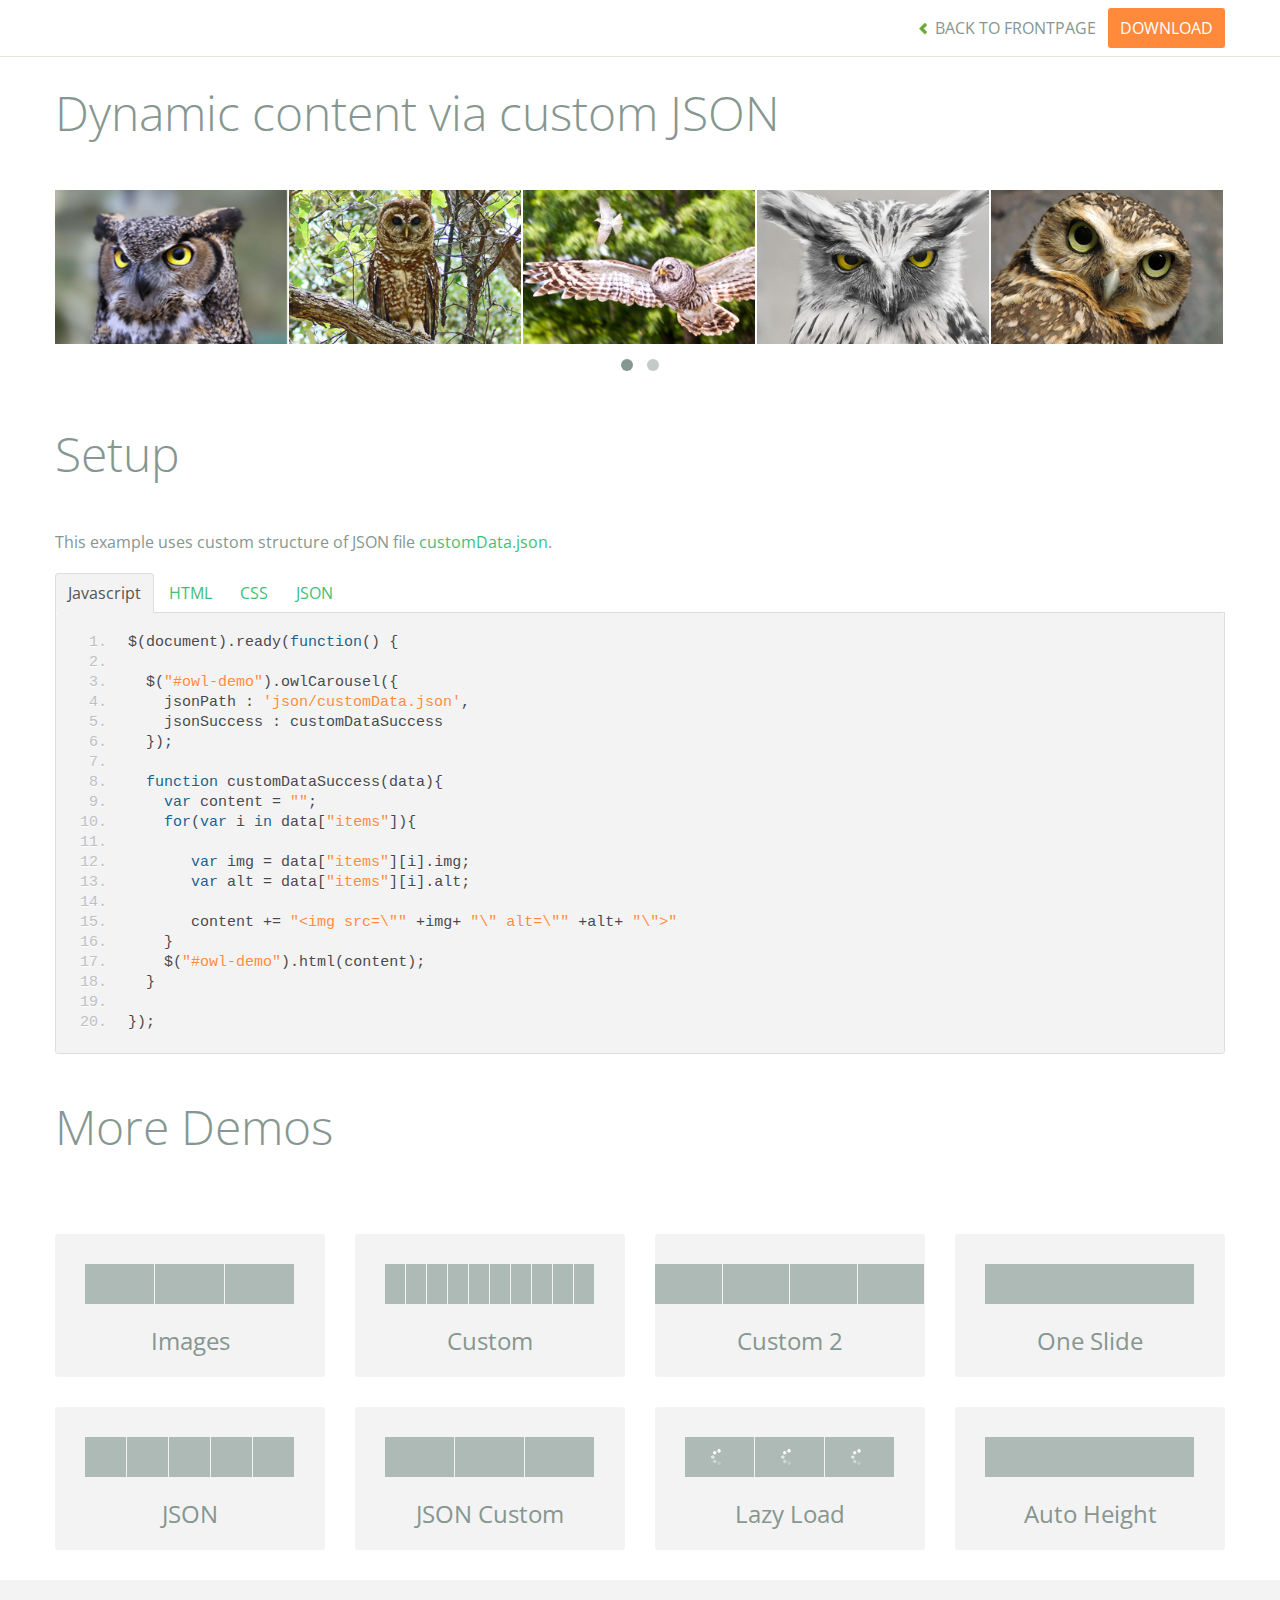
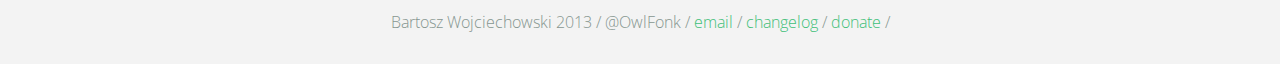
<file: plugins/owl/demos/customJson.html>
<!DOCTYPE html>
<html lang="en">
  <head>
    <meta charset="utf-8">
    <title>Owl Carousel - Dynamic content via custom JSON</title>
    <meta name="viewport" content="width=device-width, initial-scale=1.0">
    <meta name="description" content="jQuery Responsive Carousel - Owl Carusel">
    <meta name="author" content="Bartosz Wojciechowski">

    <link href='http://fonts.googleapis.com/css?family=Open+Sans:400italic,400,300,600,700' rel='stylesheet' type='text/css'>
    <link href="../assets/css/bootstrapTheme.css" rel="stylesheet">
    <link href="../assets/css/custom.css" rel="stylesheet">

    <!-- Owl Carousel Assets -->
    <link href="../owl-carousel/owl.carousel.css" rel="stylesheet">
    <link href="../owl-carousel/owl.theme.css" rel="stylesheet">

    <link href="../assets/js/google-code-prettify/prettify.css" rel="stylesheet">

    <!-- Le fav and touch icons -->
    <link rel="apple-touch-icon-precomposed" sizes="144x144" href="../assets/ico/apple-touch-icon-144-precomposed.png">
    <link rel="apple-touch-icon-precomposed" sizes="114x114" href="../assets/ico/apple-touch-icon-114-precomposed.png">
      <link rel="apple-touch-icon-precomposed" sizes="72x72" href="../assets/ico/apple-touch-icon-72-precomposed.png">
                    <link rel="apple-touch-icon-precomposed" href="../assets/ico/apple-touch-icon-57-precomposed.png">
                                   <link rel="shortcut icon" href="../assets/ico/favicon.png">
  </head>
  <body>

      <div id="top-nav" class="navbar navbar-fixed-top">
        <div class="navbar-inner">
          <div class="container">
            <button type="button" class="btn btn-navbar" data-toggle="collapse" data-target=".nav-collapse">
            <span class="icon-bar"></span>
            <span class="icon-bar"></span>
            <span class="icon-bar"></span>
          </button>
            <div class="nav-collapse collapse">
            <ul class="nav pull-right">
              <li><a href="../index.html"><i class="icon-chevron-left"></i> Back to Frontpage</a></li>
              <li><a href="../owl.carousel.zip" class="download download-on" data-spy="affix" data-offset-top="450">Download</a></li>
            </ul>
            <ul class="nav pull-left">
              
            </ul>
            </div>
          </div>
        </div>
      </div>
   
    <div id="title">
      <div class="container">
        <div class="row">
          <div class="span12">
            <h1>Dynamic content via custom JSON</h1>
          </div>
        </div>
      </div>
    </div>

      <div id="demo">
        <div class="container">
          <div class="row">
            <div class="span12">

              <div id="owl-demo" class="owl-carousel">
              </div>
            </div>
          </div>
        </div>

    </div>

    <div id="example-info">
      <div class="container">
        <div class="row">
          <div class="span12">
            <h1>Setup</h1>
            <p>This example uses custom structure of JSON file <a href="json/customData.json">customData.json</a>.
            </p>
            <ul class="nav nav-tabs" id="myTab">
              <li class="active"><a href="#javascript">Javascript</a></li>
              <li><a href="#HTML">HTML</a></li>
              <li><a href="#CSS">CSS</a></li>
              <li><a href="#JSON">JSON</a></li>
            </ul>
             
            <div class="tab-content">

              <div class="tab-pane active" id="javascript">
<pre class="pre-show prettyprint linenums">
$(document).ready(function() {

  $("#owl-demo").owlCarousel({
    jsonPath : 'json/customData.json',
    jsonSuccess : customDataSuccess
  });

  function customDataSuccess(data){
    var content = "";
    for(var i in data["items"]){
       
       var img = data["items"][i].img;
       var alt = data["items"][i].alt;

       content += "&lt;img src=\"" +img+ "\" alt=\"" +alt+ "\"&gt"
    }
    $("#owl-demo").html(content);
  }

});
</pre>  

              </div>

              <div class="tab-pane" id="HTML">
<pre class="pre-show prettyprint linenums">
&lt;div id="owl-demo" class="owl-carousel"&gt;
&lt;/div&gt;
</pre>
              </div>

              <div class="tab-pane" id="CSS">
<pre class="pre-show prettyprint linenums">
#owl-demo .item{
  background: #a1def8;
  padding: 30px 0px;
  display: block;
  margin: 5px;
  color: #FFF;
  -webkit-border-radius: 3px;
  -moz-border-radius: 3px;
  border-radius: 3px;
  text-align: center;
}

</pre>
              </div>
              <div class="tab-pane" id="JSON">
<pre class="pre-show prettyprint linenums">
{
  "items" : [
    {
      "img": "assets/owl1.jpg",
      "alt" : "Owl Image 1"
    },
    {
      "img": "assets/owl2.jpg",
      "alt" : "Owl Image 2"
    },
    {
      "img": "assets/owl3.jpg",
      "alt" : "Owl Image 1"
    },
    {
      "img": "assets/owl4.jpg",
      "alt" : "Owl Image 2"
    },
    {
      "img": "assets/owl5.jpg",
      "alt" : "Owl Image 1"
    },
    {
      "img": "assets/owl6.jpg",
      "alt" : "Owl Image 2"
    }
  ]
}
</pre>
</div>
            </div><!--End Tab Content-->

          </div>
        </div>
      </div>
    </div>

    <div id="more">
      <div class="container">

        <div class="row">
          <div class="span12">
            <h1>More Demos</h1>
          </div>
        </div>

        <div class="row demos-row">
          <div class="span3">
            <a href="images.html" class="demo-box">
              <div class="demo-wrapper demo-images clearfix">
                <div class="demo-slide"><div class="bg"></div></div>
                <div class="demo-slide"><div class="bg"></div></div>
                <div class="demo-slide"><div class="bg"></div></div>
              </div>
              <h3>Images</h3>
            </a>
          </div>

          <div class="span3">
            <a href="custom.html" class="demo-box">
              <div class="demo-wrapper demo-custom clearfix">
                <div class="demo-slide"><div class="bg"></div></div>
                <div class="demo-slide"><div class="bg"></div></div>
                <div class="demo-slide"><div class="bg"></div></div>
                <div class="demo-slide"><div class="bg"></div></div>
                <div class="demo-slide"><div class="bg"></div></div>
                <div class="demo-slide"><div class="bg"></div></div>
                <div class="demo-slide"><div class="bg"></div></div>
                <div class="demo-slide"><div class="bg"></div></div>
                <div class="demo-slide"><div class="bg"></div></div>
                <div class="demo-slide"><div class="bg"></div></div>
              </div>
              <h3>Custom</h3>
            </a>
          </div>

          <div class="span3">
            <a href="itemsCustom.html" class="demo-box">
              <div class="demo-wrapper demo-full clearfix">
                <div class="demo-slide"><div class="bg"></div></div>
                <div class="demo-slide"><div class="bg"></div></div>
                <div class="demo-slide"><div class="bg"></div></div>
                <div class="demo-slide"><div class="bg"></div></div>
              </div>
              <h3>Custom 2</h3>
            </a>
          </div>

          <div class="span3">
            <a href="one.html" class="demo-box">
              <div class="demo-wrapper demo-one clearfix">
                <div class="demo-slide"><div class="bg"></div></div>
              </div>
              <h3>One Slide</h3>
            </a>
          </div>

        </div>
        <div class="row demos-row">
          <div class="span3">
            <a href="json.html" class="demo-box">
              <div class="demo-wrapper demo-Json clearfix">
                <div class="demo-slide"><div class="bg"></div></div>
                <div class="demo-slide"><div class="bg"></div></div>
                <div class="demo-slide"><div class="bg"></div></div>
                <div class="demo-slide"><div class="bg"></div></div>
                <div class="demo-slide"><div class="bg"></div></div>
              </div>
              <h3>JSON</h3>
            </a>
          </div>

          <div class="span3">
            <a href="customJson.html" class="demo-box">
              <div class="demo-wrapper demo-Json-custom clearfix">
                <div class="demo-slide"><div class="bg"></div></div>
                <div class="demo-slide"><div class="bg"></div></div>
                <div class="demo-slide"><div class="bg"></div></div>
              </div>
              <h3>JSON Custom</h3>
            </a>
          </div>

          <div class="span3">
            <a href="lazyLoad.html" class="demo-box">
              <div class="demo-wrapper demo-lazy clearfix">
                <div class="demo-slide"><div class="bg"></div></div>
                <div class="demo-slide"><div class="bg"></div></div>
                <div class="demo-slide"><div class="bg"></div></div>
              </div>
              <h3>Lazy Load</h3>
            </a>
          </div>

          <div class="span3">
            <a href="autoHeight.html" class="demo-box">
              <div class="demo-wrapper demo-height clearfix">
                <div class="demo-slide"><div class="bg"></div></div>
              </div>
              <h3>Auto Height</h3>
            </a>
          </div>

        </div>
      </div>
    </div>


 
    <div id="footer">
      <div class="container">
        <div class="row">
          <div class="span12">
            <h5>Bartosz Wojciechowski 2013 / @OwlFonk / 
            <a href="mailto:owl@owlgraphic.com?subject=Hey Owl!">email</a> / 
            <a href="../changelog.html">changelog</a> /
            <a href="https://www.paypal.com/cgi-bin/webscr?cmd=_s-xclick&hosted_button_id=EFSGXZS7V2U9N">donate</a> / 
            <a href="https://twitter.com/share" class="twitter-share-button" data-url="http://owlgraphic.com/owlcarousel/" data-text="Awesome jQuery Owl Carousel Responsive Plugin" data-via="OwlFonk" data-count="none" data-hashtags="owlcarousel"></a>
            <script>
            var owldomain = window.location.hostname.indexOf("owlgraphic");
            if(owldomain !== -1){
              !function(d,s,id){var js,fjs=d.getElementsByTagName(s)[0],p=/^http:/.test(d.location)?'http':'https';if(!d.getElementById(id)){js=d.createElement(s);js.id=id;js.src=p+'://platform.twitter.com/widgets.js';fjs.parentNode.insertBefore(js,fjs);}}(document, 'script', 'twitter-wjs');
            }
            </script>
            </h5>
          </div>
        </div>
      </div>
    </div>


    <script src="../assets/js/jquery-1.9.1.min.js"></script> 
    <script src="../owl-carousel/owl.carousel.js"></script>


    <!-- Demo -->

    <style>
    #owl-demo img{
        display: block;
        width: 99%;
        height: auto;
    }
    </style>


    <script>
    $(document).ready(function() {

      $("#owl-demo").owlCarousel({
        jsonPath : 'json/customData.json',
        jsonSuccess : customDataSuccess
      });

      function customDataSuccess(data){
        var content = "";
        for(var i in data["items"]){
           
           var img = data["items"][i].img;
           var alt = data["items"][i].alt;

           content += "<img src=\"" +img+ "\" alt=\"" +alt+ "\">"
        }
        $("#owl-demo").html(content);
      }

    });
    </script>


    <script src="../assets/js/bootstrap-collapse.js"></script>
    <script src="../assets/js/bootstrap-transition.js"></script>
    <script src="../assets/js/bootstrap-tab.js"></script>

    <script src="../assets/js/google-code-prettify/prettify.js"></script>
	  <script src="../assets/js/application.js"></script>

  </body>
</html>
</file>
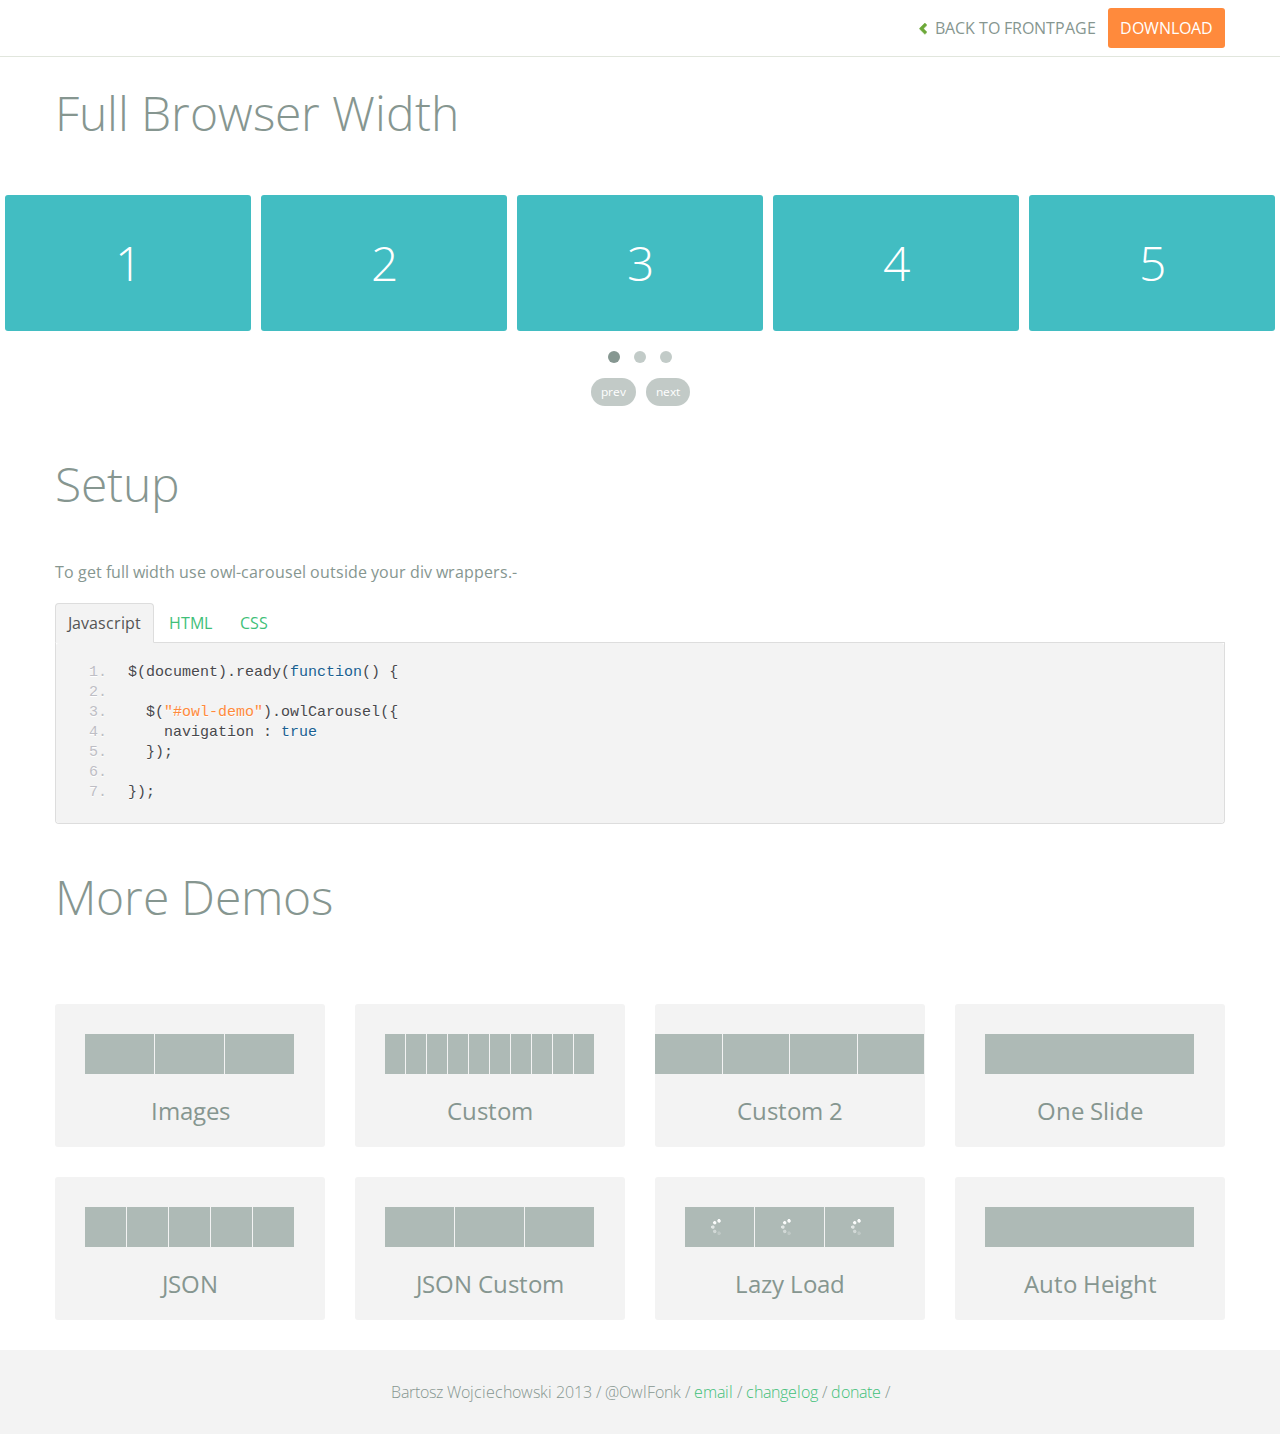
<file: plugins/owl/demos/full.html>
<!DOCTYPE html>
<html lang="en">
  <head>
    <meta charset="utf-8">
    <title>Owl Carousel - Full Width Demo</title>
    <meta name="viewport" content="width=device-width, initial-scale=1.0">
    <meta name="description" content="jQuery Responsive Carousel - Owl Carusel">
    <meta name="author" content="Bartosz Wojciechowski">
    
    <link href='http://fonts.googleapis.com/css?family=Open+Sans:400italic,400,300,600,700' rel='stylesheet' type='text/css'>
    <link href="../assets/css/bootstrapTheme.css" rel="stylesheet">
    <link href="../assets/css/custom.css" rel="stylesheet">

    <!-- Owl Carousel Assets -->
    <link href="../owl-carousel/owl.carousel.css" rel="stylesheet">
    <link href="../owl-carousel/owl.theme.css" rel="stylesheet">

    <link href="../assets/js/google-code-prettify/prettify.css" rel="stylesheet">

	
    <!-- Le fav and touch icons -->
    <link rel="apple-touch-icon-precomposed" sizes="144x144" href="../assets/ico/apple-touch-icon-144-precomposed.png">
    <link rel="apple-touch-icon-precomposed" sizes="114x114" href="../assets/ico/apple-touch-icon-114-precomposed.png">
      <link rel="apple-touch-icon-precomposed" sizes="72x72" href="../assets/ico/apple-touch-icon-72-precomposed.png">
                    <link rel="apple-touch-icon-precomposed" href="../assets/ico/apple-touch-icon-57-precomposed.png">
                                   <link rel="shortcut icon" href="../assets/ico/favicon.png">
  </head>
  <body>

      <div id="top-nav" class="navbar navbar-fixed-top">
        <div class="navbar-inner">
          <div class="container">
            <button type="button" class="btn btn-navbar" data-toggle="collapse" data-target=".nav-collapse">
            <span class="icon-bar"></span>
            <span class="icon-bar"></span>
            <span class="icon-bar"></span>
          </button>
            <div class="nav-collapse collapse">
            <ul class="nav pull-right">
              <li><a href="../index.html"><i class="icon-chevron-left"></i> Back to Frontpage</a></li>
              <li><a href="../owl.carousel.zip" class="download download-on" data-spy="affix" data-offset-top="450">Download</a></li>
            </ul>
            <ul class="nav pull-left">
              
            </ul>
            </div>
          </div>
        </div>
      </div>
   
    <div id="title">
      <div class="container">
        <div class="row">
          <div class="span12">
            <h1>Full Browser Width</h1>
          </div>
        </div>
      </div>
    </div>

      <div id="demo">

        <div id="owl-demo" class="owl-carousel">
          
          <div class="item"><h1>1</h1></div>
          <div class="item"><h1>2</h1></div>
          <div class="item"><h1>3</h1></div>
          <div class="item"><h1>4</h1></div>
          <div class="item"><h1>5</h1></div>
          <div class="item"><h1>6</h1></div>
          <div class="item"><h1>7</h1></div>
          <div class="item"><h1>8</h1></div>
          <div class="item"><h1>9</h1></div>
          <div class="item"><h1>10</h1></div>
          <div class="item"><h1>11</h1></div>
          <div class="item"><h1>12</h1></div>

        </div>

    </div>

    <div id="example-info">
      <div class="container">
        <div class="row">
          <div class="span12">
            <h1>Setup</h1>
            <p>To get full width use owl-carousel outside your div wrappers.-</p>
            <ul class="nav nav-tabs" id="myTab">
              <li class="active"><a href="#javascript">Javascript</a></li>
              <li><a href="#HTML">HTML</a></li>
              <li><a href="#CSS">CSS</a></li>
            </ul>
             
            <div class="tab-content">

              <div class="tab-pane active" id="javascript">
<pre class="pre-show prettyprint linenums">
$(document).ready(function() {

  $("#owl-demo").owlCarousel({
    navigation : true
  });

});
</pre>  

              </div>

              <div class="tab-pane" id="HTML">
<pre class="pre-show prettyprint linenums">
&lt;div id="owl-demo" class="owl-carousel owl-theme"&gt;
          
  &lt;div class="item"&gt;&lt;h1&gt;1&lt;/h1&gt;&lt;/div&gt;
  &lt;div class="item"&gt;&lt;h1&gt;2&lt;/h1&gt;&lt;/div&gt;
  &lt;div class="item"&gt;&lt;h1&gt;3&lt;/h1&gt;&lt;/div&gt;
  &lt;div class="item"&gt;&lt;h1&gt;4&lt;/h1&gt;&lt;/div&gt;
  &lt;div class="item"&gt;&lt;h1&gt;5&lt;/h1&gt;&lt;/div&gt;
  &lt;div class="item"&gt;&lt;h1&gt;6&lt;/h1&gt;&lt;/div&gt;
  &lt;div class="item"&gt;&lt;h1&gt;7&lt;/h1&gt;&lt;/div&gt;
  &lt;div class="item"&gt;&lt;h1&gt;8&lt;/h1&gt;&lt;/div&gt;
  &lt;div class="item"&gt;&lt;h1&gt;9&lt;/h1&gt;&lt;/div&gt;
  &lt;div class="item"&gt;&lt;h1&gt;10&lt;/h1&gt;&lt;/div&gt;
  &lt;div class="item"&gt;&lt;h1&gt;11&lt;/h1&gt;&lt;/div&gt;
  &lt;div class="item"&gt;&lt;h1&gt;12&lt;/h1&gt;&lt;/div&gt;

&lt;/div&gt;
</pre>
              </div>

              <div class="tab-pane" id="CSS">
<pre class="pre-show prettyprint linenums">
#owl-demo .item{
  background: #42bdc2;
  padding: 30px 0px;
  margin: 10px;
  color: #FFF;
  -webkit-border-radius: 3px;
  -moz-border-radius: 3px;
  border-radius: 3px;
  text-align: center;
}
</pre>
              </div>
            </div><!--End Tab Content-->

          </div>
        </div>
      </div>
    </div>

    <div id="more">
      <div class="container">

        <div class="row">
          <div class="span12">
            <h1>More Demos</h1>
          </div>
        </div>

        <div class="row demos-row">
          <div class="span3">
            <a href="images.html" class="demo-box">
              <div class="demo-wrapper demo-images clearfix">
                <div class="demo-slide"><div class="bg"></div></div>
                <div class="demo-slide"><div class="bg"></div></div>
                <div class="demo-slide"><div class="bg"></div></div>
              </div>
              <h3>Images</h3>
            </a>
          </div>

          <div class="span3">
            <a href="custom.html" class="demo-box">
              <div class="demo-wrapper demo-custom clearfix">
                <div class="demo-slide"><div class="bg"></div></div>
                <div class="demo-slide"><div class="bg"></div></div>
                <div class="demo-slide"><div class="bg"></div></div>
                <div class="demo-slide"><div class="bg"></div></div>
                <div class="demo-slide"><div class="bg"></div></div>
                <div class="demo-slide"><div class="bg"></div></div>
                <div class="demo-slide"><div class="bg"></div></div>
                <div class="demo-slide"><div class="bg"></div></div>
                <div class="demo-slide"><div class="bg"></div></div>
                <div class="demo-slide"><div class="bg"></div></div>
              </div>
              <h3>Custom</h3>
            </a>
          </div>

          <div class="span3">
            <a href="itemsCustom.html" class="demo-box">
              <div class="demo-wrapper demo-full clearfix">
                <div class="demo-slide"><div class="bg"></div></div>
                <div class="demo-slide"><div class="bg"></div></div>
                <div class="demo-slide"><div class="bg"></div></div>
                <div class="demo-slide"><div class="bg"></div></div>
              </div>
              <h3>Custom 2</h3>
            </a>
          </div>

          <div class="span3">
            <a href="one.html" class="demo-box">
              <div class="demo-wrapper demo-one clearfix">
                <div class="demo-slide"><div class="bg"></div></div>
              </div>
              <h3>One Slide</h3>
            </a>
          </div>

        </div>
        <div class="row demos-row">
          <div class="span3">
            <a href="json.html" class="demo-box">
              <div class="demo-wrapper demo-Json clearfix">
                <div class="demo-slide"><div class="bg"></div></div>
                <div class="demo-slide"><div class="bg"></div></div>
                <div class="demo-slide"><div class="bg"></div></div>
                <div class="demo-slide"><div class="bg"></div></div>
                <div class="demo-slide"><div class="bg"></div></div>
              </div>
              <h3>JSON</h3>
            </a>
          </div>

          <div class="span3">
            <a href="customJson.html" class="demo-box">
              <div class="demo-wrapper demo-Json-custom clearfix">
                <div class="demo-slide"><div class="bg"></div></div>
                <div class="demo-slide"><div class="bg"></div></div>
                <div class="demo-slide"><div class="bg"></div></div>
              </div>
              <h3>JSON Custom</h3>
            </a>
          </div>

          <div class="span3">
            <a href="lazyLoad.html" class="demo-box">
              <div class="demo-wrapper demo-lazy clearfix">
                <div class="demo-slide"><div class="bg"></div></div>
                <div class="demo-slide"><div class="bg"></div></div>
                <div class="demo-slide"><div class="bg"></div></div>
              </div>
              <h3>Lazy Load</h3>
            </a>
          </div>

          <div class="span3">
            <a href="autoHeight.html" class="demo-box">
              <div class="demo-wrapper demo-height clearfix">
                <div class="demo-slide"><div class="bg"></div></div>
              </div>
              <h3>Auto Height</h3>
            </a>
          </div>

        </div>
      </div>
    </div>


 
    <div id="footer">
      <div class="container">
        <div class="row">
          <div class="span12">
            <h5>Bartosz Wojciechowski 2013 / @OwlFonk / 
            <a href="mailto:owl@owlgraphic.com?subject=Hey Owl!">email</a> / 
            <a href="../changelog.html">changelog</a> /
            <a href="https://www.paypal.com/cgi-bin/webscr?cmd=_s-xclick&hosted_button_id=EFSGXZS7V2U9N">donate</a> / 
            <a href="https://twitter.com/share" class="twitter-share-button" data-url="http://owlgraphic.com/owlcarousel/" data-text="Awesome jQuery Owl Carousel Responsive Plugin" data-via="OwlFonk" data-count="none" data-hashtags="owlcarousel"></a>
            <script>
            var owldomain = window.location.hostname.indexOf("owlgraphic");
            if(owldomain !== -1){
              !function(d,s,id){var js,fjs=d.getElementsByTagName(s)[0],p=/^http:/.test(d.location)?'http':'https';if(!d.getElementById(id)){js=d.createElement(s);js.id=id;js.src=p+'://platform.twitter.com/widgets.js';fjs.parentNode.insertBefore(js,fjs);}}(document, 'script', 'twitter-wjs');
            }
            </script>
            </h5>
          </div>
        </div>
      </div>
    </div>


    <script src="../assets/js/jquery-1.9.1.min.js"></script> 
    <script src="../owl-carousel/owl.carousel.js"></script>

    <!-- Demo -->

    <style>
    #owl-demo .item{
        background: #42bdc2;
        padding: 30px 0px;
        margin: 5px;
        color: #FFF;
        -webkit-border-radius: 3px;
        -moz-border-radius: 3px;
        border-radius: 3px;
        text-align: center;
    }
    </style>

    <script>
    $(document).ready(function() {
      $("#owl-demo").owlCarousel({
        navigation : true
      });
    });

    </script>
    

    <script src="../assets/js/bootstrap-collapse.js"></script>
    <script src="../assets/js/bootstrap-transition.js"></script>
    <script src="../assets/js/bootstrap-tab.js"></script>

    <script src="../assets/js/google-code-prettify/prettify.js"></script>
	  <script src="../assets/js/application.js"></script>

  </body>
</html>
</file>
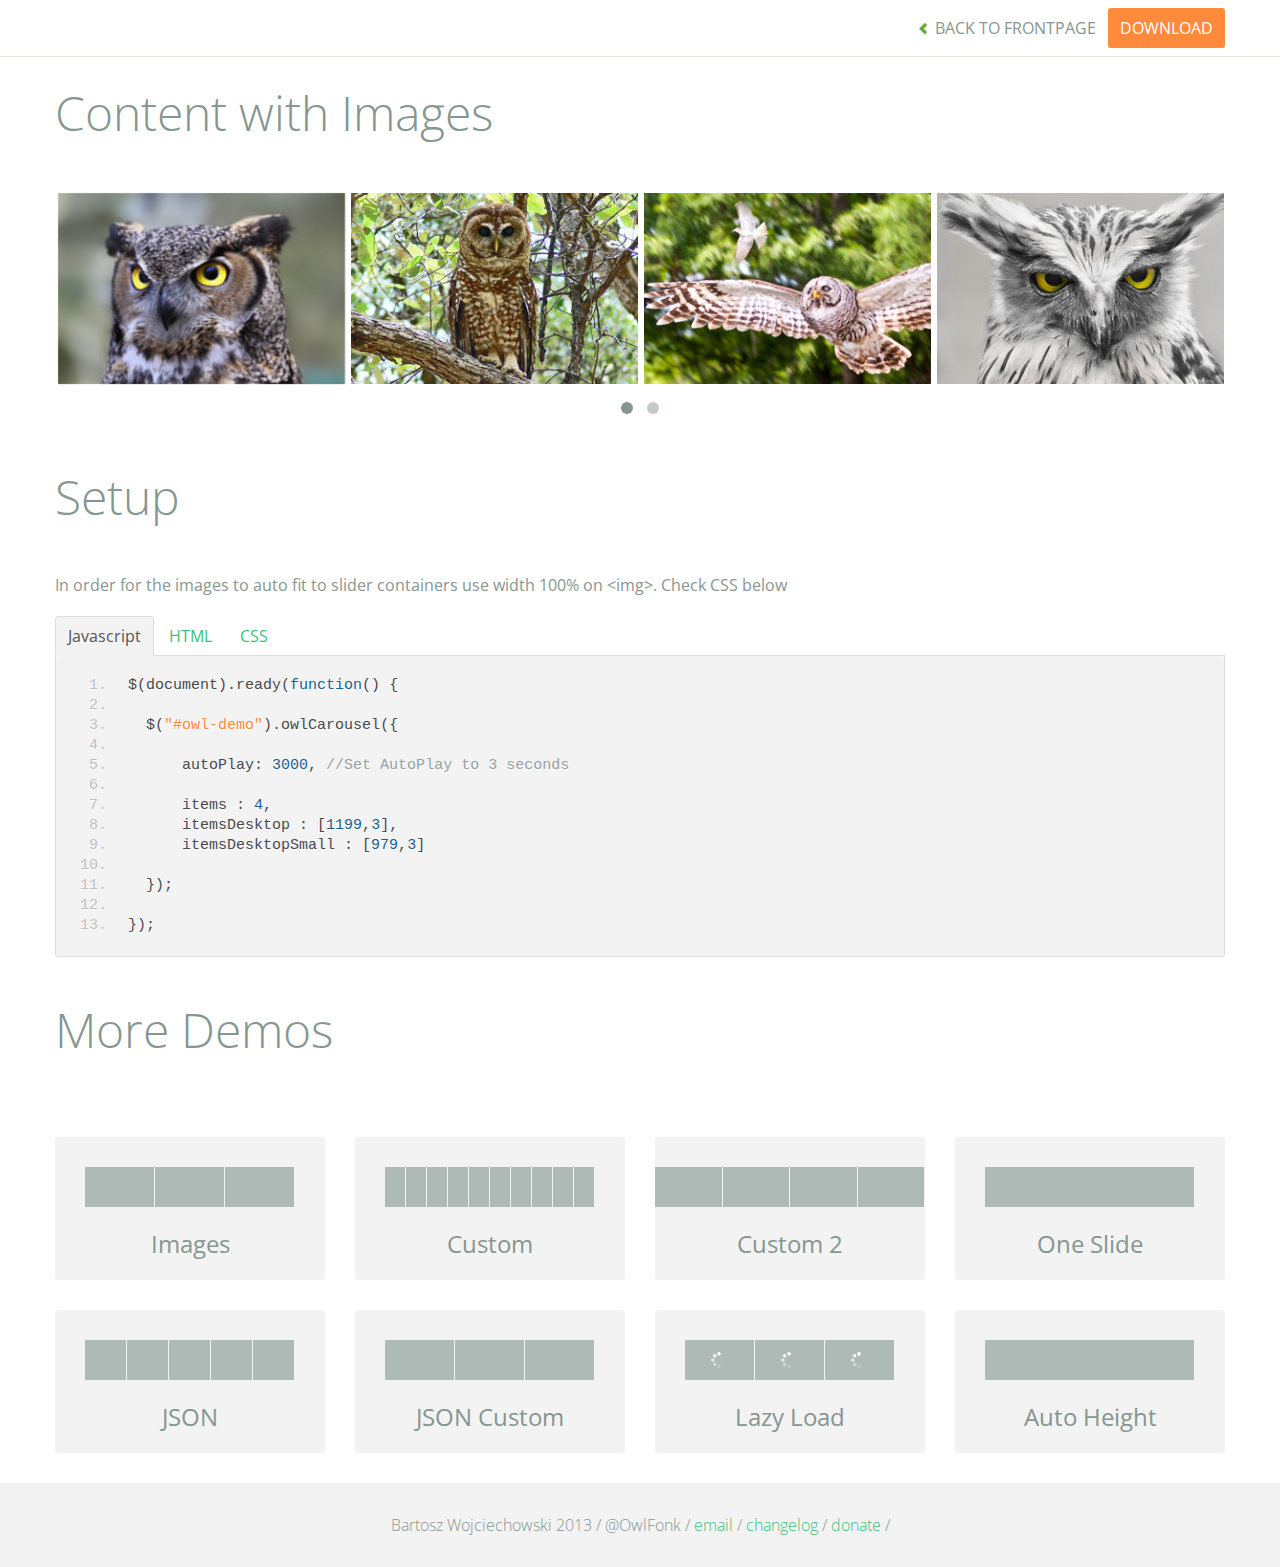
<file: plugins/owl/demos/images.html>
<!DOCTYPE html>
<html lang="en">
  <head>
    <meta charset="utf-8">
    <title>Owl Carousel - Images Demo</title>
    <meta name="viewport" content="width=device-width, initial-scale=1.0">
    <meta name="description" content="jQuery Responsive Carousel - Owl Carusel">
    <meta name="author" content="Bartosz Wojciechowski">
    
    <link href='http://fonts.googleapis.com/css?family=Open+Sans:400italic,400,300,600,700' rel='stylesheet' type='text/css'>
    <link href="../assets/css/bootstrapTheme.css" rel="stylesheet">
    <link href="../assets/css/custom.css" rel="stylesheet">

    <!-- Owl Carousel Assets -->
    <link href="../owl-carousel/owl.carousel.css" rel="stylesheet">
    <link href="../owl-carousel/owl.theme.css" rel="stylesheet">

    <!-- Prettify -->
    <link href="../assets/js/google-code-prettify/prettify.css" rel="stylesheet">
    

    <!-- Le fav and touch icons -->
    <link rel="apple-touch-icon-precomposed" sizes="144x144" href="../assets/ico/apple-touch-icon-144-precomposed.png">
    <link rel="apple-touch-icon-precomposed" sizes="114x114" href="../assets/ico/apple-touch-icon-114-precomposed.png">
      <link rel="apple-touch-icon-precomposed" sizes="72x72" href="../assets/ico/apple-touch-icon-72-precomposed.png">
                    <link rel="apple-touch-icon-precomposed" href="../assets/ico/apple-touch-icon-57-precomposed.png">
                                   <link rel="shortcut icon" href="../assets/ico/favicon.png">
  </head>
  <body>

      <div id="top-nav" class="navbar navbar-fixed-top">
        <div class="navbar-inner">
          <div class="container">
            <button type="button" class="btn btn-navbar" data-toggle="collapse" data-target=".nav-collapse">
            <span class="icon-bar"></span>
            <span class="icon-bar"></span>
            <span class="icon-bar"></span>
          </button>
            <div class="nav-collapse collapse">
            <ul class="nav pull-right">
              <li><a href="../index.html"><i class="icon-chevron-left"></i> Back to Frontpage</a></li>
              <li><a href="../owl.carousel.zip" class="download download-on" data-spy="affix" data-offset-top="450">Download</a></li>
            </ul>
            <ul class="nav pull-left">
              
            </ul>
            </div>
          </div>
        </div>
      </div>
   
    <div id="title">
      <div class="container">
        <div class="row">
          <div class="span12">
            <h1>Content with Images</h1>
          </div>
        </div>
      </div>
    </div>

      <div id="demo">
        <div class="container">
          <div class="row">
            <div class="span12">

              <div id="owl-demo" class="owl-carousel">
                <div class="item"><img src="assets/owl1.jpg" alt="Owl Image"></div>
                <div class="item"><img src="assets/owl2.jpg" alt="Owl Image"></div>
                <div class="item"><img src="assets/owl3.jpg" alt="Owl Image"></div>
                <div class="item"><img src="assets/owl4.jpg" alt="Owl Image"></div>
                <div class="item"><img src="assets/owl5.jpg" alt="Owl Image"></div>
                <div class="item"><img src="assets/owl6.jpg" alt="Owl Image"></div>
                <div class="item"><img src="assets/owl7.jpg" alt="Owl Image"></div>
                <div class="item"><img src="assets/owl8.jpg" alt="Owl Image"></div>
              </div>
              
            </div>
          </div>
        </div>

    </div>

    <div id="example-info">
      <div class="container">
        <div class="row">
          <div class="span12">
            <h1>Setup</h1>
            <p>In order for the images to auto fit to slider containers use width 100% on &lt;img&gt;. Check CSS below</p>
            <ul class="nav nav-tabs" id="myTab">
              <li class="active"><a href="#javascript">Javascript</a></li>
              <li><a href="#HTML">HTML</a></li>
              <li><a href="#CSS">CSS</a></li>
            </ul>
             
            <div class="tab-content">

              <div class="tab-pane active" id="javascript">
<pre class="pre-show prettyprint linenums">
$(document).ready(function() {

  $("#owl-demo").owlCarousel({

      autoPlay: 3000, //Set AutoPlay to 3 seconds

      items : 4,
      itemsDesktop : [1199,3],
      itemsDesktopSmall : [979,3]

  });

});
</pre>  

              </div>

              <div class="tab-pane" id="HTML">
<pre class="pre-show prettyprint linenums">
&lt;div id="owl-demo"&gt;
          
  &lt;div class="item"&gt;&lt;img src="assets/owl1.jpg" alt="Owl Image"&gt;&lt;/div&gt;
  &lt;div class="item"&gt;&lt;img src="assets/owl2.jpg" alt="Owl Image"&gt;&lt;/div&gt;
  &lt;div class="item"&gt;&lt;img src="assets/owl3.jpg" alt="Owl Image"&gt;&lt;/div&gt;
  &lt;div class="item"&gt;&lt;img src="assets/owl4.jpg" alt="Owl Image"&gt;&lt;/div&gt;
  &lt;div class="item"&gt;&lt;img src="assets/owl5.jpg" alt="Owl Image"&gt;&lt;/div&gt;
  &lt;div class="item"&gt;&lt;img src="assets/owl6.jpg" alt="Owl Image"&gt;&lt;/div&gt;
  &lt;div class="item"&gt;&lt;img src="assets/owl7.jpg" alt="Owl Image"&gt;&lt;/div&gt;
  &lt;div class="item"&gt;&lt;img src="assets/owl8.jpg" alt="Owl Image"&gt;&lt;/div&gt;

&lt;/div&gt;
</pre>
              </div>

              <div class="tab-pane" id="CSS">
<pre class="pre-show prettyprint linenums">
#owl-demo .item{
  margin: 3px;
}
#owl-demo .item img{
  display: block;
  width: 100%;
  height: auto;
}
</pre>
              </div>
            </div><!--End Tab Content-->

          </div>
        </div>
      </div>
    </div>

    <div id="more">
      <div class="container">

        <div class="row">
          <div class="span12">
            <h1>More Demos</h1>
          </div>
        </div>

        <div class="row demos-row">
          <div class="span3">
            <a href="images.html" class="demo-box">
              <div class="demo-wrapper demo-images clearfix">
                <div class="demo-slide"><div class="bg"></div></div>
                <div class="demo-slide"><div class="bg"></div></div>
                <div class="demo-slide"><div class="bg"></div></div>
              </div>
              <h3>Images</h3>
            </a>
          </div>

          <div class="span3">
            <a href="custom.html" class="demo-box">
              <div class="demo-wrapper demo-custom clearfix">
                <div class="demo-slide"><div class="bg"></div></div>
                <div class="demo-slide"><div class="bg"></div></div>
                <div class="demo-slide"><div class="bg"></div></div>
                <div class="demo-slide"><div class="bg"></div></div>
                <div class="demo-slide"><div class="bg"></div></div>
                <div class="demo-slide"><div class="bg"></div></div>
                <div class="demo-slide"><div class="bg"></div></div>
                <div class="demo-slide"><div class="bg"></div></div>
                <div class="demo-slide"><div class="bg"></div></div>
                <div class="demo-slide"><div class="bg"></div></div>
              </div>
              <h3>Custom</h3>
            </a>
          </div>

          <div class="span3">
            <a href="itemsCustom.html" class="demo-box">
              <div class="demo-wrapper demo-full clearfix">
                <div class="demo-slide"><div class="bg"></div></div>
                <div class="demo-slide"><div class="bg"></div></div>
                <div class="demo-slide"><div class="bg"></div></div>
                <div class="demo-slide"><div class="bg"></div></div>
              </div>
              <h3>Custom 2</h3>
            </a>
          </div>

          <div class="span3">
            <a href="one.html" class="demo-box">
              <div class="demo-wrapper demo-one clearfix">
                <div class="demo-slide"><div class="bg"></div></div>
              </div>
              <h3>One Slide</h3>
            </a>
          </div>

        </div>
        <div class="row demos-row">
          <div class="span3">
            <a href="json.html" class="demo-box">
              <div class="demo-wrapper demo-Json clearfix">
                <div class="demo-slide"><div class="bg"></div></div>
                <div class="demo-slide"><div class="bg"></div></div>
                <div class="demo-slide"><div class="bg"></div></div>
                <div class="demo-slide"><div class="bg"></div></div>
                <div class="demo-slide"><div class="bg"></div></div>
              </div>
              <h3>JSON</h3>
            </a>
          </div>

          <div class="span3">
            <a href="customJson.html" class="demo-box">
              <div class="demo-wrapper demo-Json-custom clearfix">
                <div class="demo-slide"><div class="bg"></div></div>
                <div class="demo-slide"><div class="bg"></div></div>
                <div class="demo-slide"><div class="bg"></div></div>
              </div>
              <h3>JSON Custom</h3>
            </a>
          </div>

          <div class="span3">
            <a href="lazyLoad.html" class="demo-box">
              <div class="demo-wrapper demo-lazy clearfix">
                <div class="demo-slide"><div class="bg"></div></div>
                <div class="demo-slide"><div class="bg"></div></div>
                <div class="demo-slide"><div class="bg"></div></div>
              </div>
              <h3>Lazy Load</h3>
            </a>
          </div>

          <div class="span3">
            <a href="autoHeight.html" class="demo-box">
              <div class="demo-wrapper demo-height clearfix">
                <div class="demo-slide"><div class="bg"></div></div>
              </div>
              <h3>Auto Height</h3>
            </a>
          </div>

        </div>
      </div>
    </div>


 
    <div id="footer">
      <div class="container">
        <div class="row">
          <div class="span12">
            <h5>Bartosz Wojciechowski 2013 / @OwlFonk / 
            <a href="mailto:owl@owlgraphic.com?subject=Hey Owl!">email</a> / 
            <a href="../changelog.html">changelog</a> /
            <a href="https://www.paypal.com/cgi-bin/webscr?cmd=_s-xclick&hosted_button_id=EFSGXZS7V2U9N">donate</a> / 
            <a href="https://twitter.com/share" class="twitter-share-button" data-url="http://owlgraphic.com/owlcarousel/" data-text="Awesome jQuery Owl Carousel Responsive Plugin" data-via="OwlFonk" data-count="none" data-hashtags="owlcarousel"></a>
            <script>
            var owldomain = window.location.hostname.indexOf("owlgraphic");
            if(owldomain !== -1){
              !function(d,s,id){var js,fjs=d.getElementsByTagName(s)[0],p=/^http:/.test(d.location)?'http':'https';if(!d.getElementById(id)){js=d.createElement(s);js.id=id;js.src=p+'://platform.twitter.com/widgets.js';fjs.parentNode.insertBefore(js,fjs);}}(document, 'script', 'twitter-wjs');
            }
            </script>
            </h5>
          </div>
        </div>
      </div>
    </div>


    <script src="../assets/js/jquery-1.9.1.min.js"></script> 
    <script src="../owl-carousel/owl.carousel.js"></script>


    <!-- Demo -->

    <style>
    #owl-demo .item{
        margin: 3px;
    }
    #owl-demo .item img{
        display: block;
        width: 100%;
        height: auto;
    }
    </style>


    <script>
    $(document).ready(function() {
      $("#owl-demo").owlCarousel({
        autoPlay: 3000,
        items : 4,
        itemsDesktop : [1199,3],
        itemsDesktopSmall : [979,3]
      });

    });
    </script>

    <script src="../assets/js/bootstrap-collapse.js"></script>
    <script src="../assets/js/bootstrap-transition.js"></script>
    <script src="../assets/js/bootstrap-tab.js"></script>

    <script src="../assets/js/google-code-prettify/prettify.js"></script>
	  <script src="../assets/js/application.js"></script>

  </body>
</html>
</file>
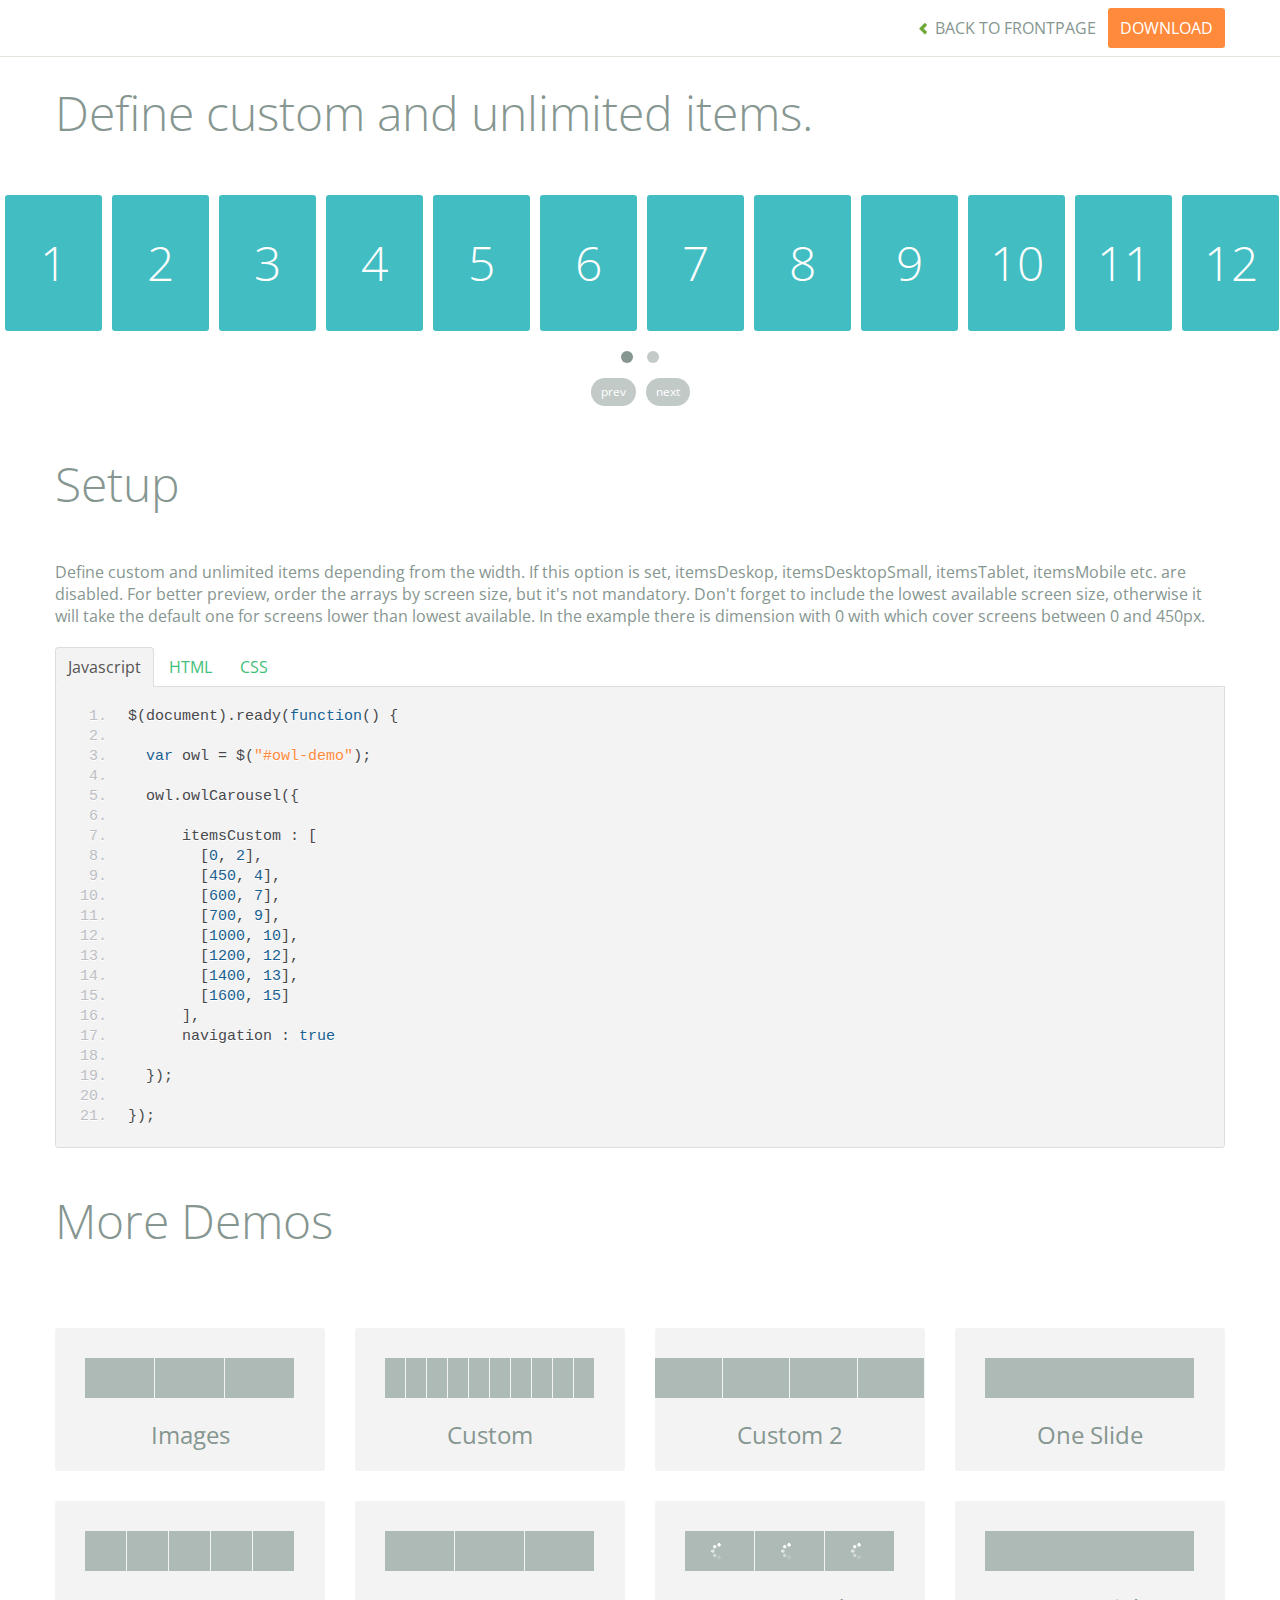
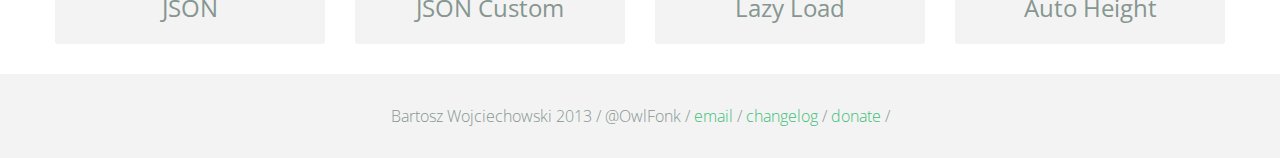
<file: plugins/owl/demos/itemsCustom.html>
<!DOCTYPE html>
<html lang="en">
  <head>
    <meta charset="utf-8">
    <title>Owl Carousel - itemsCustom</title>
    <meta name="viewport" content="width=device-width, initial-scale=1.0">
    <meta name="description" content="jQuery Responsive Carousel - Owl Carusel">
    <meta name="author" content="Bartosz Wojciechowski">

    <link href='http://fonts.googleapis.com/css?family=Open+Sans:400italic,400,300,600,700' rel='stylesheet' type='text/css'>
    <link href="../assets/css/bootstrapTheme.css" rel="stylesheet">
    <link href="../assets/css/custom.css" rel="stylesheet">

    <!-- Owl Carousel Assets -->
    <link href="../owl-carousel/owl.carousel.css" rel="stylesheet">
    <link href="../owl-carousel/owl.theme.css" rel="stylesheet">

    <link href="../assets/js/google-code-prettify/prettify.css" rel="stylesheet">

    <!-- Le fav and touch icons -->
    <link rel="apple-touch-icon-precomposed" sizes="144x144" href="../assets/ico/apple-touch-icon-144-precomposed.png">
    <link rel="apple-touch-icon-precomposed" sizes="114x114" href="../assets/ico/apple-touch-icon-114-precomposed.png">
      <link rel="apple-touch-icon-precomposed" sizes="72x72" href="../assets/ico/apple-touch-icon-72-precomposed.png">
                    <link rel="apple-touch-icon-precomposed" href="../assets/ico/apple-touch-icon-57-precomposed.png">
                                   <link rel="shortcut icon" href="../assets/ico/favicon.png">
  </head>
  <body>

      <div id="top-nav" class="navbar navbar-fixed-top">
        <div class="navbar-inner">
          <div class="container">
            <button type="button" class="btn btn-navbar" data-toggle="collapse" data-target=".nav-collapse">
            <span class="icon-bar"></span>
            <span class="icon-bar"></span>
            <span class="icon-bar"></span>
          </button>
            <div class="nav-collapse collapse">
            <ul class="nav pull-right">
              <li><a href="../index.html"><i class="icon-chevron-left"></i> Back to Frontpage</a></li>
              <li><a href="../owl.carousel.zip" class="download download-on" data-spy="affix" data-offset-top="450">Download</a></li>
            </ul>
            <ul class="nav pull-left">
              
            </ul>
            </div>
          </div>
        </div>
      </div>
   
    <div id="title">
      <div class="container">
        <div class="row">
          <div class="span12">
            <h1>Define custom and unlimited items.</h1>
          </div>
        </div>
      </div>
    </div>

      <div id="demo">
        <div id="owl-demo" class="owl-carousel">
          
          <div class="item"><h1>1</h1></div>
          <div class="item"><h1>2</h1></div>
          <div class="item"><h1>3</h1></div>
          <div class="item"><h1>4</h1></div>
          <div class="item"><h1>5</h1></div>
          <div class="item"><h1>6</h1></div>
          <div class="item"><h1>7</h1></div>
          <div class="item"><h1>8</h1></div>
          <div class="item"><h1>9</h1></div>
          <div class="item"><h1>10</h1></div>
          <div class="item"><h1>11</h1></div>
          <div class="item"><h1>12</h1></div>
          <div class="item"><h1>13</h1></div>
          <div class="item"><h1>14</h1></div>
          <div class="item"><h1>15</h1></div>
          <div class="item"><h1>16</h1></div>
          <div class="item"><h1>17</h1></div>
          <div class="item"><h1>18</h1></div>
          <div class="item"><h1>19</h1></div>
          <div class="item"><h1>20</h1></div>

        </div>
    </div>

    <div id="example-info">
      <div class="container">
        <div class="row">
          <div class="span12">
            <h1>Setup</h1>
            <p>Define custom and unlimited items depending from the width. If this option is set, itemsDeskop, itemsDesktopSmall, itemsTablet, itemsMobile etc. are disabled. For better preview, order the arrays by screen size, but it's not mandatory. Don't forget to include the lowest available screen size, otherwise it will take the default one for screens lower than lowest available. In the example there is dimension with 0 with which cover screens between 0 and 450px.
            </p>
            <ul class="nav nav-tabs" id="myTab">
              <li class="active"><a href="#javascript">Javascript</a></li>
              <li><a href="#HTML">HTML</a></li>
              <li><a href="#CSS">CSS</a></li>
            </ul>
             
            <div class="tab-content">

              <div class="tab-pane active" id="javascript">
<pre class="pre-show prettyprint linenums">
$(document).ready(function() {

  var owl = &#36;("#owl-demo")&#59;

  owl.owlCarousel({
     
      itemsCustom : [
        [0, 2],
        [450, 4],
        [600, 7],
        [700, 9],
        [1000, 10],
        [1200, 12],
        [1400, 13],
        [1600, 15]
      ],
      navigation : true

  })&#59;

})&#59;
</pre>

              </div>

              <div class="tab-pane" id="HTML">
<pre class="pre-show prettyprint linenums">
&lt;div id="owl-demo" class="owl-carousel owl-theme"&gt;
  &lt;div class="item"&gt;&lt;h1&gt;1&lt;/h1&gt;&lt;/div&gt;
  &lt;div class="item"&gt;&lt;h1&gt;2&lt;/h1&gt;&lt;/div&gt;
  &lt;div class="item"&gt;&lt;h1&gt;3&lt;/h1&gt;&lt;/div&gt;
  &lt;div class="item"&gt;&lt;h1&gt;4&lt;/h1&gt;&lt;/div&gt;
  &lt;div class="item"&gt;&lt;h1&gt;5&lt;/h1&gt;&lt;/div&gt;
  &lt;div class="item"&gt;&lt;h1&gt;6&lt;/h1&gt;&lt;/div&gt;
  &lt;div class="item"&gt;&lt;h1&gt;7&lt;/h1&gt;&lt;/div&gt;
  &lt;div class="item"&gt;&lt;h1&gt;8&lt;/h1&gt;&lt;/div&gt;
  &lt;div class="item"&gt;&lt;h1&gt;9&lt;/h1&gt;&lt;/div&gt;
  &lt;div class="item"&gt;&lt;h1&gt;10&lt;/h1&gt;&lt;/div&gt;
  &lt;div class="item"&gt;&lt;h1&gt;11&lt;/h1&gt;&lt;/div&gt;
  &lt;div class="item"&gt;&lt;h1&gt;12&lt;/h1&gt;&lt;/div&gt;
  &lt;div class="item"&gt;&lt;h1&gt;13&lt;/h1&gt;&lt;/div&gt;
  &lt;div class="item"&gt;&lt;h1&gt;14&lt;/h1&gt;&lt;/div&gt;
  &lt;div class="item"&gt;&lt;h1&gt;15&lt;/h1&gt;&lt;/div&gt;
  &lt;div class="item"&gt;&lt;h1&gt;16&lt;/h1&gt;&lt;/div&gt;
  &lt;div class="item"&gt;&lt;h1&gt;17&lt;/h1&gt;&lt;/div&gt;
  &lt;div class="item"&gt;&lt;h1&gt;18&lt;/h1&gt;&lt;/div&gt;
  &lt;div class="item"&gt;&lt;h1&gt;19&lt;/h1&gt;&lt;/div&gt;
  &lt;div class="item"&gt;&lt;h1&gt;20&lt;/h1&gt;&lt;/div&gt;
&lt;/div&gt;

</pre>
              </div>

              <div class="tab-pane" id="CSS">
<pre class="pre-show prettyprint linenums">
#owl-demo .item{
    background: #42bdc2;
    padding: 30px 0px;
    margin: 5px;
    color: #FFF;
    -webkit-border-radius: 3px;
    -moz-border-radius: 3px;
    border-radius: 3px;
    text-align: center;
}
</pre>
              </div>
            </div><!--End Tab Content-->

          </div>
        </div>
      </div>
    </div>

    <div id="more">
      <div class="container">

        <div class="row">
          <div class="span12">
            <h1>More Demos</h1>
          </div>
        </div>

        <div class="row demos-row">
          <div class="span3">
            <a href="images.html" class="demo-box">
              <div class="demo-wrapper demo-images clearfix">
                <div class="demo-slide"><div class="bg"></div></div>
                <div class="demo-slide"><div class="bg"></div></div>
                <div class="demo-slide"><div class="bg"></div></div>
              </div>
              <h3>Images</h3>
            </a>
          </div>

          <div class="span3">
            <a href="custom.html" class="demo-box">
              <div class="demo-wrapper demo-custom clearfix">
                <div class="demo-slide"><div class="bg"></div></div>
                <div class="demo-slide"><div class="bg"></div></div>
                <div class="demo-slide"><div class="bg"></div></div>
                <div class="demo-slide"><div class="bg"></div></div>
                <div class="demo-slide"><div class="bg"></div></div>
                <div class="demo-slide"><div class="bg"></div></div>
                <div class="demo-slide"><div class="bg"></div></div>
                <div class="demo-slide"><div class="bg"></div></div>
                <div class="demo-slide"><div class="bg"></div></div>
                <div class="demo-slide"><div class="bg"></div></div>
              </div>
              <h3>Custom</h3>
            </a>
          </div>

          <div class="span3">
            <a href="itemsCustom.html" class="demo-box">
              <div class="demo-wrapper demo-full clearfix">
                <div class="demo-slide"><div class="bg"></div></div>
                <div class="demo-slide"><div class="bg"></div></div>
                <div class="demo-slide"><div class="bg"></div></div>
                <div class="demo-slide"><div class="bg"></div></div>
              </div>
              <h3>Custom 2</h3>
            </a>
          </div>

          <div class="span3">
            <a href="one.html" class="demo-box">
              <div class="demo-wrapper demo-one clearfix">
                <div class="demo-slide"><div class="bg"></div></div>
              </div>
              <h3>One Slide</h3>
            </a>
          </div>

        </div>
        <div class="row demos-row">
          <div class="span3">
            <a href="json.html" class="demo-box">
              <div class="demo-wrapper demo-Json clearfix">
                <div class="demo-slide"><div class="bg"></div></div>
                <div class="demo-slide"><div class="bg"></div></div>
                <div class="demo-slide"><div class="bg"></div></div>
                <div class="demo-slide"><div class="bg"></div></div>
                <div class="demo-slide"><div class="bg"></div></div>
              </div>
              <h3>JSON</h3>
            </a>
          </div>

          <div class="span3">
            <a href="customJson.html" class="demo-box">
              <div class="demo-wrapper demo-Json-custom clearfix">
                <div class="demo-slide"><div class="bg"></div></div>
                <div class="demo-slide"><div class="bg"></div></div>
                <div class="demo-slide"><div class="bg"></div></div>
              </div>
              <h3>JSON Custom</h3>
            </a>
          </div>

          <div class="span3">
            <a href="lazyLoad.html" class="demo-box">
              <div class="demo-wrapper demo-lazy clearfix">
                <div class="demo-slide"><div class="bg"></div></div>
                <div class="demo-slide"><div class="bg"></div></div>
                <div class="demo-slide"><div class="bg"></div></div>
              </div>
              <h3>Lazy Load</h3>
            </a>
          </div>

          <div class="span3">
            <a href="autoHeight.html" class="demo-box">
              <div class="demo-wrapper demo-height clearfix">
                <div class="demo-slide"><div class="bg"></div></div>
              </div>
              <h3>Auto Height</h3>
            </a>
          </div>

        </div>
      </div>
    </div>


 
    <div id="footer">
      <div class="container">
        <div class="row">
          <div class="span12">
            <h5>Bartosz Wojciechowski 2013 / @OwlFonk / 
            <a href="mailto:owl@owlgraphic.com?subject=Hey Owl!">email</a> / 
            <a href="../changelog.html">changelog</a> /
            <a href="https://www.paypal.com/cgi-bin/webscr?cmd=_s-xclick&hosted_button_id=EFSGXZS7V2U9N">donate</a> / 
            <a href="https://twitter.com/share" class="twitter-share-button" data-url="http://owlgraphic.com/owlcarousel/" data-text="Awesome jQuery Owl Carousel Responsive Plugin" data-via="OwlFonk" data-count="none" data-hashtags="owlcarousel"></a>
            <script>
            var owldomain = window.location.hostname.indexOf("owlgraphic");
            if(owldomain !== -1){
              !function(d,s,id){var js,fjs=d.getElementsByTagName(s)[0],p=/^http:/.test(d.location)?'http':'https';if(!d.getElementById(id)){js=d.createElement(s);js.id=id;js.src=p+'://platform.twitter.com/widgets.js';fjs.parentNode.insertBefore(js,fjs);}}(document, 'script', 'twitter-wjs');
            }
            </script>
            </h5>
          </div>
        </div>
      </div>
    </div>


    <script src="../assets/js/jquery-1.9.1.min.js"></script> 
    <script src="../owl-carousel/owl.carousel.js"></script>


    <!-- Demo -->

    <style>
    #owl-demo .item{
        background: #42bdc2;
        padding: 30px 0px;
        margin: 5px;
        color: #FFF;
        -webkit-border-radius: 3px;
        -moz-border-radius: 3px;
        border-radius: 3px;
        text-align: center;
    }
    </style>


    <script>
    $(document).ready(function() {

      var owl = $("#owl-demo");

      owl.owlCarousel({

        // Define custom and unlimited items depending from the width
        // If this option is set, itemsDeskop, itemsDesktopSmall, itemsTablet, itemsMobile etc. are disabled
        // For better preview, order the arrays by screen size, but it's not mandatory
        // Don't forget to include the lowest available screen size, otherwise it will take the default one for screens lower than lowest available.
        // In the example there is dimension with 0 with which cover screens between 0 and 450px
        
        itemsCustom : [
          [0, 2],
          [450, 4],
          [600, 7],
          [700, 9],
          [1000, 10],
          [1200, 12],
          [1400, 13],
          [1600, 15]
        ],
        navigation : true

      });



    });
    </script>

    <script src="../assets/js/bootstrap-collapse.js"></script>
    <script src="../assets/js/bootstrap-transition.js"></script>
    <script src="../assets/js/bootstrap-tab.js"></script>

    <script src="../assets/js/google-code-prettify/prettify.js"></script>
	  <script src="../assets/js/application.js"></script>

  </body>
</html>
</file>
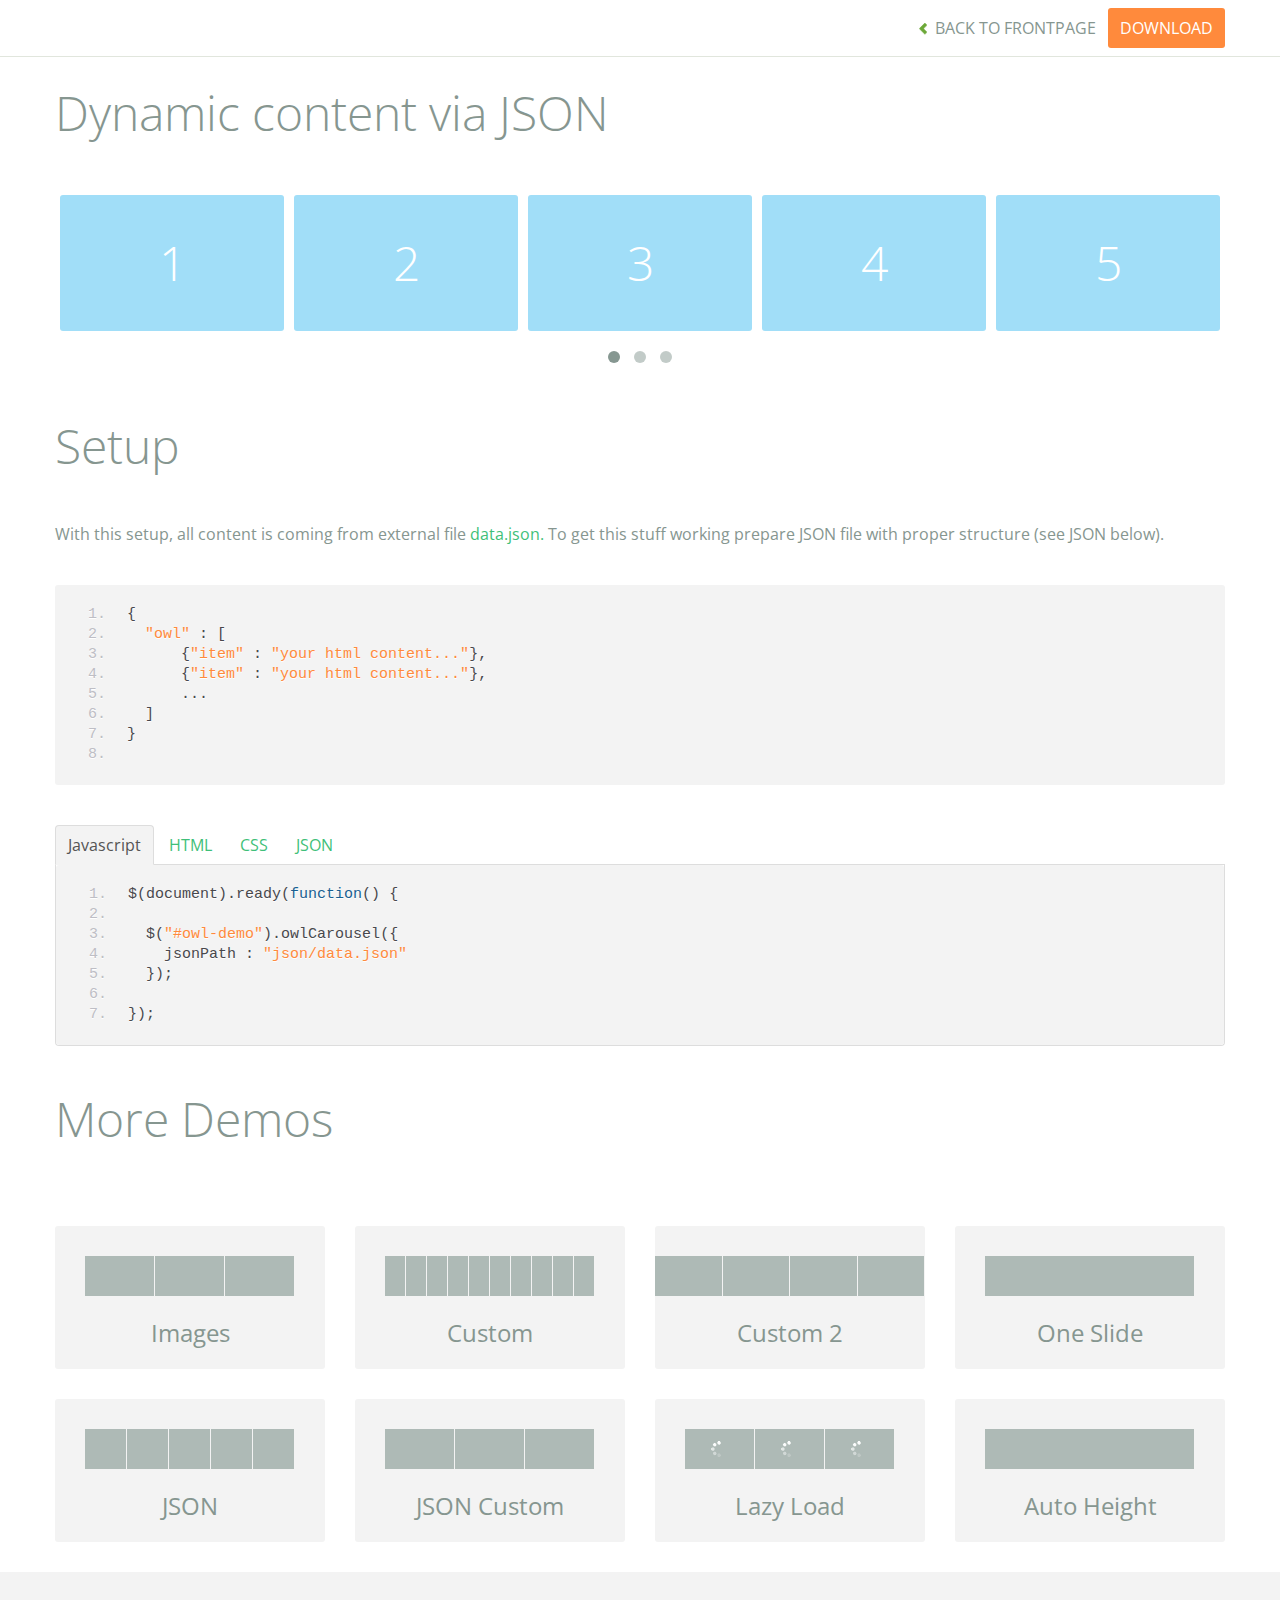
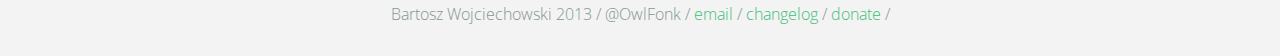
<file: plugins/owl/demos/json.html>
<!DOCTYPE html>
<html lang="en">
  <head>
    <meta charset="utf-8">
    <title>Owl Carousel - Dynamic content via JSON</title>
    <meta name="viewport" content="width=device-width, initial-scale=1.0">
    <meta name="description" content="jQuery Responsive Carousel - Owl Carusel">
    <meta name="author" content="Bartosz Wojciechowski">

    <link href='http://fonts.googleapis.com/css?family=Open+Sans:400italic,400,300,600,700' rel='stylesheet' type='text/css'>
    <link href="../assets/css/bootstrapTheme.css" rel="stylesheet">
    <link href="../assets/css/custom.css" rel="stylesheet">

    <!-- Owl Carousel Assets -->
    <link href="../owl-carousel/owl.carousel.css" rel="stylesheet">
    <link href="../owl-carousel/owl.theme.css" rel="stylesheet">

    <link href="../assets/js/google-code-prettify/prettify.css" rel="stylesheet">

    <!-- Le fav and touch icons -->
    <link rel="apple-touch-icon-precomposed" sizes="144x144" href="../assets/ico/apple-touch-icon-144-precomposed.png">
    <link rel="apple-touch-icon-precomposed" sizes="114x114" href="../assets/ico/apple-touch-icon-114-precomposed.png">
      <link rel="apple-touch-icon-precomposed" sizes="72x72" href="../assets/ico/apple-touch-icon-72-precomposed.png">
                    <link rel="apple-touch-icon-precomposed" href="../assets/ico/apple-touch-icon-57-precomposed.png">
                                   <link rel="shortcut icon" href="../assets/ico/favicon.png">
  </head>
  <body>

      <div id="top-nav" class="navbar navbar-fixed-top">
        <div class="navbar-inner">
          <div class="container">
            <button type="button" class="btn btn-navbar" data-toggle="collapse" data-target=".nav-collapse">
            <span class="icon-bar"></span>
            <span class="icon-bar"></span>
            <span class="icon-bar"></span>
          </button>
            <div class="nav-collapse collapse">
            <ul class="nav pull-right">
              <li><a href="../index.html"><i class="icon-chevron-left"></i> Back to Frontpage</a></li>
              <li><a href="../owl.carousel.zip" class="download download-on" data-spy="affix" data-offset-top="450">Download</a></li>
            </ul>
            <ul class="nav pull-left">
              
            </ul>
            </div>
          </div>
        </div>
      </div>
   
    <div id="title">
      <div class="container">
        <div class="row">
          <div class="span12">
            <h1>Dynamic content via JSON</h1>
          </div>
        </div>
      </div>
    </div>

      <div id="demo">
        <div class="container">
          <div class="row">
            <div class="span12">

              <div id="owl-demo" class="owl-carousel">
              </div>
            </div>
          </div>
        </div>

    </div>

    <div id="example-info">
      <div class="container">
        <div class="row">
          <div class="span12">
            <h1>Setup</h1>
            <p>With this setup, all content is coming from external file <a href="json/data.json">data.json.</a> To get this stuff working prepare JSON file with proper structure (see JSON below).</p>
            <pre class="pre-show prettyprint linenums">
{
  "owl" : [
      {"item" : "your html content..."},
      {"item" : "your html content..."},
      ...
  ]
}
            </pre>
            <ul class="nav nav-tabs" id="myTab">
              <li class="active"><a href="#javascript">Javascript</a></li>
              <li><a href="#HTML">HTML</a></li>
              <li><a href="#CSS">CSS</a></li>
              <li><a href="#JSON">JSON</a></li>
            </ul>
             
            <div class="tab-content">

              <div class="tab-pane active" id="javascript">
<pre class="pre-show prettyprint linenums">
$(document).ready(function() {

  $("#owl-demo").owlCarousel({
    jsonPath : "json/data.json" 
  });

});
</pre>  

              </div>

              <div class="tab-pane" id="HTML">
<pre class="pre-show prettyprint linenums">
&lt;div id="owl-demo" class="owl-carousel owl-theme"&gt;
&lt;/div&gt;
</pre>
              </div>

              <div class="tab-pane" id="CSS">
<pre class="pre-show prettyprint linenums">
#owl-demo .item{
  background: #a1def8;
  padding: 30px 0px;
  display: block;
  margin: 5px;
  color: #FFF;
  -webkit-border-radius: 3px;
  -moz-border-radius: 3px;
  border-radius: 3px;
  text-align: center;
}

</pre>
              </div>
              <div class="tab-pane" id="JSON">
<pre class="pre-show prettyprint linenums">
{
  "owl" : [
      {"item" : "&lt;span class='item'&gt;&lt;h1&gt;1&lt;/h1&gt;&lt;/span&gt;"},
      {"item" : "&lt;span class='item'&gt;&lt;h1&gt;2&lt;/h1&gt;&lt;/span&gt;"},
      {"item" : "&lt;span class='item'&gt;&lt;h1&gt;3&lt;/h1&gt;&lt;/span&gt;"},
      {"item" : "&lt;span class='item'&gt;&lt;h1&gt;4&lt;/h1&gt;&lt;/span&gt;"},
      {"item" : "&lt;span class='item'&gt;&lt;h1&gt;5&lt;/h1&gt;&lt;/span&gt;"},
      {"item" : "&lt;span class='item'&gt;&lt;h1&gt;6&lt;/h1&gt;&lt;/span&gt;"},
      {"item" : "&lt;span class='item'&gt;&lt;h1&gt;7&lt;/h1&gt;&lt;/span&gt;"},
      {"item" : "&lt;span class='item'&gt;&lt;h1&gt;8&lt;/h1&gt;&lt;/span&gt;"},
      {"item" : "&lt;span class='item'&gt;&lt;h1&gt;9&lt;/h1&gt;&lt;/span&gt;"},
      {"item" : "&lt;span class='item'&gt;&lt;h1&gt;10&lt;/h1&gt;&lt;/span&gt;"},
      {"item" : "&lt;span class='item'&gt;&lt;h1&gt;11&lt;/h1&gt;&lt;/span&gt;"},
      {"item" : "&lt;span class='item'&gt;&lt;h1&gt;12&lt;/h1&gt;&lt;/span&gt;"},
      {"item" : "&lt;span class='item'&gt;&lt;h1&gt;13&lt;/h1&gt;&lt;/span&gt;"},
      {"item" : "&lt;span class='item'&gt;&lt;h1&gt;14&lt;/h1&gt;&lt;/span&gt;"}
  ]
}
</pre>
</div>
            </div><!--End Tab Content-->

          </div>
        </div>
      </div>
    </div>

    <div id="more">
      <div class="container">

        <div class="row">
          <div class="span12">
            <h1>More Demos</h1>
          </div>
        </div>

        <div class="row demos-row">
          <div class="span3">
            <a href="images.html" class="demo-box">
              <div class="demo-wrapper demo-images clearfix">
                <div class="demo-slide"><div class="bg"></div></div>
                <div class="demo-slide"><div class="bg"></div></div>
                <div class="demo-slide"><div class="bg"></div></div>
              </div>
              <h3>Images</h3>
            </a>
          </div>

          <div class="span3">
            <a href="custom.html" class="demo-box">
              <div class="demo-wrapper demo-custom clearfix">
                <div class="demo-slide"><div class="bg"></div></div>
                <div class="demo-slide"><div class="bg"></div></div>
                <div class="demo-slide"><div class="bg"></div></div>
                <div class="demo-slide"><div class="bg"></div></div>
                <div class="demo-slide"><div class="bg"></div></div>
                <div class="demo-slide"><div class="bg"></div></div>
                <div class="demo-slide"><div class="bg"></div></div>
                <div class="demo-slide"><div class="bg"></div></div>
                <div class="demo-slide"><div class="bg"></div></div>
                <div class="demo-slide"><div class="bg"></div></div>
              </div>
              <h3>Custom</h3>
            </a>
          </div>

          <div class="span3">
            <a href="itemsCustom.html" class="demo-box">
              <div class="demo-wrapper demo-full clearfix">
                <div class="demo-slide"><div class="bg"></div></div>
                <div class="demo-slide"><div class="bg"></div></div>
                <div class="demo-slide"><div class="bg"></div></div>
                <div class="demo-slide"><div class="bg"></div></div>
              </div>
              <h3>Custom 2</h3>
            </a>
          </div>

          <div class="span3">
            <a href="one.html" class="demo-box">
              <div class="demo-wrapper demo-one clearfix">
                <div class="demo-slide"><div class="bg"></div></div>
              </div>
              <h3>One Slide</h3>
            </a>
          </div>

        </div>
        <div class="row demos-row">
          <div class="span3">
            <a href="json.html" class="demo-box">
              <div class="demo-wrapper demo-Json clearfix">
                <div class="demo-slide"><div class="bg"></div></div>
                <div class="demo-slide"><div class="bg"></div></div>
                <div class="demo-slide"><div class="bg"></div></div>
                <div class="demo-slide"><div class="bg"></div></div>
                <div class="demo-slide"><div class="bg"></div></div>
              </div>
              <h3>JSON</h3>
            </a>
          </div>

          <div class="span3">
            <a href="customJson.html" class="demo-box">
              <div class="demo-wrapper demo-Json-custom clearfix">
                <div class="demo-slide"><div class="bg"></div></div>
                <div class="demo-slide"><div class="bg"></div></div>
                <div class="demo-slide"><div class="bg"></div></div>
              </div>
              <h3>JSON Custom</h3>
            </a>
          </div>

          <div class="span3">
            <a href="lazyLoad.html" class="demo-box">
              <div class="demo-wrapper demo-lazy clearfix">
                <div class="demo-slide"><div class="bg"></div></div>
                <div class="demo-slide"><div class="bg"></div></div>
                <div class="demo-slide"><div class="bg"></div></div>
              </div>
              <h3>Lazy Load</h3>
            </a>
          </div>

          <div class="span3">
            <a href="autoHeight.html" class="demo-box">
              <div class="demo-wrapper demo-height clearfix">
                <div class="demo-slide"><div class="bg"></div></div>
              </div>
              <h3>Auto Height</h3>
            </a>
          </div>

        </div>
      </div>
    </div>


 
    <div id="footer">
      <div class="container">
        <div class="row">
          <div class="span12">
            <h5>Bartosz Wojciechowski 2013 / @OwlFonk / 
            <a href="mailto:owl@owlgraphic.com?subject=Hey Owl!">email</a> / 
            <a href="../changelog.html">changelog</a> /
            <a href="https://www.paypal.com/cgi-bin/webscr?cmd=_s-xclick&hosted_button_id=EFSGXZS7V2U9N">donate</a> / 
            <a href="https://twitter.com/share" class="twitter-share-button" data-url="http://owlgraphic.com/owlcarousel/" data-text="Awesome jQuery Owl Carousel Responsive Plugin" data-via="OwlFonk" data-count="none" data-hashtags="owlcarousel"></a>
            <script>
            var owldomain = window.location.hostname.indexOf("owlgraphic");
            if(owldomain !== -1){
              !function(d,s,id){var js,fjs=d.getElementsByTagName(s)[0],p=/^http:/.test(d.location)?'http':'https';if(!d.getElementById(id)){js=d.createElement(s);js.id=id;js.src=p+'://platform.twitter.com/widgets.js';fjs.parentNode.insertBefore(js,fjs);}}(document, 'script', 'twitter-wjs');
            }
            </script>
            </h5>
          </div>
        </div>
      </div>
    </div>


    <script src="../assets/js/jquery-1.9.1.min.js"></script> 
    <script src="../owl-carousel/owl.carousel.js"></script>


    <!-- Demo -->

    <style>
    #owl-demo .item{
        background: #a1def8;
        padding: 30px 0px;
        display: block;
        margin: 5px;
        color: #FFF;
        -webkit-border-radius: 3px;
        -moz-border-radius: 3px;
        border-radius: 3px;
        text-align: center;
    }
    </style>


    <script>
    $(document).ready(function() {

      $("#owl-demo").owlCarousel({
        jsonPath : "json/data.json"
      });

    });
    </script>


    <script src="../assets/js/bootstrap-collapse.js"></script>
    <script src="../assets/js/bootstrap-transition.js"></script>
    <script src="../assets/js/bootstrap-tab.js"></script>

    <script src="../assets/js/google-code-prettify/prettify.js"></script>
	  <script src="../assets/js/application.js"></script>

  </body>
</html>
</file>
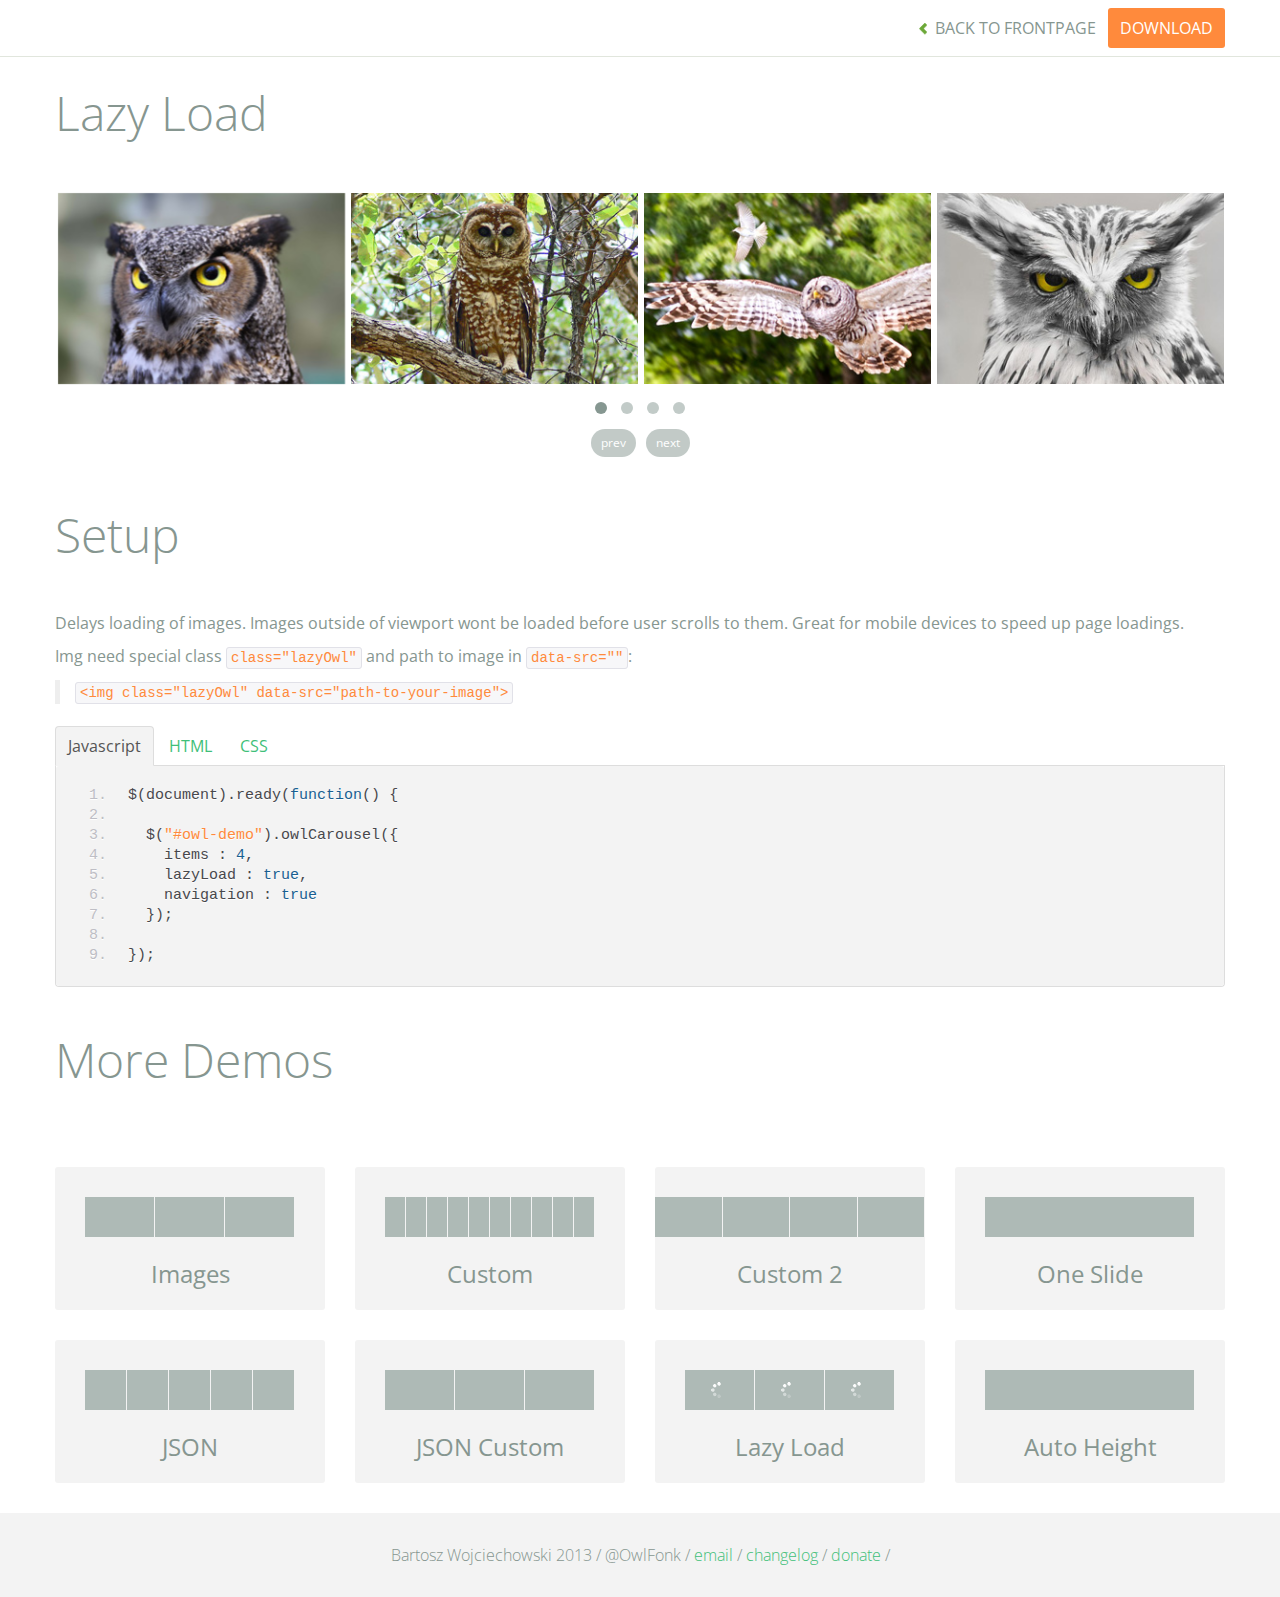
<file: plugins/owl/demos/lazyLoad.html>
<!DOCTYPE html>
<html lang="en">
  <head>
    <meta charset="utf-8">
    <title>Owl Carousel - Lazy Load</title>
    <meta name="viewport" content="width=device-width, initial-scale=1.0">
    <meta name="description" content="jQuery Responsive Carousel - Owl Carusel">
    <meta name="author" content="Bartosz Wojciechowski">
    
    <link href='http://fonts.googleapis.com/css?family=Open+Sans:400italic,400,300,600,700' rel='stylesheet' type='text/css'>
    <link href="../assets/css/bootstrapTheme.css" rel="stylesheet">
    <link href="../assets/css/custom.css" rel="stylesheet">

    <!-- Owl Carousel Assets -->
    <link href="../owl-carousel/owl.carousel.css" rel="stylesheet">
    <link href="../owl-carousel/owl.theme.css" rel="stylesheet">

    <!-- Prettify -->
    <link href="../assets/js/google-code-prettify/prettify.css" rel="stylesheet">
    

    <!-- Le fav and touch icons -->
    <link rel="apple-touch-icon-precomposed" sizes="144x144" href="../assets/ico/apple-touch-icon-144-precomposed.png">
    <link rel="apple-touch-icon-precomposed" sizes="114x114" href="../assets/ico/apple-touch-icon-114-precomposed.png">
      <link rel="apple-touch-icon-precomposed" sizes="72x72" href="../assets/ico/apple-touch-icon-72-precomposed.png">
                    <link rel="apple-touch-icon-precomposed" href="../assets/ico/apple-touch-icon-57-precomposed.png">
                                   <link rel="shortcut icon" href="../assets/ico/favicon.png">
  </head>
  <body>

      <div id="top-nav" class="navbar navbar-fixed-top">
        <div class="navbar-inner">
          <div class="container">
            <button type="button" class="btn btn-navbar" data-toggle="collapse" data-target=".nav-collapse">
            <span class="icon-bar"></span>
            <span class="icon-bar"></span>
            <span class="icon-bar"></span>
          </button>
            <div class="nav-collapse collapse">
            <ul class="nav pull-right">
              <li><a href="../index.html"><i class="icon-chevron-left"></i> Back to Frontpage</a></li>
              <li><a href="../owl.carousel.zip" class="download download-on" data-spy="affix" data-offset-top="450">Download</a></li>
            </ul>
            <ul class="nav pull-left">
              
            </ul>
            </div>
          </div>
        </div>
      </div>
   
    <div id="title">
      <div class="container">
        <div class="row">
          <div class="span12">
            <h1>Lazy Load</h1>
          </div>
        </div>
      </div>
    </div>

      <div id="demo">
        <div class="container">
          <div class="row">
            <div class="span12">

              <div id="owl-demo" class="owl-carousel">
                <div class="item"><img class="lazyOwl" data-src="assets/owl1.jpg" alt="Lazy Owl Image"></div>
                <div class="item"><img class="lazyOwl" data-src="assets/owl2.jpg" alt="Lazy Owl Image"></div>
                <div class="item"><img class="lazyOwl" data-src="assets/owl3.jpg" alt="Lazy Owl Image"></div>
                <div class="item"><img class="lazyOwl" data-src="assets/owl4.jpg" alt="Lazy Owl Image"></div>
                <div class="item"><img class="lazyOwl" data-src="assets/owl5.jpg" alt="Lazy Owl Image"></div>
                <div class="item"><img class="lazyOwl" data-src="assets/owl6.jpg" alt="Lazy Owl Image"></div>
                <div class="item"><img class="lazyOwl" data-src="assets/owl7.jpg" alt="Lazy Owl Image"></div>
                <div class="item"><img class="lazyOwl" data-src="assets/owl8.jpg" alt="Lazy Owl Image"></div>
                <div class="item"><img class="lazyOwl" data-src="assets/owl1.jpg" alt="Lazy Owl Image"></div>
                <div class="item"><img class="lazyOwl" data-src="assets/owl2.jpg" alt="Lazy Owl Image"></div>
                <div class="item"><img class="lazyOwl" data-src="assets/owl3.jpg" alt="Lazy Owl Image"></div>
                <div class="item"><img class="lazyOwl" data-src="assets/owl4.jpg" alt="Lazy Owl Image"></div>
                <div class="item"><img class="lazyOwl" data-src="assets/owl5.jpg" alt="Lazy Owl Image"></div>
                <div class="item"><img class="lazyOwl" data-src="assets/owl6.jpg" alt="Lazy Owl Image"></div>
                <div class="item"><img class="lazyOwl" data-src="assets/owl7.jpg" alt="Lazy Owl Image"></div>
                <div class="item"><img class="lazyOwl" data-src="assets/owl8.jpg" alt="Lazy Owl Image"></div>
              </div>

            </div>
          </div>
        </div>

    </div>

    <div id="example-info">
      <div class="container">
        <div class="row">
          <div class="span12">
            <h1>Setup</h1>
            <p>Delays loading of images. Images outside of viewport wont be loaded before user scrolls to them. Great for mobile devices to speed up page loadings.
            </p>
            <p>
              Img need special class <code>class="lazyOwl"</code> and path to image in <code>data-src=""</code>: 
              <blockquote><code>&lt;img class="lazyOwl" data-src="path-to-your-image"&gt;</code></blockquote>
              </p>
            <ul class="nav nav-tabs" id="myTab">
              <li class="active"><a href="#javascript">Javascript</a></li>
              <li><a href="#HTML">HTML</a></li>
              <li><a href="#CSS">CSS</a></li>
            </ul>
             
            <div class="tab-content">

              <div class="tab-pane active" id="javascript">
<pre class="pre-show prettyprint linenums">
$(document).ready(function() {

  $("#owl-demo").owlCarousel({
    items : 4,
    lazyLoad : true,
    navigation : true
  }); 

});
</pre> 
              </div>

              <div class="tab-pane" id="HTML">
<pre class="pre-show prettyprint linenums">
&lt;div id="owl-demo" class="owl-carousel"&gt;
  &lt;div class="item"&gt;&lt;img class="lazyOwl" data-src="assets/owl1.jpg" alt="Lazy Owl Image"&gt;&lt;/div&gt;
  &lt;div class="item"&gt;&lt;img class="lazyOwl" data-src="assets/owl2.jpg" alt="Lazy Owl Image"&gt;&lt;/div&gt;
  &lt;div class="item"&gt;&lt;img class="lazyOwl" data-src="assets/owl3.jpg" alt="Lazy Owl Image"&gt;&lt;/div&gt;
  &lt;div class="item"&gt;&lt;img class="lazyOwl" data-src="assets/owl4.jpg" alt="Lazy Owl Image"&gt;&lt;/div&gt;
  &lt;div class="item"&gt;&lt;img class="lazyOwl" data-src="assets/owl5.jpg" alt="Lazy Owl Image"&gt;&lt;/div&gt;
  &lt;div class="item"&gt;&lt;img class="lazyOwl" data-src="assets/owl6.jpg" alt="Lazy Owl Image"&gt;&lt;/div&gt;
  &lt;div class="item"&gt;&lt;img class="lazyOwl" data-src="assets/owl7.jpg" alt="Lazy Owl Image"&gt;&lt;/div&gt;
  &lt;div class="item"&gt;&lt;img class="lazyOwl" data-src="assets/owl8.jpg" alt="Lazy Owl Image"&gt;&lt;/div&gt;
  &lt;div class="item"&gt;&lt;img class="lazyOwl" data-src="assets/owl1.jpg" alt="Lazy Owl Image"&gt;&lt;/div&gt;
  &lt;div class="item"&gt;&lt;img class="lazyOwl" data-src="assets/owl2.jpg" alt="Lazy Owl Image"&gt;&lt;/div&gt;
  &lt;div class="item"&gt;&lt;img class="lazyOwl" data-src="assets/owl3.jpg" alt="Lazy Owl Image"&gt;&lt;/div&gt;
  &lt;div class="item"&gt;&lt;img class="lazyOwl" data-src="assets/owl4.jpg" alt="Lazy Owl Image"&gt;&lt;/div&gt;
  &lt;div class="item"&gt;&lt;img class="lazyOwl" data-src="assets/owl5.jpg" alt="Lazy Owl Image"&gt;&lt;/div&gt;
  &lt;div class="item"&gt;&lt;img class="lazyOwl" data-src="assets/owl6.jpg" alt="Lazy Owl Image"&gt;&lt;/div&gt;
  &lt;div class="item"&gt;&lt;img class="lazyOwl" data-src="assets/owl7.jpg" alt="Lazy Owl Image"&gt;&lt;/div&gt;
  &lt;div class="item"&gt;&lt;img class="lazyOwl" data-src="assets/owl8.jpg" alt="Lazy Owl Image"&gt;&lt;/div&gt;
&lt;/div&gt;
</pre>
              </div>

              <div class="tab-pane" id="CSS">
<pre class="pre-show prettyprint linenums">
#owl-demo .item{
  margin: 3px;
}
#owl-demo .item img{
  display: block;
  width: 100%;
  height: auto;
}
</pre>
</div>
            </div><!--End Tab Content-->

          </div>
        </div>
      </div>
    </div>

    <div id="more">
      <div class="container">

        <div class="row">
          <div class="span12">
            <h1>More Demos</h1>
          </div>
        </div>

        <div class="row demos-row">
          <div class="span3">
            <a href="images.html" class="demo-box">
              <div class="demo-wrapper demo-images clearfix">
                <div class="demo-slide"><div class="bg"></div></div>
                <div class="demo-slide"><div class="bg"></div></div>
                <div class="demo-slide"><div class="bg"></div></div>
              </div>
              <h3>Images</h3>
            </a>
          </div>

          <div class="span3">
            <a href="custom.html" class="demo-box">
              <div class="demo-wrapper demo-custom clearfix">
                <div class="demo-slide"><div class="bg"></div></div>
                <div class="demo-slide"><div class="bg"></div></div>
                <div class="demo-slide"><div class="bg"></div></div>
                <div class="demo-slide"><div class="bg"></div></div>
                <div class="demo-slide"><div class="bg"></div></div>
                <div class="demo-slide"><div class="bg"></div></div>
                <div class="demo-slide"><div class="bg"></div></div>
                <div class="demo-slide"><div class="bg"></div></div>
                <div class="demo-slide"><div class="bg"></div></div>
                <div class="demo-slide"><div class="bg"></div></div>
              </div>
              <h3>Custom</h3>
            </a>
          </div>

          <div class="span3">
            <a href="itemsCustom.html" class="demo-box">
              <div class="demo-wrapper demo-full clearfix">
                <div class="demo-slide"><div class="bg"></div></div>
                <div class="demo-slide"><div class="bg"></div></div>
                <div class="demo-slide"><div class="bg"></div></div>
                <div class="demo-slide"><div class="bg"></div></div>
              </div>
              <h3>Custom 2</h3>
            </a>
          </div>

          <div class="span3">
            <a href="one.html" class="demo-box">
              <div class="demo-wrapper demo-one clearfix">
                <div class="demo-slide"><div class="bg"></div></div>
              </div>
              <h3>One Slide</h3>
            </a>
          </div>

        </div>
        <div class="row demos-row">
          <div class="span3">
            <a href="json.html" class="demo-box">
              <div class="demo-wrapper demo-Json clearfix">
                <div class="demo-slide"><div class="bg"></div></div>
                <div class="demo-slide"><div class="bg"></div></div>
                <div class="demo-slide"><div class="bg"></div></div>
                <div class="demo-slide"><div class="bg"></div></div>
                <div class="demo-slide"><div class="bg"></div></div>
              </div>
              <h3>JSON</h3>
            </a>
          </div>

          <div class="span3">
            <a href="customJson.html" class="demo-box">
              <div class="demo-wrapper demo-Json-custom clearfix">
                <div class="demo-slide"><div class="bg"></div></div>
                <div class="demo-slide"><div class="bg"></div></div>
                <div class="demo-slide"><div class="bg"></div></div>
              </div>
              <h3>JSON Custom</h3>
            </a>
          </div>

          <div class="span3">
            <a href="lazyLoad.html" class="demo-box">
              <div class="demo-wrapper demo-lazy clearfix">
                <div class="demo-slide"><div class="bg"></div></div>
                <div class="demo-slide"><div class="bg"></div></div>
                <div class="demo-slide"><div class="bg"></div></div>
              </div>
              <h3>Lazy Load</h3>
            </a>
          </div>

          <div class="span3">
            <a href="autoHeight.html" class="demo-box">
              <div class="demo-wrapper demo-height clearfix">
                <div class="demo-slide"><div class="bg"></div></div>
              </div>
              <h3>Auto Height</h3>
            </a>
          </div>

        </div>
      </div>
    </div>    

    <div id="footer">
      <div class="container">
        <div class="row">
          <div class="span12">
            <h5>Bartosz Wojciechowski 2013 / @OwlFonk / 
            <a href="mailto:owl@owlgraphic.com?subject=Hey Owl!">email</a> / 
            <a href="../changelog.html">changelog</a> /
            <a href="https://www.paypal.com/cgi-bin/webscr?cmd=_s-xclick&hosted_button_id=EFSGXZS7V2U9N">donate</a> / 
            <a href="https://twitter.com/share" class="twitter-share-button" data-url="http://owlgraphic.com/owlcarousel/" data-text="Awesome jQuery Owl Carousel Responsive Plugin" data-via="OwlFonk" data-count="none" data-hashtags="owlcarousel"></a>
            <script>
            var owldomain = window.location.hostname.indexOf("owlgraphic");
            if(owldomain !== -1){
              !function(d,s,id){var js,fjs=d.getElementsByTagName(s)[0],p=/^http:/.test(d.location)?'http':'https';if(!d.getElementById(id)){js=d.createElement(s);js.id=id;js.src=p+'://platform.twitter.com/widgets.js';fjs.parentNode.insertBefore(js,fjs);}}(document, 'script', 'twitter-wjs');
            }
            </script>
            </h5>
          </div>
        </div>
      </div>
    </div>


    <script src="../assets/js/jquery-1.9.1.min.js"></script> 
    <script src="../owl-carousel/owl.carousel.js"></script>


    <!-- Demo -->

    <style>
    #owl-demo .item{
        margin: 3px;
    }
    #owl-demo .item img{
        display: block;
        width: 100%;
        height: auto;
    }
    </style>


    <script>
    $(document).ready(function() {

      $("#owl-demo").owlCarousel({
        items : 4,
        lazyLoad : true,
        navigation : true
      });

    });
    </script>


    <script src="../assets/js/bootstrap-collapse.js"></script>
    <script src="../assets/js/bootstrap-transition.js"></script>
    <script src="../assets/js/bootstrap-tab.js"></script>

    <script src="../assets/js/google-code-prettify/prettify.js"></script>
	  <script src="../assets/js/application.js"></script>

  </body>
</html>
</file>
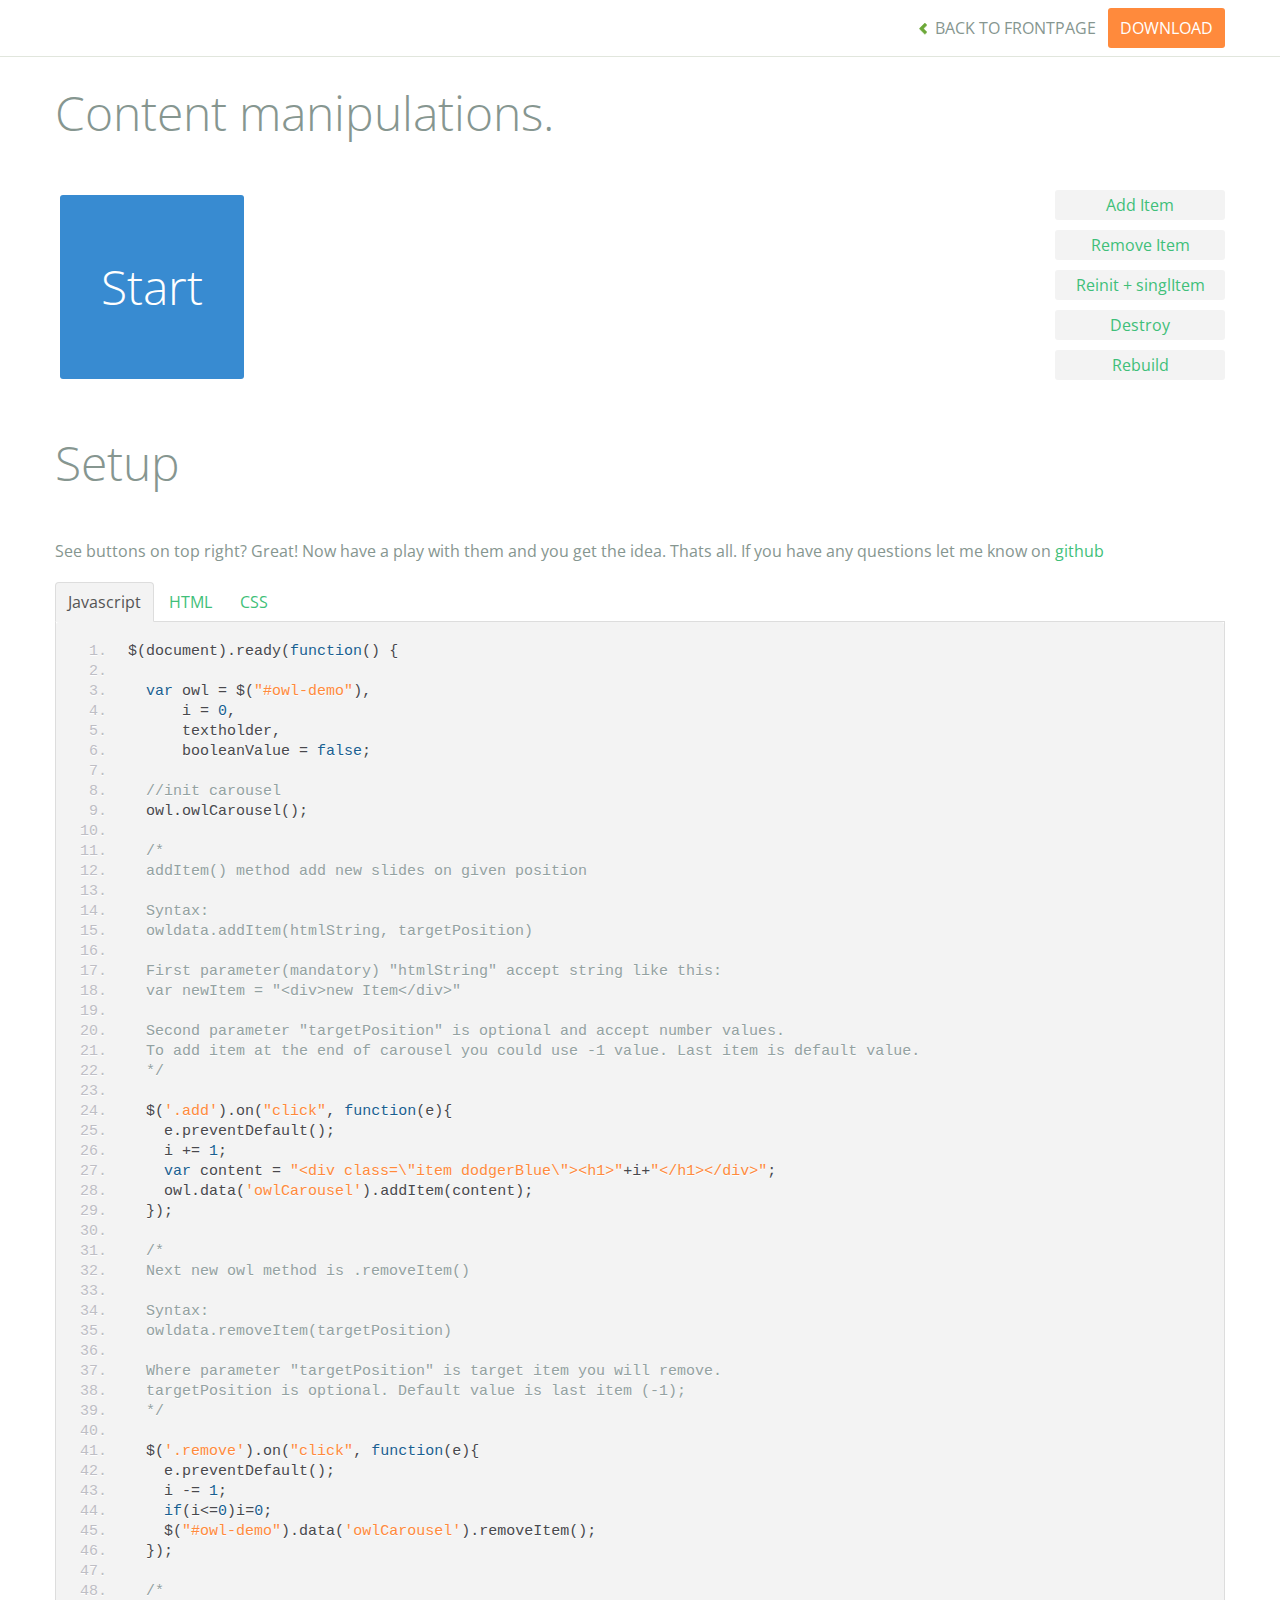
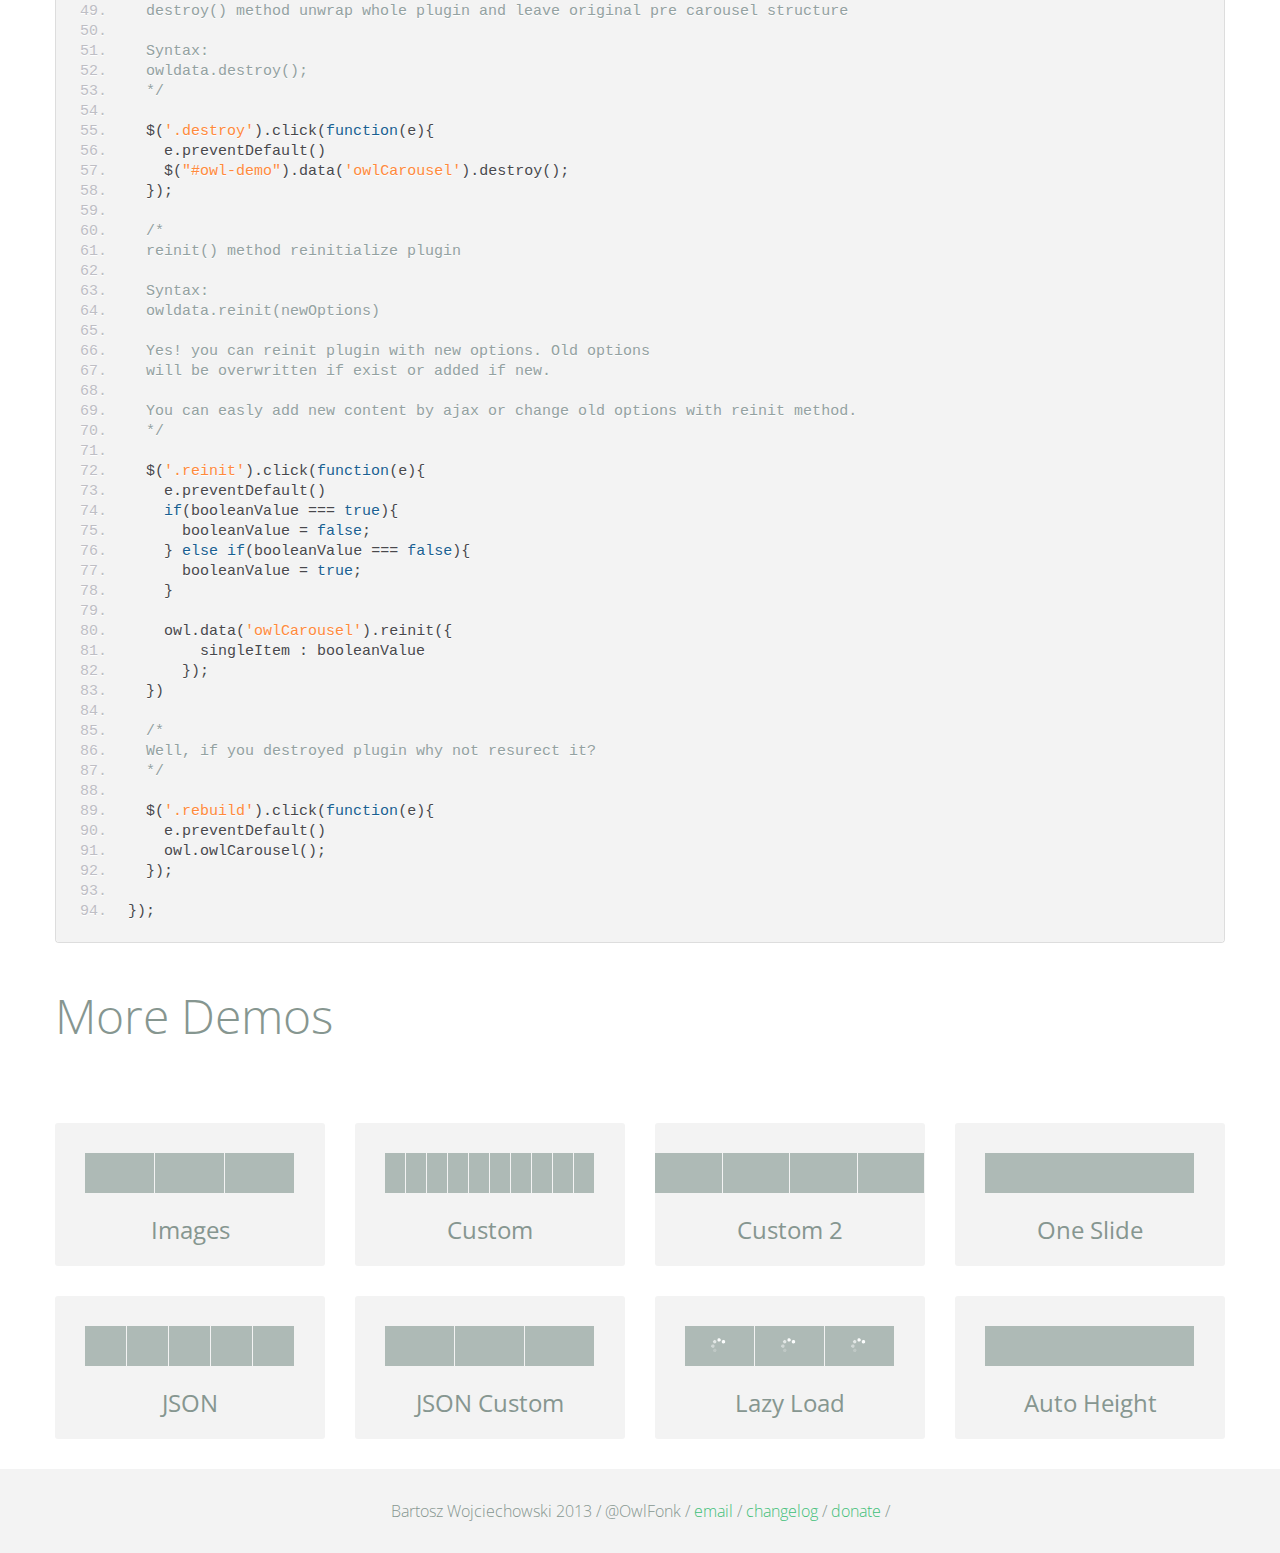
<file: plugins/owl/demos/manipulations.html>
<!DOCTYPE html>
<html lang="en">
  <head>
    <meta charset="utf-8">
    <title>Owl Carousel - Content Manipulations</title>
    <meta name="viewport" content="width=device-width, initial-scale=1.0">
    <meta name="description" content="jQuery Responsive Carousel - Owl Carusel">
    <meta name="author" content="Bartosz Wojciechowski">
    
    <link href='http://fonts.googleapis.com/css?family=Open+Sans:400italic,400,300,600,700' rel='stylesheet' type='text/css'>
    <link href="../assets/css/bootstrapTheme.css" rel="stylesheet">
    <link href="../assets/css/custom.css" rel="stylesheet">

    <!-- Owl Carousel Assets -->
    <link href="../owl-carousel/owl.carousel.css" rel="stylesheet">
    <link href="../owl-carousel/owl.theme.css" rel="stylesheet">

    <!-- Prettify -->
    <link href="../assets/js/google-code-prettify/prettify.css" rel="stylesheet">
    

    <!-- Le fav and touch icons -->
    <link rel="apple-touch-icon-precomposed" sizes="144x144" href="../assets/ico/apple-touch-icon-144-precomposed.png">
    <link rel="apple-touch-icon-precomposed" sizes="114x114" href="../assets/ico/apple-touch-icon-114-precomposed.png">
      <link rel="apple-touch-icon-precomposed" sizes="72x72" href="../assets/ico/apple-touch-icon-72-precomposed.png">
                    <link rel="apple-touch-icon-precomposed" href="../assets/ico/apple-touch-icon-57-precomposed.png">
                                   <link rel="shortcut icon" href="../assets/ico/favicon.png">
  </head>
  <body>

      <div id="top-nav" class="navbar navbar-fixed-top">
        <div class="navbar-inner">
          <div class="container">
            <button type="button" class="btn btn-navbar" data-toggle="collapse" data-target=".nav-collapse">
            <span class="icon-bar"></span>
            <span class="icon-bar"></span>
            <span class="icon-bar"></span>
          </button>
            <div class="nav-collapse collapse">
            <ul class="nav pull-right">
              <li><a href="../index.html"><i class="icon-chevron-left"></i> Back to Frontpage</a></li>
              <li><a href="../owl.carousel.zip" class="download download-on" data-spy="affix" data-offset-top="450">Download</a></li>
            </ul>
            <ul class="nav pull-left">
              
            </ul>
            </div>
          </div>
        </div>
      </div>
   
    <div id="title">
      <div class="container">
        <div class="row">
          <div class="span12">
            <h1>Content manipulations.</h1>
          </div>
        </div>
      </div>
    </div>

      <div id="demo">
        <div class="container">
          <div class="row">

            <div class="span10">
              <div id="owl-demo" class="owl-carousel">
                <div class="item dodgerBlue"><h1>Start</h1></div>
              </div>
            </div>

            <div class="span2">
              
              <div class="left">
                <a href="" class="btn add">Add Item</a>
              </div>

              <div class="left">
                <a href="" class="btn remove">Remove Item</a>
              </div>

              <div class="left">
              <a class="btn reinit" href="">Reinit + singlItem</a>
              </div>

              <div class="left">
              <a class="btn destroy" href="">Destroy</a>
              </div>

              <div class="left">
              <a class="btn rebuild" href="">Rebuild</a>              
              </div>

            </div>

          </div>
        </div>

    </div>

    <div id="example-info">
      <div class="container">
        <div class="row">
          <div class="span12">
            <h1>Setup</h1>
            <p>See buttons on top right? Great! Now have a play with them and you get the idea. Thats all. If you have any questions let me know on <a href="https://github.com/OwlFonk/OwlCarousel">github</a> </p>
            <ul class="nav nav-tabs" id="myTab">
              <li class="active"><a href="#javascript">Javascript</a></li>
              <li><a href="#HTML">HTML</a></li>
              <li><a href="#CSS">CSS</a></li>
            </ul>
             
            <div class="tab-content">

              <div class="tab-pane active" id="javascript">
<pre class="pre-show prettyprint linenums">
$(document).ready(function() {

  var owl = $("#owl-demo"),
      i = 0,
      textholder,
      booleanValue = false;

  //init carousel
  owl.owlCarousel();

  /*
  addItem() method add new slides on given position

  Syntax:
  owldata.addItem(htmlString, targetPosition)

  First parameter(mandatory) "htmlString" accept string like this:
  var newItem = "&lt;div&gt;new Item&lt;/div&gt;"
  
  Second parameter "targetPosition" is optional and accept number values. 
  To add item at the end of carousel you could use -1 value. Last item is default value.
  */
  
  $('.add').on("click", function(e){
    e.preventDefault();
    i += 1;
    var content = "&lt;div class=\"item dodgerBlue\"&gt;&lt;h1&gt;"+i+"&lt;/h1&gt;&lt;/div&gt;";
    owl.data('owlCarousel').addItem(content);
  });

  /*
  Next new owl method is .removeItem()

  Syntax:
  owldata.removeItem(targetPosition)

  Where parameter "targetPosition" is target item you will remove. 
  targetPosition is optional. Default value is last item (-1);
  */

  $('.remove').on("click", function(e){
    e.preventDefault();
    i -= 1;
    if(i&lt;=0)i=0;
    $("#owl-demo").data('owlCarousel').removeItem();
  });

  /*
  destroy() method unwrap whole plugin and leave original pre carousel structure
  
  Syntax:
  owldata.destroy();
  */

  $('.destroy').click(function(e){
    e.preventDefault()
    $("#owl-demo").data('owlCarousel').destroy();
  });

  /*
  reinit() method reinitialize plugin 

  Syntax:
  owldata.reinit(newOptions)

  Yes! you can reinit plugin with new options. Old options
  will be overwritten if exist or added if new.

  You can easly add new content by ajax or change old options with reinit method.
  */

  $('.reinit').click(function(e){
    e.preventDefault()
    if(booleanValue === true){
      booleanValue = false;
    } else if(booleanValue === false){
      booleanValue = true;
    }

    owl.data('owlCarousel').reinit({
        singleItem : booleanValue
      });
  })

  /*
  Well, if you destroyed plugin why not resurect it?
  */

  $('.rebuild').click(function(e){
    e.preventDefault()
    owl.owlCarousel();
  });

});
</pre>  

              </div>

              <div class="tab-pane" id="HTML">
<pre class="pre-show prettyprint linenums">
&lt;div id="owl-demo" class="owl-carousel"&gt;
  &lt;div class="item dodgerBlue"&gt;&lt;h1&gt;Start&lt;/h1&gt;&lt;/div&gt;
&lt;/div&gt;
</pre>
              </div>

              <div class="tab-pane" id="CSS">
<pre class="pre-show prettyprint linenums">
#owl-demo .item{
  display: block;
  padding: 54px 0px;
  margin: 5px;
  color: #FFF;
  -webkit-border-radius: 3px;
  -moz-border-radius: 3px;
  border-radius: 3px;
  text-align: center;
}
.left{
  text-align: left;
  margin-bottom: 10px;
}
.left .btn {
  display: block;
}
</pre>
              </div>
            </div><!--End Tab Content-->

          </div>
        </div>
      </div>
    </div>

    <div id="more">
      <div class="container">

        <div class="row">
          <div class="span12">
            <h1>More Demos</h1>
          </div>
        </div>

        <div class="row demos-row">
          <div class="span3">
            <a href="images.html" class="demo-box">
              <div class="demo-wrapper demo-images clearfix">
                <div class="demo-slide"><div class="bg"></div></div>
                <div class="demo-slide"><div class="bg"></div></div>
                <div class="demo-slide"><div class="bg"></div></div>
              </div>
              <h3>Images</h3>
            </a>
          </div>

          <div class="span3">
            <a href="custom.html" class="demo-box">
              <div class="demo-wrapper demo-custom clearfix">
                <div class="demo-slide"><div class="bg"></div></div>
                <div class="demo-slide"><div class="bg"></div></div>
                <div class="demo-slide"><div class="bg"></div></div>
                <div class="demo-slide"><div class="bg"></div></div>
                <div class="demo-slide"><div class="bg"></div></div>
                <div class="demo-slide"><div class="bg"></div></div>
                <div class="demo-slide"><div class="bg"></div></div>
                <div class="demo-slide"><div class="bg"></div></div>
                <div class="demo-slide"><div class="bg"></div></div>
                <div class="demo-slide"><div class="bg"></div></div>
              </div>
              <h3>Custom</h3>
            </a>
          </div>

          <div class="span3">
            <a href="itemsCustom.html" class="demo-box">
              <div class="demo-wrapper demo-full clearfix">
                <div class="demo-slide"><div class="bg"></div></div>
                <div class="demo-slide"><div class="bg"></div></div>
                <div class="demo-slide"><div class="bg"></div></div>
                <div class="demo-slide"><div class="bg"></div></div>
              </div>
              <h3>Custom 2</h3>
            </a>
          </div>

          <div class="span3">
            <a href="one.html" class="demo-box">
              <div class="demo-wrapper demo-one clearfix">
                <div class="demo-slide"><div class="bg"></div></div>
              </div>
              <h3>One Slide</h3>
            </a>
          </div>

        </div>
        <div class="row demos-row">
          <div class="span3">
            <a href="json.html" class="demo-box">
              <div class="demo-wrapper demo-Json clearfix">
                <div class="demo-slide"><div class="bg"></div></div>
                <div class="demo-slide"><div class="bg"></div></div>
                <div class="demo-slide"><div class="bg"></div></div>
                <div class="demo-slide"><div class="bg"></div></div>
                <div class="demo-slide"><div class="bg"></div></div>
              </div>
              <h3>JSON</h3>
            </a>
          </div>

          <div class="span3">
            <a href="customJson.html" class="demo-box">
              <div class="demo-wrapper demo-Json-custom clearfix">
                <div class="demo-slide"><div class="bg"></div></div>
                <div class="demo-slide"><div class="bg"></div></div>
                <div class="demo-slide"><div class="bg"></div></div>
              </div>
              <h3>JSON Custom</h3>
            </a>
          </div>

          <div class="span3">
            <a href="lazyLoad.html" class="demo-box">
              <div class="demo-wrapper demo-lazy clearfix">
                <div class="demo-slide"><div class="bg"></div></div>
                <div class="demo-slide"><div class="bg"></div></div>
                <div class="demo-slide"><div class="bg"></div></div>
              </div>
              <h3>Lazy Load</h3>
            </a>
          </div>

          <div class="span3">
            <a href="autoHeight.html" class="demo-box">
              <div class="demo-wrapper demo-height clearfix">
                <div class="demo-slide"><div class="bg"></div></div>
              </div>
              <h3>Auto Height</h3>
            </a>
          </div>

        </div>
      </div>
    </div>
 
    <div id="footer">
      <div class="container">
        <div class="row">
          <div class="span12">
            <h5>Bartosz Wojciechowski 2013 / @OwlFonk / 
            <a href="mailto:owl@owlgraphic.com?subject=Hey Owl!">email</a> / 
            <a href="../changelog.html">changelog</a> /
            <a href="https://www.paypal.com/cgi-bin/webscr?cmd=_s-xclick&hosted_button_id=EFSGXZS7V2U9N">donate</a> / 
            <a href="https://twitter.com/share" class="twitter-share-button" data-url="http://owlgraphic.com/owlcarousel/" data-text="Awesome jQuery Owl Carousel Responsive Plugin" data-via="OwlFonk" data-count="none" data-hashtags="owlcarousel"></a>
            <script>
            var owldomain = window.location.hostname.indexOf("owlgraphic");
            if(owldomain !== -1){
              !function(d,s,id){var js,fjs=d.getElementsByTagName(s)[0],p=/^http:/.test(d.location)?'http':'https';if(!d.getElementById(id)){js=d.createElement(s);js.id=id;js.src=p+'://platform.twitter.com/widgets.js';fjs.parentNode.insertBefore(js,fjs);}}(document, 'script', 'twitter-wjs');
            }
            </script>
            </h5>
          </div>
        </div>
      </div>
    </div>

    <script src="../assets/js/jquery-1.9.1.min.js"></script> 
    <script src="../owl-carousel/owl.carousel.js"></script>


    <!-- Demo -->

    <style>
      #owl-demo .item{
        display: block;
        padding: 54px 0px;
        margin: 5px;
        color: #FFF;
        -webkit-border-radius: 3px;
        -moz-border-radius: 3px;
        border-radius: 3px;
        text-align: center;
      }
      .left{
        text-align: left;
        margin-bottom: 10px;
      }
      .left .btn {
        display: block;
      }
    </style>


    <script>
    $(document).ready(function() {

      var owl = $("#owl-demo"),
          i = 0,
          textholder,
          booleanValue = false;

      //init carousel
      owl.owlCarousel();

      /*
      addItem() method add new slides on given position

      Syntax:
      owldata.addItem(htmlString, targetPosition)

      First parameter(mandatory) "htmlString" accept string like this:
      var newItem = "<div>new Item</div>"
      
      Second parameter "targetPosition" is optional and accept number values. 
      To add item at the end of carousel you could use -1 value. Last item is default value.
      */
      
      $('.add').on("click", function(e){
        e.preventDefault();
        i += 1;
        var content = "<div class=\"item dodgerBlue\"><h1>"+i+"</h1></div>";
        owl.data('owlCarousel').addItem(content);
      });

      /*
      Next new owl method is .removeItem()

      Syntax:
      owldata.removeItem(targetPosition)

      Where parameter "targetPosition" is target item you will remove. 
      targetPosition is optional. Default value is last item (-1);
      */

      $('.remove').on("click", function(e){
        e.preventDefault();
        i -= 1;
        if(i<=0)i=0;
        $("#owl-demo").data('owlCarousel').removeItem();
      });

      /*
      destroy() method unwrap whole plugin and leave original pre carousel structure
      
      Syntax:
      owldata.destroy();
      */

      $('.destroy').click(function(e){
        e.preventDefault()
        $("#owl-demo").data('owlCarousel').destroy();
      });

      /*
      reinit() method reinitialize plugin 

      Syntax:
      owldata.reinit(newOptions)

      Yes! you can reinit plugin with new options. Old options
      will be overwritten if exist or added if new.

      You can easly add new content by ajax or change old options with reinit method.
      */

      $('.reinit').click(function(e){
        e.preventDefault()
        if(booleanValue === true){
          booleanValue = false;
        } else if(booleanValue === false){
          booleanValue = true;
        }

        owl.data('owlCarousel').reinit({
            singleItem : booleanValue
          });
      })

      /*
      Well, if you destroyed plugin why not resurect it?
      */

      $('.rebuild').click(function(e){
        e.preventDefault()
        owl.owlCarousel();
      });

    });
    </script>


    <script src="../assets/js/bootstrap-collapse.js"></script>
    <script src="../assets/js/bootstrap-transition.js"></script>
    <script src="../assets/js/bootstrap-tab.js"></script>

    <script src="../assets/js/google-code-prettify/prettify.js"></script>
    <script src="../assets/js/application.js"></script>

  </body>
</html>
</file>
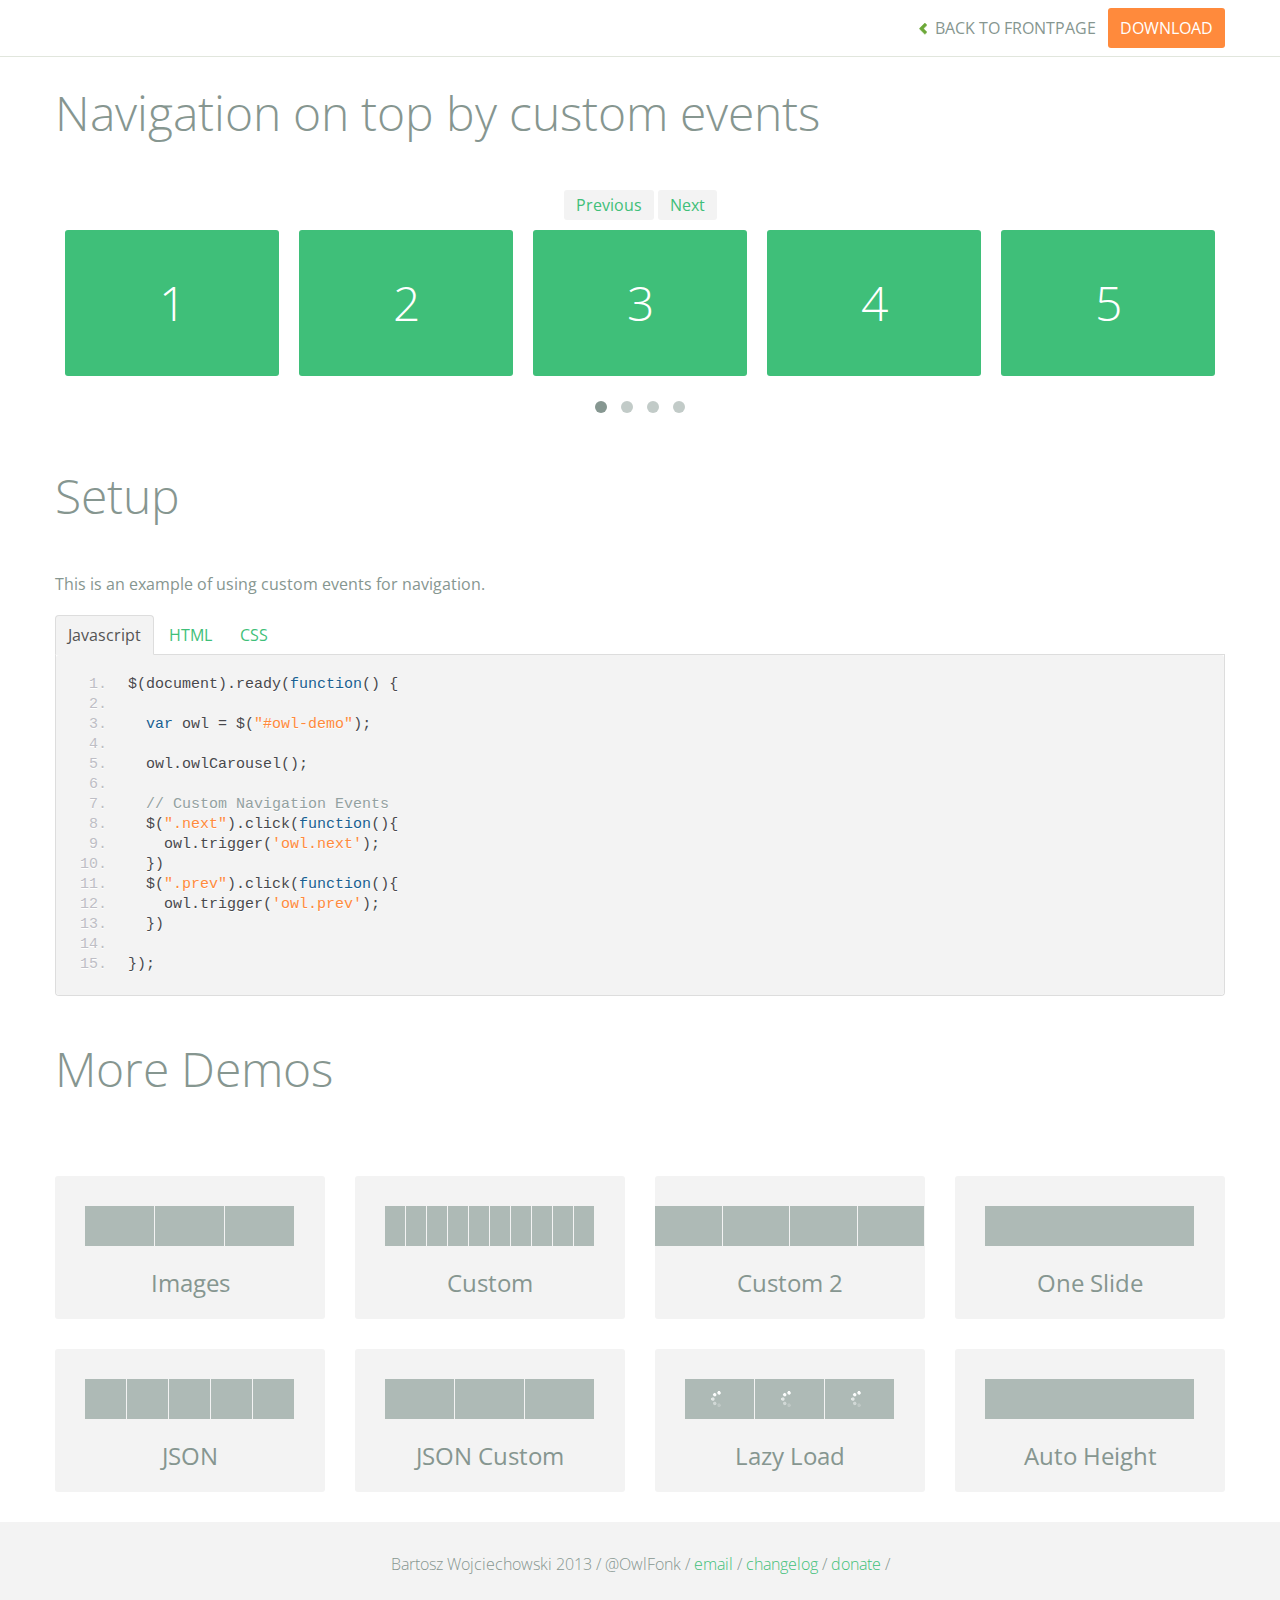
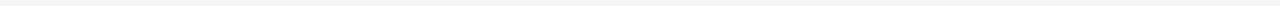
<file: plugins/owl/demos/navOnTop.html>
<!DOCTYPE html>
<html lang="en">
  <head>
    <meta charset="utf-8">
    <title>Owl Carousel - Navigation on top</title>
    <meta name="viewport" content="width=device-width, initial-scale=1.0">
    <meta name="description" content="jQuery Responsive Carousel - Owl Carusel">
    <meta name="author" content="Bartosz Wojciechowski">

    <link href='http://fonts.googleapis.com/css?family=Open+Sans:400italic,400,300,600,700' rel='stylesheet' type='text/css'>
    <link href="../assets/css/bootstrapTheme.css" rel="stylesheet">
    <link href="../assets/css/custom.css" rel="stylesheet">

    <!-- Owl Carousel Assets -->
    <link href="../owl-carousel/owl.carousel.css" rel="stylesheet">
    <link href="../owl-carousel/owl.theme.css" rel="stylesheet">

    <link href="../assets/js/google-code-prettify/prettify.css" rel="stylesheet">

    <!-- Le fav and touch icons -->
    <link rel="apple-touch-icon-precomposed" sizes="144x144" href="../assets/ico/apple-touch-icon-144-precomposed.png">
    <link rel="apple-touch-icon-precomposed" sizes="114x114" href="../assets/ico/apple-touch-icon-114-precomposed.png">
      <link rel="apple-touch-icon-precomposed" sizes="72x72" href="../assets/ico/apple-touch-icon-72-precomposed.png">
                    <link rel="apple-touch-icon-precomposed" href="../assets/ico/apple-touch-icon-57-precomposed.png">
                                   <link rel="shortcut icon" href="../assets/ico/favicon.png">
  </head>
  <body>

      <div id="top-nav" class="navbar navbar-fixed-top">
        <div class="navbar-inner">
          <div class="container">
            <button type="button" class="btn btn-navbar" data-toggle="collapse" data-target=".nav-collapse">
            <span class="icon-bar"></span>
            <span class="icon-bar"></span>
            <span class="icon-bar"></span>
          </button>
            <div class="nav-collapse collapse">
            <ul class="nav pull-right">
              <li><a href="../index.html"><i class="icon-chevron-left"></i> Back to Frontpage</a></li>
              <li><a href="../owl.carousel.zip" class="download download-on" data-spy="affix" data-offset-top="450">Download</a></li>
            </ul>
            <ul class="nav pull-left">
              
            </ul>
            </div>
          </div>
        </div>
      </div>
   
    <div id="title">
      <div class="container">
        <div class="row">
          <div class="span12">
            <h1>Navigation on top by custom events</h1>
          </div>
        </div>
      </div>
    </div>

      <div id="demo">
        <div class="container">
          <div class="row">
            <div class="span12">

              <div class="customNavigation">
                <a class="btn prev">Previous</a>
                <a class="btn next">Next</a>
              </div>

              <div id="owl-demo" class="owl-carousel">
                
                <div class="item"><h1>1</h1></div>
                <div class="item"><h1>2</h1></div>
                <div class="item"><h1>3</h1></div>
                <div class="item"><h1>4</h1></div>
                <div class="item"><h1>5</h1></div>
                <div class="item"><h1>6</h1></div>
                <div class="item"><h1>7</h1></div>
                <div class="item"><h1>8</h1></div>
                <div class="item"><h1>9</h1></div>
                <div class="item"><h1>10</h1></div>
                <div class="item"><h1>11</h1></div>
                <div class="item"><h1>12</h1></div>
                <div class="item"><h1>13</h1></div>
                <div class="item"><h1>14</h1></div>
                <div class="item"><h1>15</h1></div>
                <div class="item"><h1>16</h1></div>

              </div>
              

            </div>
          </div>
        </div>

    </div>

    <div id="example-info">
      <div class="container">
        <div class="row">
          <div class="span12">
            <h1>Setup</h1>
            <p>This is an example of using custom events for navigation.
            </p>
            <ul class="nav nav-tabs" id="myTab">
              <li class="active"><a href="#javascript">Javascript</a></li>
              <li><a href="#HTML">HTML</a></li>
              <li><a href="#CSS">CSS</a></li>
            </ul>
             
            <div class="tab-content">

              <div class="tab-pane active" id="javascript">
<pre class="pre-show prettyprint linenums">
$(document).ready(function() {

  var owl = &#36;("#owl-demo")&#59;

  owl.owlCarousel()&#59;

  // Custom Navigation Events
  $(".next").click(function(){
    owl.trigger('owl.next')&#59;
  })
  $(".prev").click(function(){
    owl.trigger('owl.prev')&#59;
  })

})&#59;
</pre>

              </div>

              <div class="tab-pane" id="HTML">
<pre class="pre-show prettyprint linenums">
&lt;div class="customNavigation"&gt;
  &lt;a class="btn prev"&gt;Previous&lt;/a&gt;
  &lt;a class="btn next"&gt;Next&lt;/a&gt;
&lt;/div&gt;

&lt;div id="owl-demo" class="owl-carousel owl-theme"&gt;
  &lt;div class="item"&gt;&lt;h1&gt;1&lt;/h1&gt;&lt;/div&gt;
  &lt;div class="item"&gt;&lt;h1&gt;2&lt;/h1&gt;&lt;/div&gt;
  &lt;div class="item"&gt;&lt;h1&gt;3&lt;/h1&gt;&lt;/div&gt;
  &lt;div class="item"&gt;&lt;h1&gt;4&lt;/h1&gt;&lt;/div&gt;
  &lt;div class="item"&gt;&lt;h1&gt;5&lt;/h1&gt;&lt;/div&gt;
  &lt;div class="item"&gt;&lt;h1&gt;6&lt;/h1&gt;&lt;/div&gt;
  &lt;div class="item"&gt;&lt;h1&gt;7&lt;/h1&gt;&lt;/div&gt;
  &lt;div class="item"&gt;&lt;h1&gt;8&lt;/h1&gt;&lt;/div&gt;
  &lt;div class="item"&gt;&lt;h1&gt;9&lt;/h1&gt;&lt;/div&gt;
  &lt;div class="item"&gt;&lt;h1&gt;10&lt;/h1&gt;&lt;/div&gt;
  &lt;div class="item"&gt;&lt;h1&gt;11&lt;/h1&gt;&lt;/div&gt;
  &lt;div class="item"&gt;&lt;h1&gt;12&lt;/h1&gt;&lt;/div&gt;
  &lt;div class="item"&gt;&lt;h1&gt;13&lt;/h1&gt;&lt;/div&gt;
  &lt;div class="item"&gt;&lt;h1&gt;14&lt;/h1&gt;&lt;/div&gt;
  &lt;div class="item"&gt;&lt;h1&gt;15&lt;/h1&gt;&lt;/div&gt;
  &lt;div class="item"&gt;&lt;h1&gt;16&lt;/h1&gt;&lt;/div&gt;
&lt;/div&gt;
</pre>
              </div>

              <div class="tab-pane" id="CSS">
<pre class="pre-show prettyprint linenums">
#owl-demo .item{
  background: #3fbf79;
  padding: 30px 0px;
  margin: 10px;
  color: #FFF;
  -webkit-border-radius: 3px;
  -moz-border-radius: 3px;
  border-radius: 3px;
  text-align: center;
}
.customNavigation{
  text-align: center;
}
//use styles below to disable ugly selection
.customNavigation a{
  -webkit-user-select: none;
  -khtml-user-select: none;
  -moz-user-select: none;
  -ms-user-select: none;
  user-select: none;
  -webkit-tap-highlight-color: rgba(0, 0, 0, 0);
}

</pre>
              </div>
            </div><!--End Tab Content-->

          </div>
        </div>
      </div>
    </div>

    <div id="more">
      <div class="container">

        <div class="row">
          <div class="span12">
            <h1>More Demos</h1>
          </div>
        </div>

        <div class="row demos-row">
          <div class="span3">
            <a href="images.html" class="demo-box">
              <div class="demo-wrapper demo-images clearfix">
                <div class="demo-slide"><div class="bg"></div></div>
                <div class="demo-slide"><div class="bg"></div></div>
                <div class="demo-slide"><div class="bg"></div></div>
              </div>
              <h3>Images</h3>
            </a>
          </div>

          <div class="span3">
            <a href="custom.html" class="demo-box">
              <div class="demo-wrapper demo-custom clearfix">
                <div class="demo-slide"><div class="bg"></div></div>
                <div class="demo-slide"><div class="bg"></div></div>
                <div class="demo-slide"><div class="bg"></div></div>
                <div class="demo-slide"><div class="bg"></div></div>
                <div class="demo-slide"><div class="bg"></div></div>
                <div class="demo-slide"><div class="bg"></div></div>
                <div class="demo-slide"><div class="bg"></div></div>
                <div class="demo-slide"><div class="bg"></div></div>
                <div class="demo-slide"><div class="bg"></div></div>
                <div class="demo-slide"><div class="bg"></div></div>
              </div>
              <h3>Custom</h3>
            </a>
          </div>

          <div class="span3">
            <a href="itemsCustom.html" class="demo-box">
              <div class="demo-wrapper demo-full clearfix">
                <div class="demo-slide"><div class="bg"></div></div>
                <div class="demo-slide"><div class="bg"></div></div>
                <div class="demo-slide"><div class="bg"></div></div>
                <div class="demo-slide"><div class="bg"></div></div>
              </div>
              <h3>Custom 2</h3>
            </a>
          </div>

          <div class="span3">
            <a href="one.html" class="demo-box">
              <div class="demo-wrapper demo-one clearfix">
                <div class="demo-slide"><div class="bg"></div></div>
              </div>
              <h3>One Slide</h3>
            </a>
          </div>

        </div>
        <div class="row demos-row">
          <div class="span3">
            <a href="json.html" class="demo-box">
              <div class="demo-wrapper demo-Json clearfix">
                <div class="demo-slide"><div class="bg"></div></div>
                <div class="demo-slide"><div class="bg"></div></div>
                <div class="demo-slide"><div class="bg"></div></div>
                <div class="demo-slide"><div class="bg"></div></div>
                <div class="demo-slide"><div class="bg"></div></div>
              </div>
              <h3>JSON</h3>
            </a>
          </div>

          <div class="span3">
            <a href="customJson.html" class="demo-box">
              <div class="demo-wrapper demo-Json-custom clearfix">
                <div class="demo-slide"><div class="bg"></div></div>
                <div class="demo-slide"><div class="bg"></div></div>
                <div class="demo-slide"><div class="bg"></div></div>
              </div>
              <h3>JSON Custom</h3>
            </a>
          </div>

          <div class="span3">
            <a href="lazyLoad.html" class="demo-box">
              <div class="demo-wrapper demo-lazy clearfix">
                <div class="demo-slide"><div class="bg"></div></div>
                <div class="demo-slide"><div class="bg"></div></div>
                <div class="demo-slide"><div class="bg"></div></div>
              </div>
              <h3>Lazy Load</h3>
            </a>
          </div>

          <div class="span3">
            <a href="autoHeight.html" class="demo-box">
              <div class="demo-wrapper demo-height clearfix">
                <div class="demo-slide"><div class="bg"></div></div>
              </div>
              <h3>Auto Height</h3>
            </a>
          </div>

        </div>
      </div>
    </div>


 
    <div id="footer">
      <div class="container">
        <div class="row">
          <div class="span12">
            <h5>Bartosz Wojciechowski 2013 / @OwlFonk / 
            <a href="mailto:owl@owlgraphic.com?subject=Hey Owl!">email</a> / 
            <a href="../changelog.html">changelog</a> /
            <a href="https://www.paypal.com/cgi-bin/webscr?cmd=_s-xclick&hosted_button_id=EFSGXZS7V2U9N">donate</a> / 
            <a href="https://twitter.com/share" class="twitter-share-button" data-url="http://owlgraphic.com/owlcarousel/" data-text="Awesome jQuery Owl Carousel Responsive Plugin" data-via="OwlFonk" data-count="none" data-hashtags="owlcarousel"></a>
            <script>
            var owldomain = window.location.hostname.indexOf("owlgraphic");
            if(owldomain !== -1){
              !function(d,s,id){var js,fjs=d.getElementsByTagName(s)[0],p=/^http:/.test(d.location)?'http':'https';if(!d.getElementById(id)){js=d.createElement(s);js.id=id;js.src=p+'://platform.twitter.com/widgets.js';fjs.parentNode.insertBefore(js,fjs);}}(document, 'script', 'twitter-wjs');
            }
            </script>
            </h5>
          </div>
        </div>
      </div>
    </div>


    <script src="../assets/js/jquery-1.9.1.min.js"></script> 
    <script src="../owl-carousel/owl.carousel.js"></script>


    <!-- Demo -->

    <style>
    #owl-demo .item{
        background: #3fbf79;
        padding: 30px 0px;
        margin: 10px;
        color: #FFF;
        -webkit-border-radius: 3px;
        -moz-border-radius: 3px;
        border-radius: 3px;
        text-align: center;
    }
    .customNavigation{
      text-align: center;
    }
    .customNavigation a{
      -webkit-user-select: none;
      -khtml-user-select: none;
      -moz-user-select: none;
      -ms-user-select: none;
      user-select: none;
      -webkit-tap-highlight-color: rgba(0, 0, 0, 0);
    }
    </style>


    <script>
    $(document).ready(function() {

      var owl = $("#owl-demo");

      owl.owlCarousel();

      // Custom Navigation Events
      $(".next").click(function(){
        owl.trigger('owl.next');
      })
      $(".prev").click(function(){
        owl.trigger('owl.prev');
      })
      $(".play").click(function(){
        owl.trigger('owl.play',1000);
      })
      $(".stop").click(function(){
        owl.trigger('owl.stop');
      })


    });
    </script>


    <script src="../assets/js/bootstrap-collapse.js"></script>
    <script src="../assets/js/bootstrap-transition.js"></script>
    <script src="../assets/js/bootstrap-tab.js"></script>

    <script src="../assets/js/google-code-prettify/prettify.js"></script>
	  <script src="../assets/js/application.js"></script>

  </body>
</html>
</file>
<file: plugins/owl/assets/js/google-code-prettify/prettify.css>
.com { color: #93a1a1; }
.lit { color: #195f91; }
.pun, .opn, .clo { color: #93a1a1; }
.fun { color: #dc322f; }
.str, .atv { color: #ff8a3c; }
.kwd, .prettyprint .tag { color: #195f91; }
.typ, .atn, .dec, .var { color: #3fbf79; }
.pln { color: #48484c; }
.pun{ color:#48484c; }
pre.prettyprint {
  padding: 20px;
  background-color: #f3f3f3;
  border: 0px solid #e1e1e8;
}


/* Specify class=linenums on a pre to get line numbering */
ol.linenums {
  margin: 0 0 0 40px; /* IE indents via margin-left */
}
ol.linenums li {
  padding-left: 12px;
  color: #bebec5;
  line-height: 20px;
  text-shadow: 0 1px 0 #fff;
}
</file>
<file: plugins/owl/assets/css/custom.css>
/* Owl Carousel Bootstrap Custom CSS */

/* Header Navigation */
#top-nav{
	border-bottom: 1px solid #e1e6dd;
	background: #FFF;
	-webkit-transform: translateZ(0)

}
#top-nav.navbar{
	margin-bottom: 0px;

}
#top-nav.navbar .nav{
	margin: 8px 0px;
}
	
#top-nav.navbar .nav > li > a {
	padding: 6px 12px;
	margin: 0px;
	text-transform: uppercase;
	font-weight: 400;

	-webkit-transition: background-color 200ms ease;
	-moz-transition: background-color 200ms ease;
	-o-transition: background-color 200ms ease;
	transition: background-color 200ms ease;
}
#top-nav.navbar .nav > li > a.download{
	-webkit-border-radius: 3px;
	-moz-border-radius: 3px;
	border-radius: 3px;
}

#top-nav.navbar .nav > li > a.download-on{
	background-color: #ff8a3c;
	color: #ffffff;
}
#top-nav.navbar .nav > li > a.download-on:hover{
	color: #ffffff;
	background-color: #ff7920;
}
.btn-navbar span.icon-bar{
	margin-top: 0px;
}

/* Header  */

#header{
	background: #f1f1f1;
	padding: 100px 0 100px;
}
#header h1{
	color: #7fc242;
	margin-bottom: 10px;
	margin-top: 40px;
}
#header h3{
	margin-bottom: 30px;
	width: 400px;
}
#header .btn-success {
	padding: 15px 30px;
	margin-bottom: 5px;
}
#header .logo{
	display: block;
	margin-top:60px;
	float: right
}
img.arrow-down{
	margin: 0 auto;
	display: block;
}
h1{
	margin-top: 80px;
}

pre.pre-show{
	margin: 40px 0px;

}
.tab-content pre.pre-show{
	margin: 0px 0px 0px 0px;
}
.nav-tabs{
	margin-top: 20px;
	margin-bottom: 0px;
	
}
.tab-content{
	border-left: 1px solid #ddd;
	border-right: 1px solid #ddd;
	border-bottom: 1px solid #ddd;
	-webkit-border-radius: 0px 0px 4px 4px;
	-moz-border-radius: 0px 0px 4px 4px;
	border-radius: 0px 0px 4px 4px;
	
}
/* Content */
.table th, .table td {
padding: 8px 12px;
}

/* Footer */

#footer{
	padding: 20px 0px;
	background: #f3f3f3;
	text-align: center
}
.twitter-share-button{
	top: 4px;
	position: relative;
}

/* Demo Slides */

#owl-example .item{
	padding: 30px 0px;
	margin: 10px;
	color: #FFF;
	-webkit-border-radius: 3px;
	-moz-border-radius: 3px;
	border-radius: 3px;
	text-align: center;
}
#owl-example .item img{
	width: auto;
	margin: 0 auto;
	display: block;
}
#owl-example .item h3{
	font-size: 28px;
	font-weight: 300;
	margin: 25px 0 0;
}
#owl-example .item h4{
	margin: 5px 0 0;
	font-size: 18px;
}
.item h1{
	margin: inherit;
}

.orange{
	background: #ff8a3c;
}
.darkCyan{
	background: #42bdc2;
}
.forestGreen{
	background: #7fc242;
}
.yellow {
	background: #ffd800;
}
.dodgerBlue {
	background: #388bd1;
}
.skyBlue {
	background: #a1def8;
}
.zombieGreen {
	background: #3fbf79;
}
.violet {
	background: #db6ac5;
}
.yellowLight {
	background: #fee664;
}
.steelGray {
	background: #cad3d0;
}

/* More Demo Box */

#example-info h1,
#more h1{
	margin-top: 40px;
}
.demos-row{
	margin-top: 30px;
	margin-bottom: 30px;
}
.demo-page{
	margin-top: 0px;
	margin-bottom: 100px;
}
.demo-box{
	display: block;
	background: #f3f3f3;
	text-align: center;
	font-size: 18px;
	-webkit-border-radius: 3px;
	-moz-border-radius: 3px;
	border-radius: 3px;
}
.demo-box h3{
	padding-bottom:20px;
	margin: 0px;
	color: #869690;
}
.demo-box:hover{
	text-decoration: none;
}
.demo-wrapper{
	padding: 30px 0px 20px 0px;
	padding-left: 30px;
	padding-right: 30px;
}
.demo-slide {
	float: left;
}
.demo-slide .bg{
	background: #aebab6;
	margin-right: 1px;
	height: 100%;
}
.demo-box:hover .demo-slide .bg{
	background: #7fc242;
}
/* Images */
.demo-images .demo-slide{
	height: 40px;
	width: 33.3333333%;
}

/* Full */
.demo-full {
	padding-left: 0px;
	padding-right: 0px;
}
.demo-full .demo-slide{
	height: 40px;
	width: 25%;
}

/* Custom */
.demo-custom .demo-slide{
	height: 40px;
	width: 10%;
}
/* One */
.demo-one .demo-slide{
	height: 40px;
	width: 100%;
}

/* json */

.demo-Json .demo-slide {
	height: 40px;
	width: 20%;
}
.demo-Json-custom .demo-slide{
	height: 40px;
	width: 33.3333333%;
}
/* loading icon */

.demo-lazy .demo-slide{
	height: 40px;
	width: 33.3333333%;
}
.demo-lazy .demo-slide .bg{
background: url('../img/AjaxLoader.gif') no-repeat center center #aebab6;
}

/* Auto Height */
.demo-height .demo-slide{
	height: 40px;
	width: 100%;
}

/* Changelog  */
#changelog{
	margin-bottom: 40px;
}
#changelog .label{
	margin-bottom:10px;
}
#changelog .log{
	margin-bottom: 30px;
	padding-bottom: 30px;
	border-bottom: 1px solid #e1e6dd;
}
/* Faq */
#faq dt {
	line-height: 26px;
}
#faq dd{
	line-height: 22px;
	margin-bottom: 20px;
}



/* Responsive Stuff */


@media (max-width: 979px) {
	.navbar-fixed-top .navbar-inner, .navbar-fixed-bottom .navbar-inner {
	padding: 0px;
	}
	.navbar-fixed-top, .navbar-fixed-bottom {
	position: fixed;
	}
}
@media (max-width: 768px) {
	.navbar.navbar-fixed-top{
		position: static;
	}
	.btn.btn-navbar{
		margin: 9px 20px 9px 8px;
		padding: 10px 10px;
	}
	.nav-collapse .nav > li{
		border-top: 1px solid #e1e6dd;
		text-align: center
	}
	#header .logo{
		margin-top:40px;
		margin: 20px auto 0px;
		float: none;
		height: 150px;
	}
	#header {
		text-align: center;
		padding: 60px 0px 30px;
	}
	#header h1{
		margin: 10px 0;
	}
	#header h3{
	margin-bottom: 10px;
	width: auto;
	padding: 0px 20px;
	}
	h1 {
		font-size: 38px;
		margin: 20px 0;
	}
	h2 {
		font-size: 24px;
	}
	h3 {
		font-size: 20px;
	}
	h4 {
		font-size: 16px;
	}
	h5 {
		font-size: 13px;
	}
	h6 {
		font-size: 12px;
	}

}


@media (max-width: 480px) {
	.navbar-fixed-top, .navbar-fixed-bottom {
	position: static;
	}
	#header {
		text-align: center;
		padding: 20px 0px 20px;
	}
	#header .logo{
		margin-top:0px;
	}

}

/*
NO MORE TABLES!! ;)
*/
@media (max-width: 767px) {

	.hp-table table, .hp-table thead, .hp-table .hp-table tbody, .hp-table th, .hp-table td, .hp-table tr { 
		display: block; 
	}
	.hp-table thead tr { 
		display: none;
	}
	.hp-table tr { border: 0px solid #ccc; margin-bottom: 10px; }
	
	.hp-table td:before { 
		top: 6px;
		left: 6px;
		width: 45%; 
		padding-right: 10px; 
		white-space: nowrap;
	}

	.hp-table td:nth-of-type(2):before { 
		content: "Default:";
		font-weight: bold;
	}
	.hp-table td:nth-of-type(3):before { 
		content: "Type:";
		font-weight: bold;
	}
	.hp-table td:nth-of-type(4):before { 
		content: "Description:";
		font-weight: bold;
	}
}
</file>
